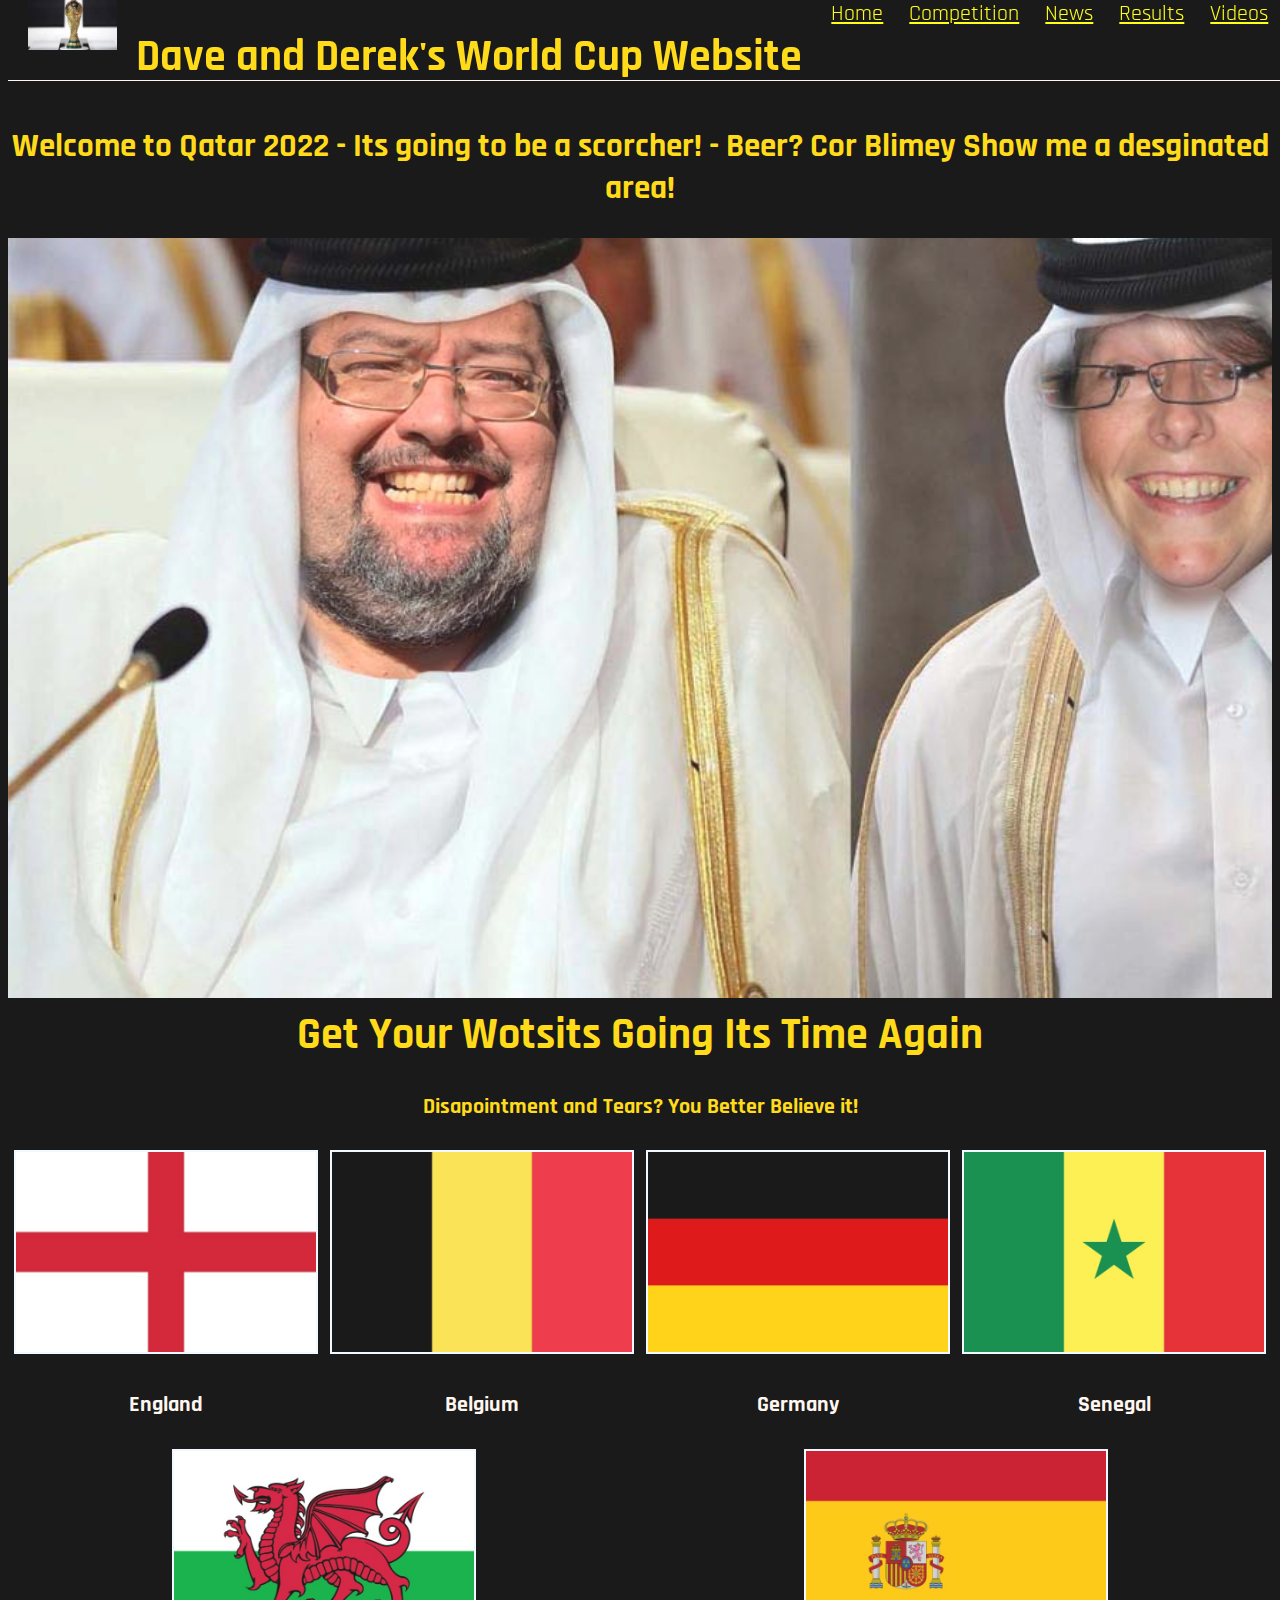
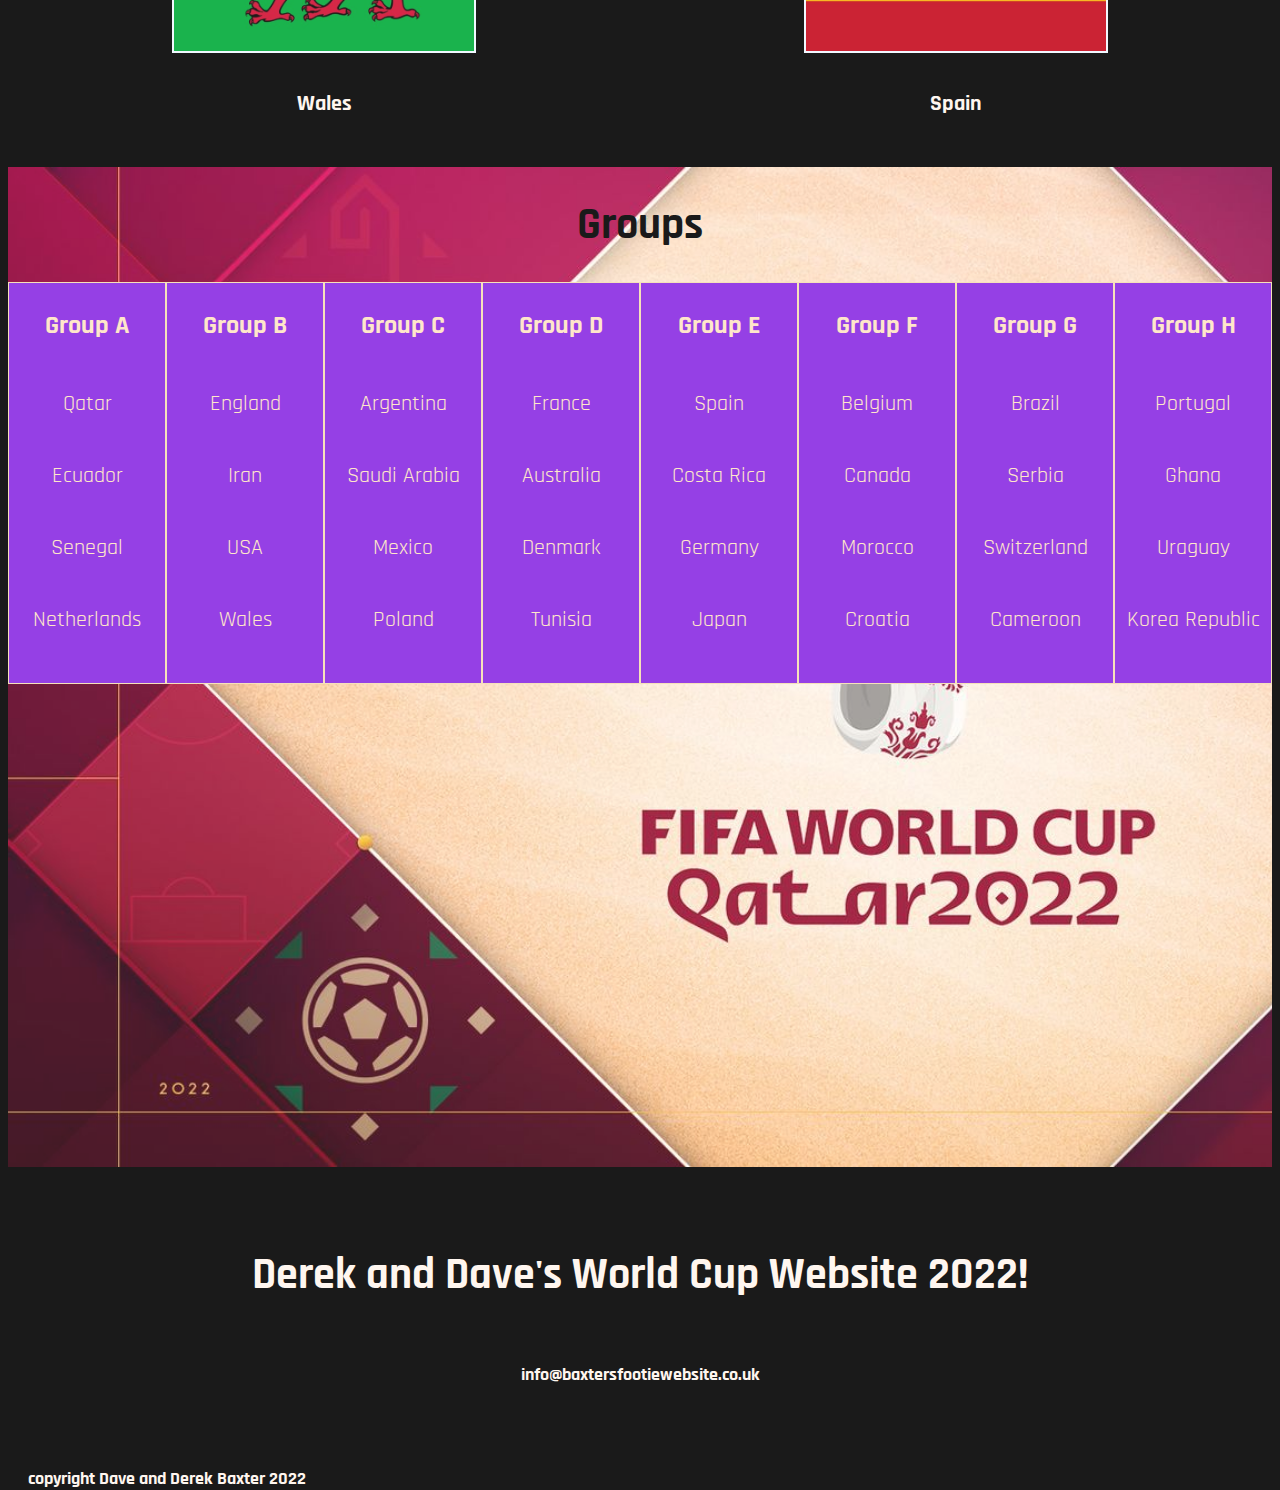
<file: index.html>
<!DOCTYPE html>

<html>

<head>
    <title>
        Derek and Dave's Werld Cup Website 2022
    </title>
    <link rel="stylesheet" type="text/css" href="./resources/css/style.css" />
    <link rel="preconnect" href="https://fonts.googleapis.com">
    <link rel="preconnect" href="https://fonts.gstatic.com" crossorigin>
    <link href="https://fonts.googleapis.com/css2?family=Rajdhani:wght@400;700&display=swap" rel="stylesheet">
    <style>
        @import url('https://fonts.googleapis.com/css2?family=Rajdhani:wght@400;700&display=swap');
    </style>
    <script type="text/javascript">
        var __dcid = __dcid || [];
        __dcid.push({
            "cid": "DigiCertClickID_9kcxFhEW",
            "tag": "9kcxFhEW"
        });
        (function() {
            var cid = document.createElement("script");
            cid.async = true;
            cid.src = "//seal.digicert.com/seals/cascade/seal.min.js";
            var s = document.getElementsByTagName("script");
            var ls = s[(s.length - 1)];
            ls.parentNode.insertBefore(cid, ls.nextSibling);
        }());
    </script>

</head>

<body>
    <div id="DigiCertClickID_9kcxFhEW"></div>
    <header class="flex-container">
        <div id="logo">
            <img src="./resources/Pics/world-cup.jpg" alt="log" class="logo">
        </div>
        <div>
            <h1>Dave and Derek's World Cup Website</h1>
        </div>
        <div id="top-menu">
            <nav>
                <a class="link">Home</a>
                <a class="link" href="./competition.html">Competition</a>
                <a class="link" href="./news.html">News</a>
                <a class="link" href="./results.html">Results</a>
                <a class="link" href="./videos.html">Videos</a>
            </nav>
        </div>
    </header>
    <main class="flex-container">

        <div id="center-text">
            <h2>Welcome to Qatar 2022 - Its going to be a scorcher! - Beer? Cor Blimey Show me a desginated area!</h2>
        </div>

    </main>
    <div id="mid-section">
        <h1>Get Your Wotsits Going Its Time Again</h1>
        <h4>Disapointment and Tears? You Better Believe it!</h4>
    </div>
    <div id="gallery" class="flex-container">
        <div class="gallery-image"><img src="./resources/Pics/flags/England.jpg">
            <h4>England</h4>
        </div>
        <div class="gallery-image"><img src="./resources/Pics/flags/Belgium.jpg">
            <h4>Belgium</h4>
        </div>
        <div class="gallery-image"><img src="./resources/Pics/flags/Germany.jpg">
            <h4>Germany</h4>
        </div>
        <div class="gallery-image"><img src="./resources/Pics/flags/Senegal.jpg">
            <h4>Senegal</h4>
        </div>
        <div class="gallery-image"><img src="./resources/Pics/flags/Wales.jpg">
            <h4>Wales</h4>
        </div>
        <div class="gallery-image"><img src="./resources/Pics/flags/Spain.jpg">
            <h4>Spain</h4>
        </div>
    </div>
    <div id="lower-section" class="flex-container">
        <div>
            <h1>Groups</h1>
        </div>
        <div id="addresses" class="flex-container">
            <div id="box1" class="address-box">
                <h3>Group A</h3>
                <p>Qatar</p>
                <p>Ecuador</p>
                <p>Senegal</p>
                <p>Netherlands</p>
            </div>
            <div id="box2" class="address-box">
                <h3>Group B</h3>
                <p>England</p>
                <p>Iran</p>
                <p>USA</p>
                <p>Wales</p>
            </div>
            <div id="box3" class="address-box">
                <h3>Group C</h3>
                <p>Argentina</p>
                <p>Saudi Arabia</p>
                <p>Mexico</p>
                <p>Poland</p>
            </div>
            <div id="box4" class="address-box">
                <h3>Group D</h3>
                <p>France</p>
                <p>Australia</p>
                <p>Denmark</p>
                <p>Tunisia</p>
            </div>
            <div id="box5" class="address-box">
                <h3>Group E</h3>
                <p>Spain</p>
                <p>Costa Rica</p>
                <p>Germany</p>
                <p>Japan</p>
            </div>
            <div id="box6" class="address-box">
                <h3>Group F</h3>
                <p>Belgium</p>
                <p>Canada</p>
                <p>Morocco</p>
                <p>Croatia</p>
            </div>
            <div id="box7" class="address-box">
                <h3>Group G</h3>
                <p>Brazil</p>
                <p>Serbia</p>
                <p>Switzerland</p>
                <p>Cameroon</p>
            </div>
            <div id="box8" class="address-box">
                <h3>Group H</h3>
                <p>Portugal</p>
                <p>Ghana</p>
                <p>Uraguay</p>
                <p>Korea Republic</p>
            </div>
        </div>
    </div>
    <div id="bottom-section" class="flex-container">
        <h1>Derek and Dave's World Cup Website 2022!</h1>
        <h5>info@baxtersfootiewebsite.co.uk</h5>

    </div>
    <footer>
        <h5>copyright Dave and Derek Baxter 2022</h5>
    </footer>
</body>

</html>
</file>
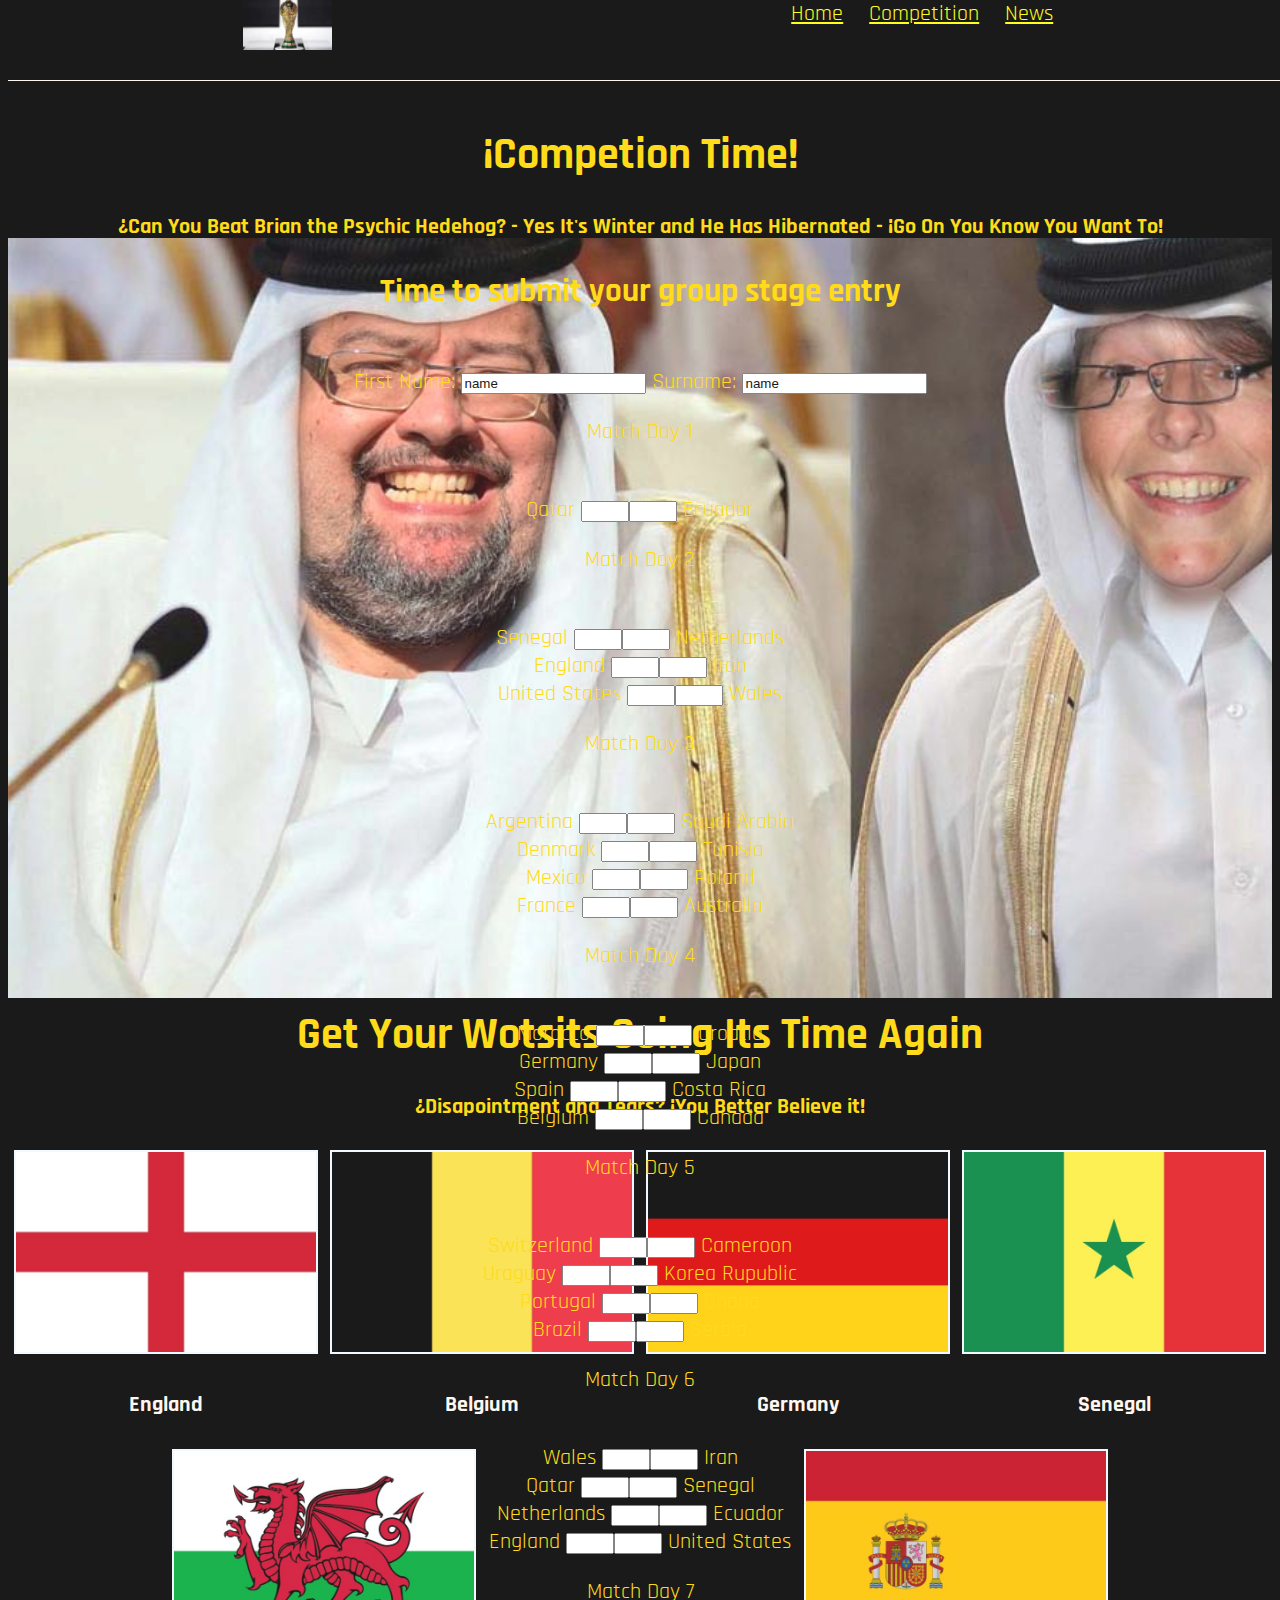
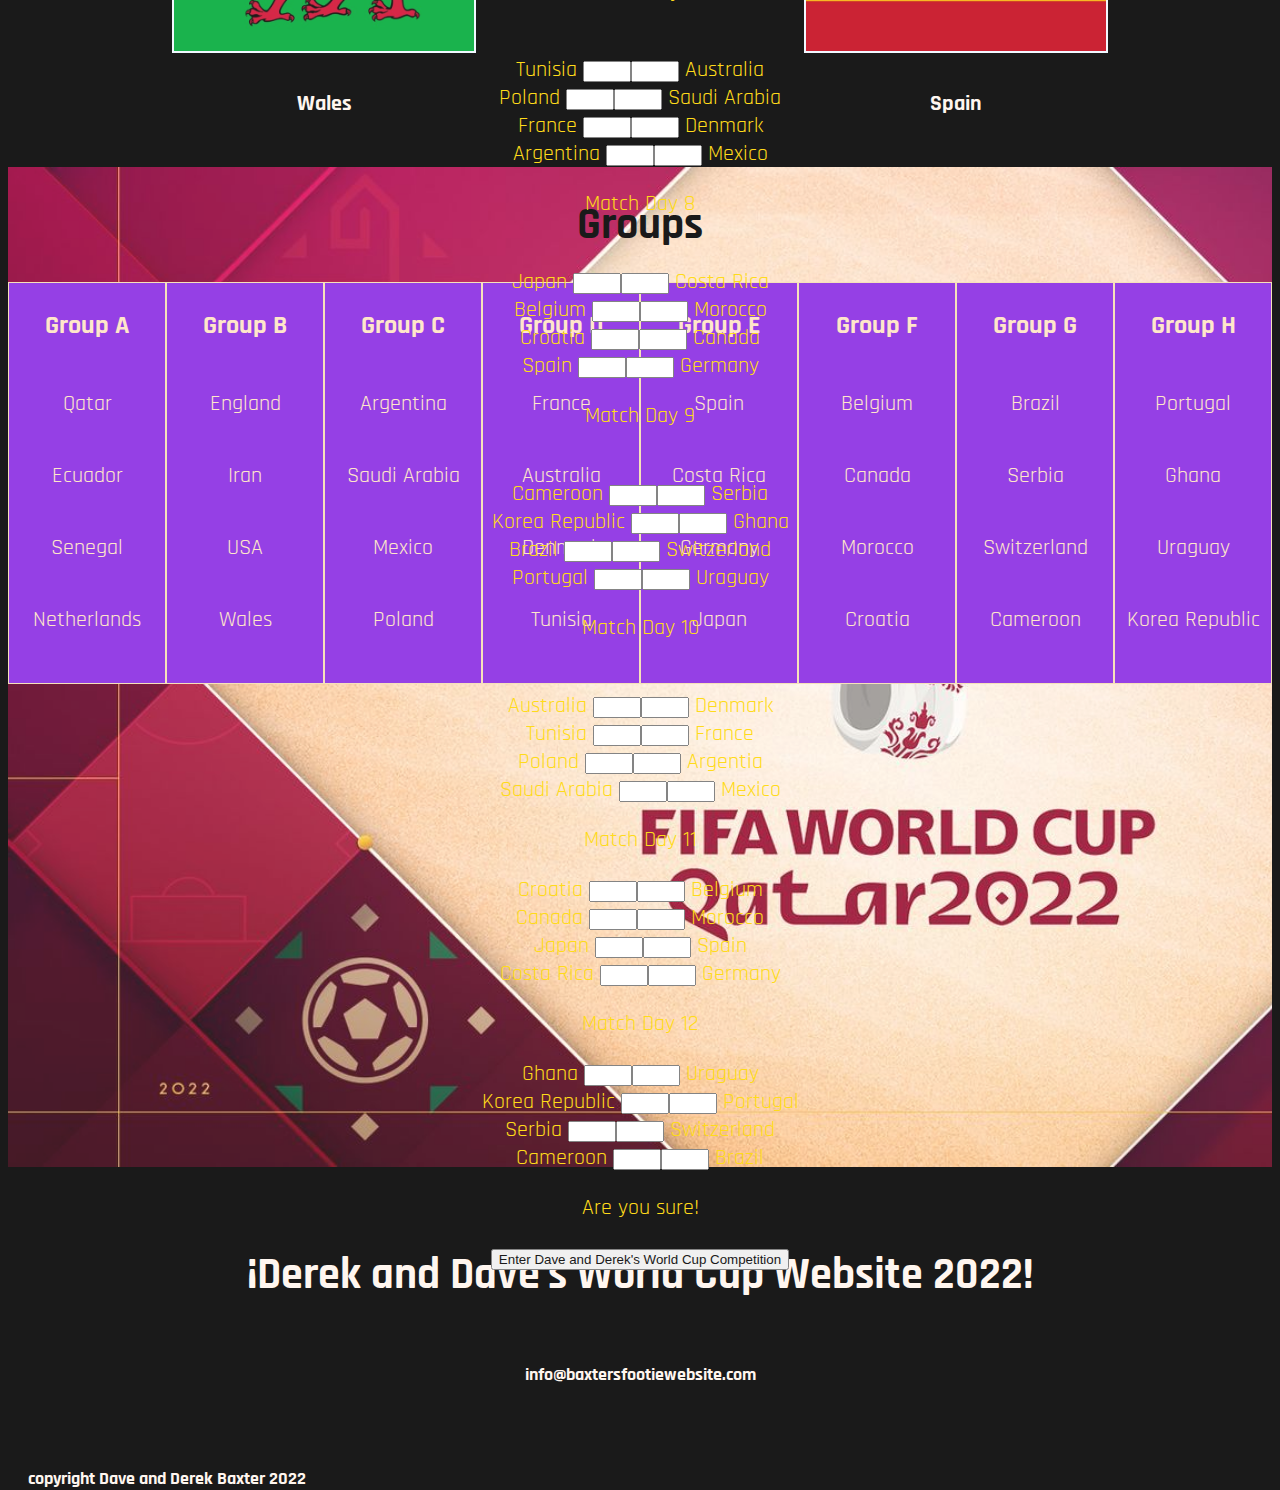
<file: competition-php.html>
<!DOCTYPE html>

<html>

<head>
    <title>
        Derek and Dave's Werld Cup Website 2022
    </title>
    <link rel="stylesheet" type="text/css" href="./resources/css/style.css" />
    <link rel="preconnect" href="https://fonts.googleapis.com">
    <link rel="preconnect" href="https://fonts.gstatic.com" crossorigin>
    <link href="https://fonts.googleapis.com/css2?family=Rajdhani:wght@400;700&display=swap" rel="stylesheet">
    <style>
        @import url('https://fonts.googleapis.com/css2?family=Rajdhani:wght@400;700&display=swap');
    </style>

</head>

<body>
    <header class="flex-container">
        <div id="logo">
            <img src="./resources/Pics/world-cup.jpg" alt="log" class="logo">
        </div>
        <div id="top-menu">
            <nav>
                <a class="link" href="./index.html">Home</a>
                <a class="link">Competition</a>
                <a class="link">News</a>
            </nav>
        </div>
    </header>
    <main class="flex-container">

        <div id="center-text">
            <h1>¡Competion Time!</h1>
            <h4>¿Can You Beat Brian the Psychic Hedehog? - Yes It's Winter and He Has Hibernated - ¡Go On You Know You Want To!</h4>
            <div id="form1" >
                <h2>Time to submit your group stage entry</h2><br>

                <form action="./php/form1-process.php" method="post">
                    <label>First Name: </label><input type="text" id="fname" name="fname" value="name"><label> Surname: </label><input type="text" id="sname" name="sname" value="name">
                    <p>Match Day 1</p><br>
                    <label for="d1g1-1">Qatar </label><input type="number" id="d1g1-1" name="d1g1-1" size="2"><input type="number" id="d1g1-2" name="d1g1-2" size="2"><label for="d1g1-2"> Ecuador</label><br>
                    <p>Match Day 2</p><br>
                    <label>Senegal </label><input type="number" id="d2g1-1" name="d2g1-1" size="2"><input type="number" id="d2g1-2" name="d2g1-2" size="2"><label> Netherlands</label><br>
                    <label>England </label><input type="number" id="d2g2-1" name="d2g2-1" size="2"><input type="number" id="d2g2-2" name="d2g2-2" size="2"><label> Iran</label><br>
                    <label>United States </label><input type="number" id="d2g3-1" name="d2g3-1" size="2"><input type="number" id="d2g3-2" name="d2g3-2" size="2"><label> Wales</label><br>
                    <p>Match Day 3 </p><br>
                    <label>Argentina </label><input type="number" id="d3g1-1" name="d3g1-1" size="2"><input type="number" id="d3g1-2" name="d3g1-2" size="2"><label> Saudi Arabia</label><br>
                    <label>Denmark </label><input type="number" id="d3g2-1" name="d3g2-1" size="2"><input type="number" id="d3g2-2" name="d3g2-2" size="2"><label> Tunisia</label><br>
                    <label>Mexico </label><input type="number" id="d3g3-1" name="d3g3-1" size="2"><input type="number" id="d3g3-2" name="d3g3-2" size="2"><label> Poland</label><br>
                    <label>France </label><input type="number" id="d3g4-1" name="d3g4-1" size="2"><input type="number" id="d3g4-2" name="d3g4-2" size="2"><label> Australia</label><br>
                    <p>Match Day 4</p><br>
                    <label>Morocco </label><input type="number" id="d4g1-1" name="d4g1-1" size="2"><input type="number" id="d4g1-2" name="d4g1-2" size="2"><label> Croatia</label><br>
                    <label>Germany </label><input type="number" id="d4g2-1" name="d4g2-1" size="2"><input type="number" id="d4g2-2" name="d4g2-2" size="2"><label> Japan</label><br>
                    <label>Spain </label><input type="number" id="d4g3-1" name="d4g3-1" size="2"><input type="number" id="d4g3-2" name="d4g3-2" size="2"><label> Costa Rica</label><br>
                    <label>Belgium </label><input type="number" id="d4g4-1" name="d4g4-1" size="2"><input type="number" id="d4g4-2" name="d4g4-2" size="2"><label> Canada</label><br>
                    <p>Match Day 5</p><br>
                    <label>Switzerland </label><input type="number" id="d5g1-1" name="d5g1-1" size="2"><input type="number" id="d5g1-2" name="d5g1-2" size="2"><label> Cameroon</label><br>
                    <label>Uraguay </label><input type="number" id="d5g2-1" name="d5g2-1" size="2"><input type="number" id="d5g2-2" name="d5g2-2" size="2"><label> Korea Rupublic</label><br>
                    <label>Portugal </label><input type="number" id="d5g3-1" name="d5g3-1" size="2"><input type="number" id="d5g3-2" name="d5g3-2" size="2"><label> Ghana</label><br>
                    <label>Brazil </label><input type="number" id="d5g4-1" name="d5g4-1" size="2"><input type="number" id="d5g4-2" name="d5g4-2" size="2"><label> Serbia</label><br>
                    <p>Match Day 6</p><br>
                    <label>Wales </label><input type="number" id="d6g1-1" name="d6g1-1" size="2"><input type="number" id="d6g1-2" name="d6g1-2" size="2"><label> Iran</label><br>
                    <label>Qatar </label><input type="number" id="d6g2-1" name="d6g2-1" size="2"><input type="number" id="d6g2-2" name="d6g2-2" size="2"><label> Senegal</label><br>
                    <label>Netherlands </label><input type="number" id="d6g3-1" name="d6g3-1" size="2"><input type="number" id="d6g3-2" name="d6g3-2" size="2"><label> Ecuador</label><br>
                    <label>England </label><input type="number" id="d6g4-1" name="d6g4-1" size="2"><input type="number" id="d6g4-2" name="d6g4-2" size="2"><label> United States</label><br>
                    <p>Match Day 7</p><br>
                    <label>Tunisia </label><input type="number" id="d7g1-1" name="d7g1-1" size="2"><input type="number" id="d7g1-2" name="d7g1-2" size="2"><label> Australia</label><br>
                    <label>Poland </label><input type="number" id="d7g2-1" name="d7g2-1" size="2"><input type="number" id="d7g2-2" name="d7g2-2" size="2"><label> Saudi Arabia</label><br>
                    <label>France </label><input type="number" id="d7g3-1" name="d7g3-1" size="2"><input type="number" id="d7g3-2" name="d7g3-2" size="2"><label> Denmark</label><br>
                    <label>Argentina </label><input type="number" id="d7g4-1" name="d7g4-1" size="2"><input type="number" id="d7g4-2" name="d7g4-2" size="2"><label> Mexico</label><br>
                    <p>Match Day 8</p><br>
                    <label>Japan </label><input type="number" id="d8g1-1" name="d8g1-1" size="2"><input type="number" id="d8g1-2" name="d8g1-2" size="2"><label> Costa Rica</label><br>
                    <label>Belgium </label><input type="number" id="d8g2-1" name="d8g2-1" size="2"><input type="number" id="d8g2-2" name="d8g2-2" size="2"><label> Morocco</label><br>
                    <label>Croatia </label><input type="number" id="d8g3-1" name="d8g3-1" size="2"><input type="number" id="d8g3-2" name="d8g3-2" size="2"><label> Canada</label><br>
                    <label>Spain </label><input type="number" id="d8g4-1" name="d8g4-1" size="2"><input type="number" id="d8g4-2" name="d8g4-2" size="2"><label> Germany</label><br>
                    <p>Match Day 9</p><br>
                    <label>Cameroon </label><input type="number" id="d9g1-1" name="d9g1-1" size="2"><input type="number" id="d9g1-2" name="d9g1-2" size="2"><label> Serbia</label><br>
                    <label>Korea Republic </label><input type="number" id="d9g3-1" name="d9g2-1" size="2"><input type="number" id="d9g2-2" name="d9g2-2" size="2"><label> Ghana</label><br>
                    <label>Brazil </label><input type="number" id="d9g3-1" name="d9g3-1" size="2"><input type="number" id="d9g3-2" name="d9g3-2" size="2"><label> Switzerland</label><br>
                    <label>Portugal </label><input type="number" id="d9g4-1" name="d9g4-1" size="2"><input type="number" id="d9g4-2" name="d9g4-2" size="2"><label> Uraguay</label><br>
                    <p>Match Day 10</p><br>
                    <label>Australia </label><input type="number" id="d10g1-1" name="d10g1-1" size="2"><input type="number" id="d10g1-2" name="d10g1-2" size="2"><label> Denmark</label><br>
                    <label>Tunisia </label><input type="number" id="d10g2-1" name="d10g2-1" size="2"><input type="number" id="d10g2-2" name="d10g2-2" size="2"><label> France</label><br>
                    <label>Poland </label><input type="number" id="d10g3-1" name="d10g3-1" size="2"><input type="number" id="d10g3-2" name="d10g3-2" size="2"><label> Argentia</label><br>
                    <label>Saudi Arabia </label><input type="number" id="d10g4-1" name="d10g4-1" size="2"><input type="number" id="d10g4-2" name="d10g4-2" size="2"><label> Mexico</label><br>
                    <p>Match Day 11</p>
                    <label>Croatia </label><input type="number" id="d11g1-1" name="d11g1-1" size="2"><input type="number" id="d11g1-2" name="d11g1-2" size="2"><label> Belgium</label><br>
                    <label>Canada </label><input type="number" id="d11g2-1" name="d11g2-1" size="2"><input type="number" id="d11g2-2" name="d11g2-2" size="2"><label> Morocco</label><br>
                    <label>Japan </label><input type="number" id="d11g3-1" name="d11g3-1" size="2"><input type="number" id="d11g3-2" name="d11g3-2" size="2"><label> Spain</label><br>
                    <label>Costa Rica </label><input type="number" id="d11g4-1" name="d11g4-1" size="2"><input type="number" id="d11g4-2" name="d11g4-2" size="2"><label> Germany</label><br>
                    <p>Match Day 12</p>
                    <label>Ghana </label><input type="number" id="d12g1-1" name="d12g1-1" size="2"><input type="number" id="d12g1-2" name="d12g1-2" size="2"><label> Uraguay</label><br>
                    <label>Korea Republic </label><input type="number" id="d12g2-1" name="d12g2-1" size="2"><input type="number" id="d12g2-2" name="d12g2-2" size="2"><label> Portugal</label><br>
                    <label>Serbia </label><input type="number" id="d12g3-1" name="d12g3-1" size="2"><input type="number" id="d12g3-2" name="d12g3-2" size="2"><label> Switzerland</label><br>
                    <label>Cameroon </label><input type="number" id="d12g4-1" name="d12g4-1" size="2"><input type="number" id="d12g4-2" name="d12g4-2" size="2"><label> Brazil</label><br>
                    <p>Are you sure!</p>
                    <input type="submit" value="Enter Dave and Derek's World Cup Competition">
                </form>

            </div>
        </div>

    </main>
    <div id="mid-section">
        <h1>Get Your Wotsits Going Its Time Again</h1>
        <h4>¿Disapointment and Tears? ¡You Better Believe it!</h4>
    </div>
    <div id="gallery" class="flex-container">
        <div class="gallery-image"><img src="./resources/Pics/flags/England.jpg">
            <h4>England</h4>
        </div>
        <div class="gallery-image"><img src="./resources/Pics/flags/Belgium.jpg">
            <h4>Belgium</h4>
        </div>
        <div class="gallery-image"><img src="./resources/Pics/flags/Germany.jpg">
            <h4>Germany</h4>
        </div>
        <div class="gallery-image"><img src="./resources/Pics/flags/Senegal.jpg">
            <h4>Senegal</h4>
        </div>
        <div class="gallery-image"><img src="./resources/Pics/flags/Wales.jpg">
            <h4>Wales</h4>
        </div>
        <div class="gallery-image"><img src="./resources/Pics/flags/Spain.jpg">
            <h4>Spain</h4>
        </div>
    </div>
    <div id="lower-section" class="flex-container">
        <div>
            <h1>Groups</h1>
        </div>
        <div id="addresses" class="flex-container">
            <div id="box1" class="address-box">
                <h3>Group A</h3>
                <p>Qatar</p>
                <p>Ecuador</p>
                <p>Senegal</p>
                <p>Netherlands</p>
            </div>
            <div id="box2" class="address-box">
                <h3>Group B</h3>
                <p>England</p>
                <p>Iran</p>
                <p>USA</p>
                <p>Wales</p>
            </div>
            <div id="box3" class="address-box">
                <h3>Group C</h3>
                <p>Argentina</p>
                <p>Saudi Arabia</p>
                <p>Mexico</p>
                <p>Poland</p>
            </div>
            <div id="box4" class="address-box">
                <h3>Group D</h3>
                <p>France</p>
                <p>Australia</p>
                <p>Denmark</p>
                <p>Tunisia</p>
            </div>
            <div id="box5" class="address-box">
                <h3>Group E</h3>
                <p>Spain</p>
                <p>Costa Rica</p>
                <p>Germany</p>
                <p>Japan</p>
            </div>
            <div id="box6" class="address-box">
                <h3>Group F</h3>
                <p>Belgium</p>
                <p>Canada</p>
                <p>Morocco</p>
                <p>Croatia</p>
            </div>
            <div id="box7" class="address-box">
                <h3>Group G</h3>
                <p>Brazil</p>
                <p>Serbia</p>
                <p>Switzerland</p>
                <p>Cameroon</p>
            </div>
            <div id="box8" class="address-box">
                <h3>Group H</h3>
                <p>Portugal</p>
                <p>Ghana</p>
                <p>Uraguay</p>
                <p>Korea Republic</p>
            </div>
        </div>
    </div>
    <div id="bottom-section" class="flex-container">
        <h1>¡Derek and Dave's World Cup Website 2022!</h1>
        <h5>info@baxtersfootiewebsite.com</h5>

    </div>
    <footer>
        <h5>copyright Dave and Derek Baxter 2022</h5>
    </footer>
</body>

</html>
</file>
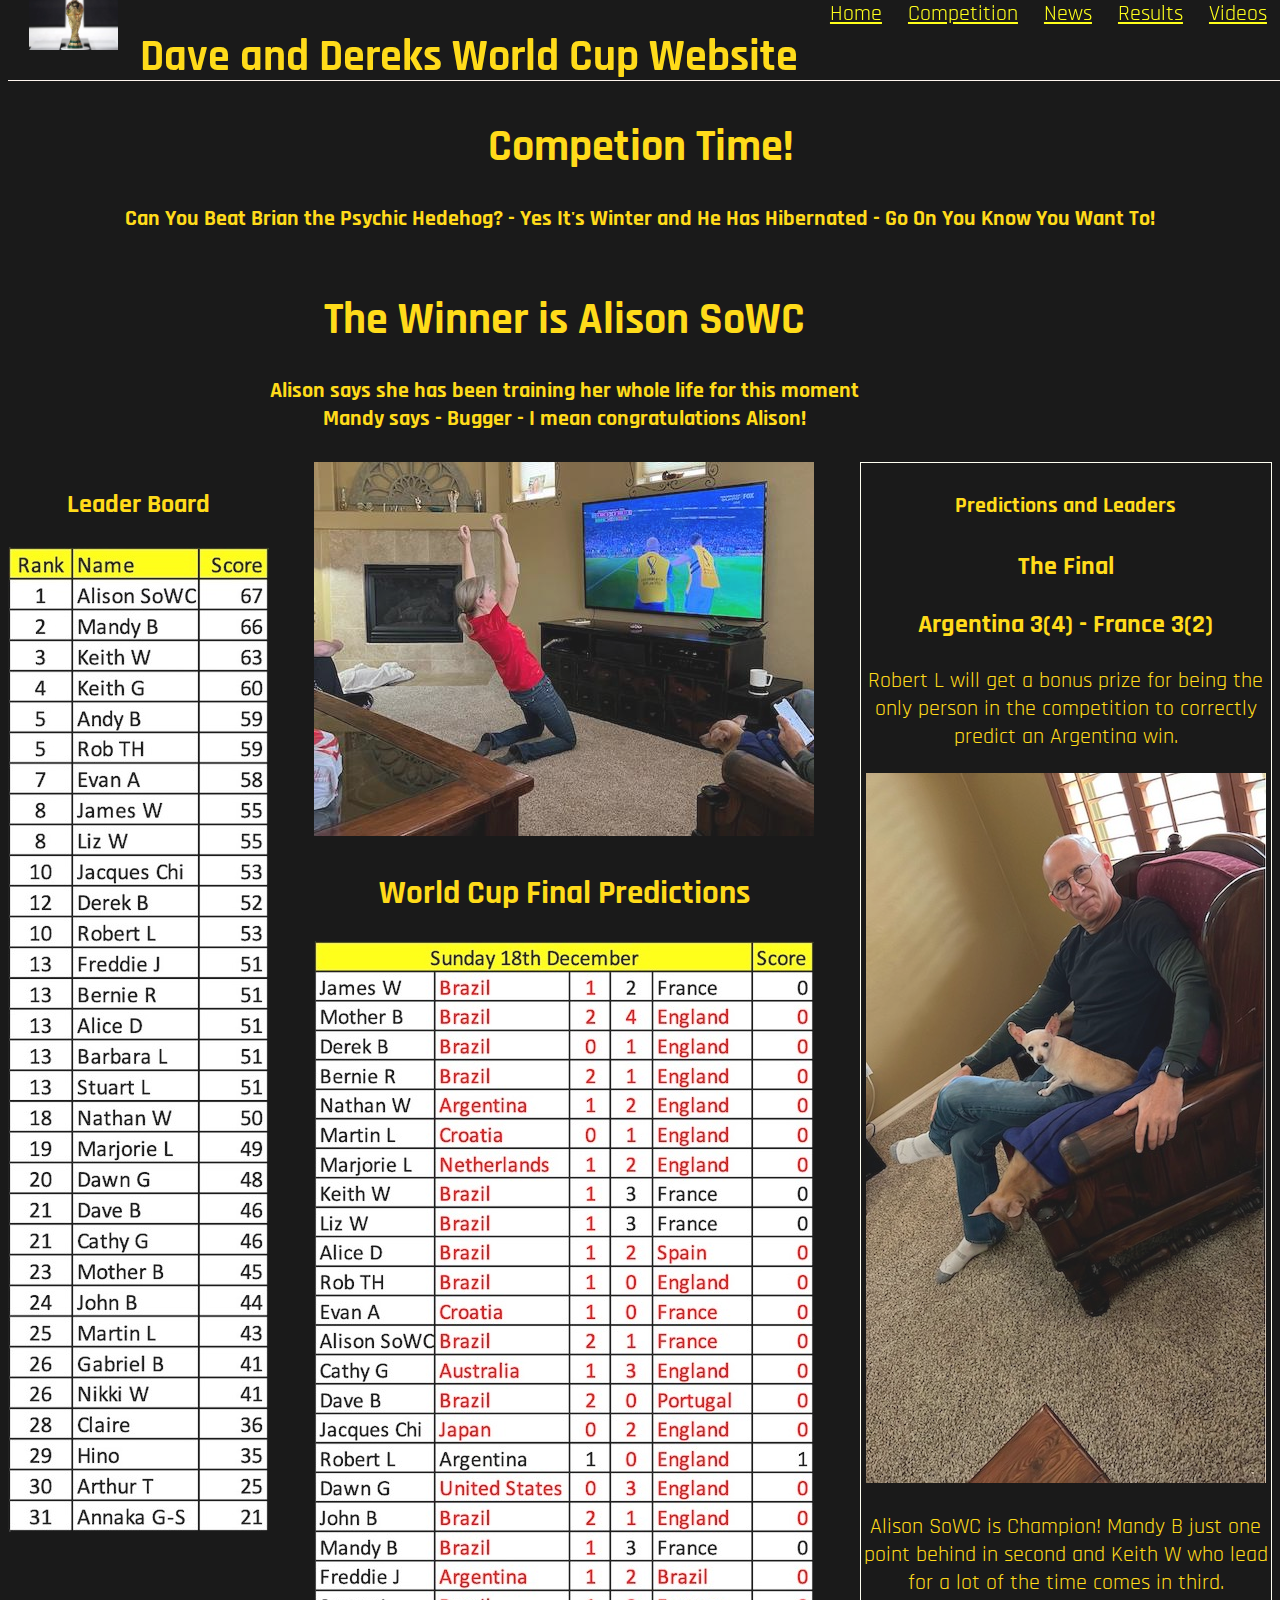
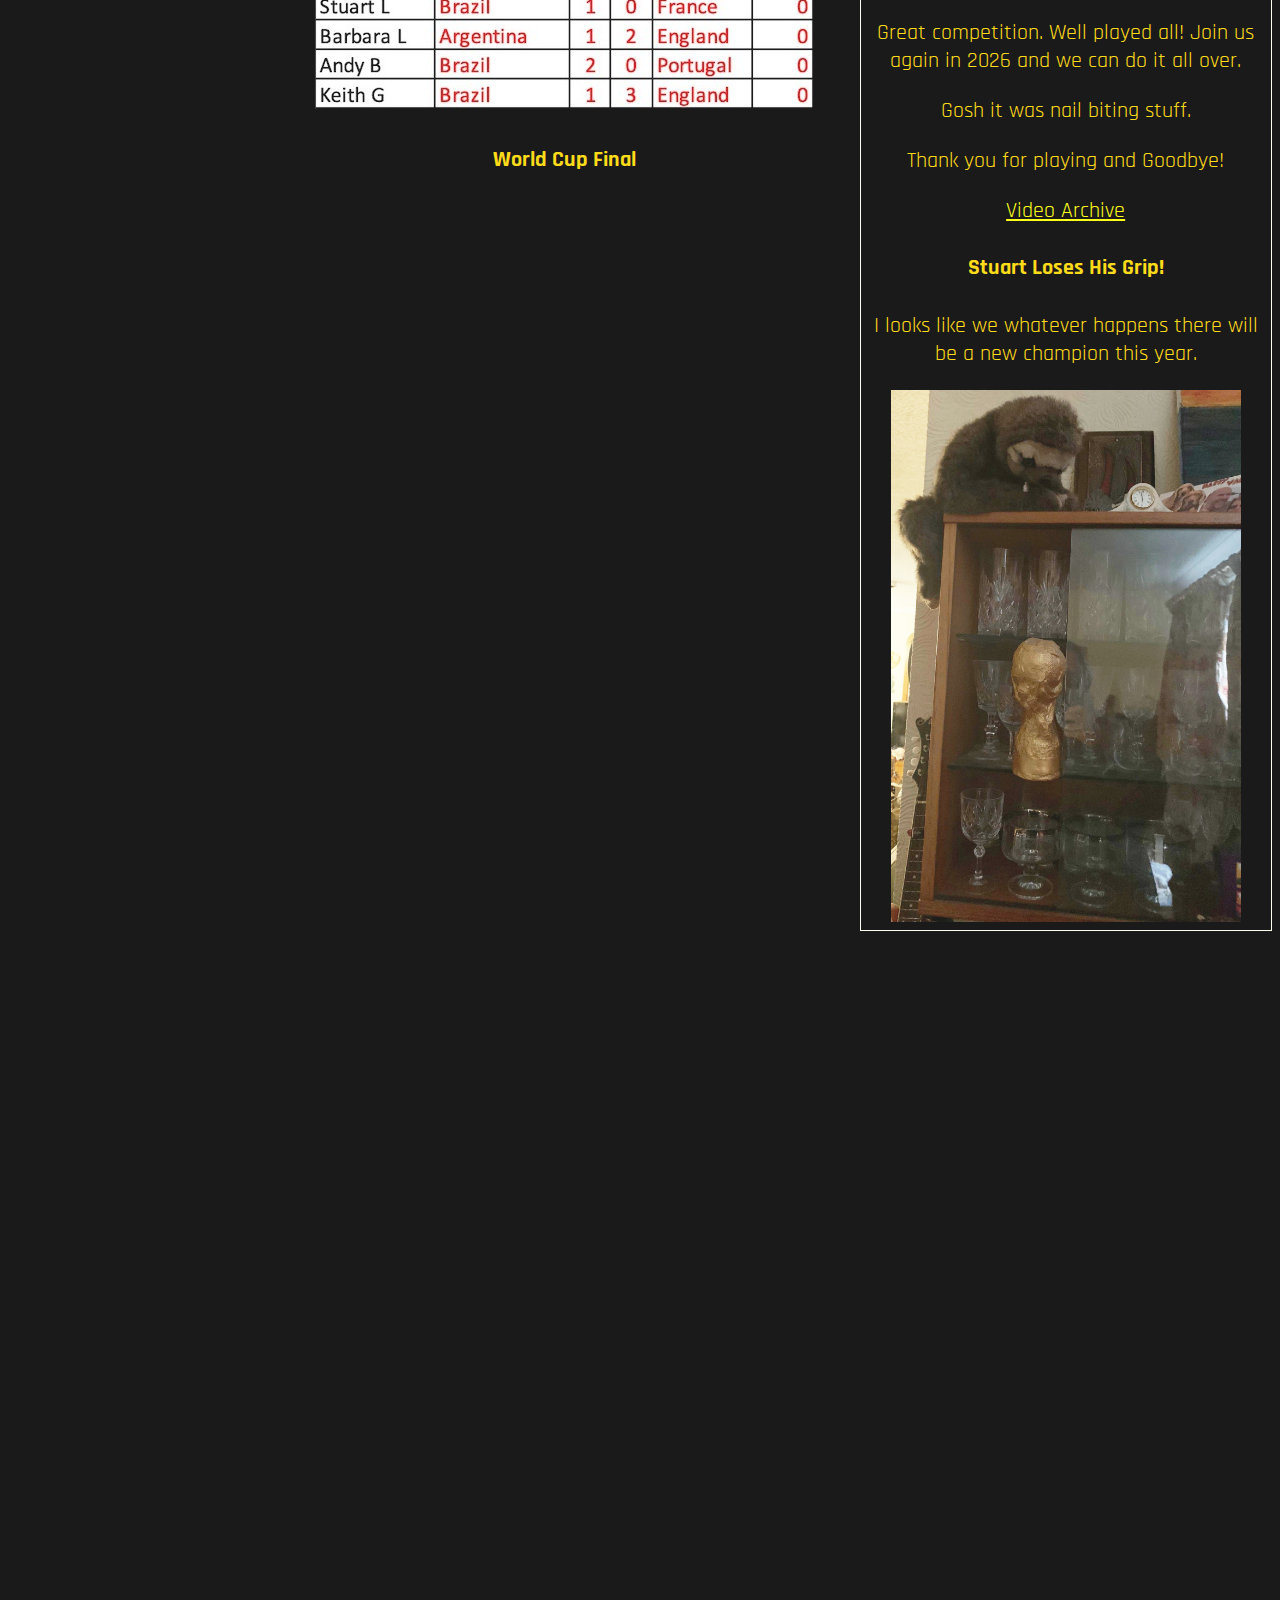
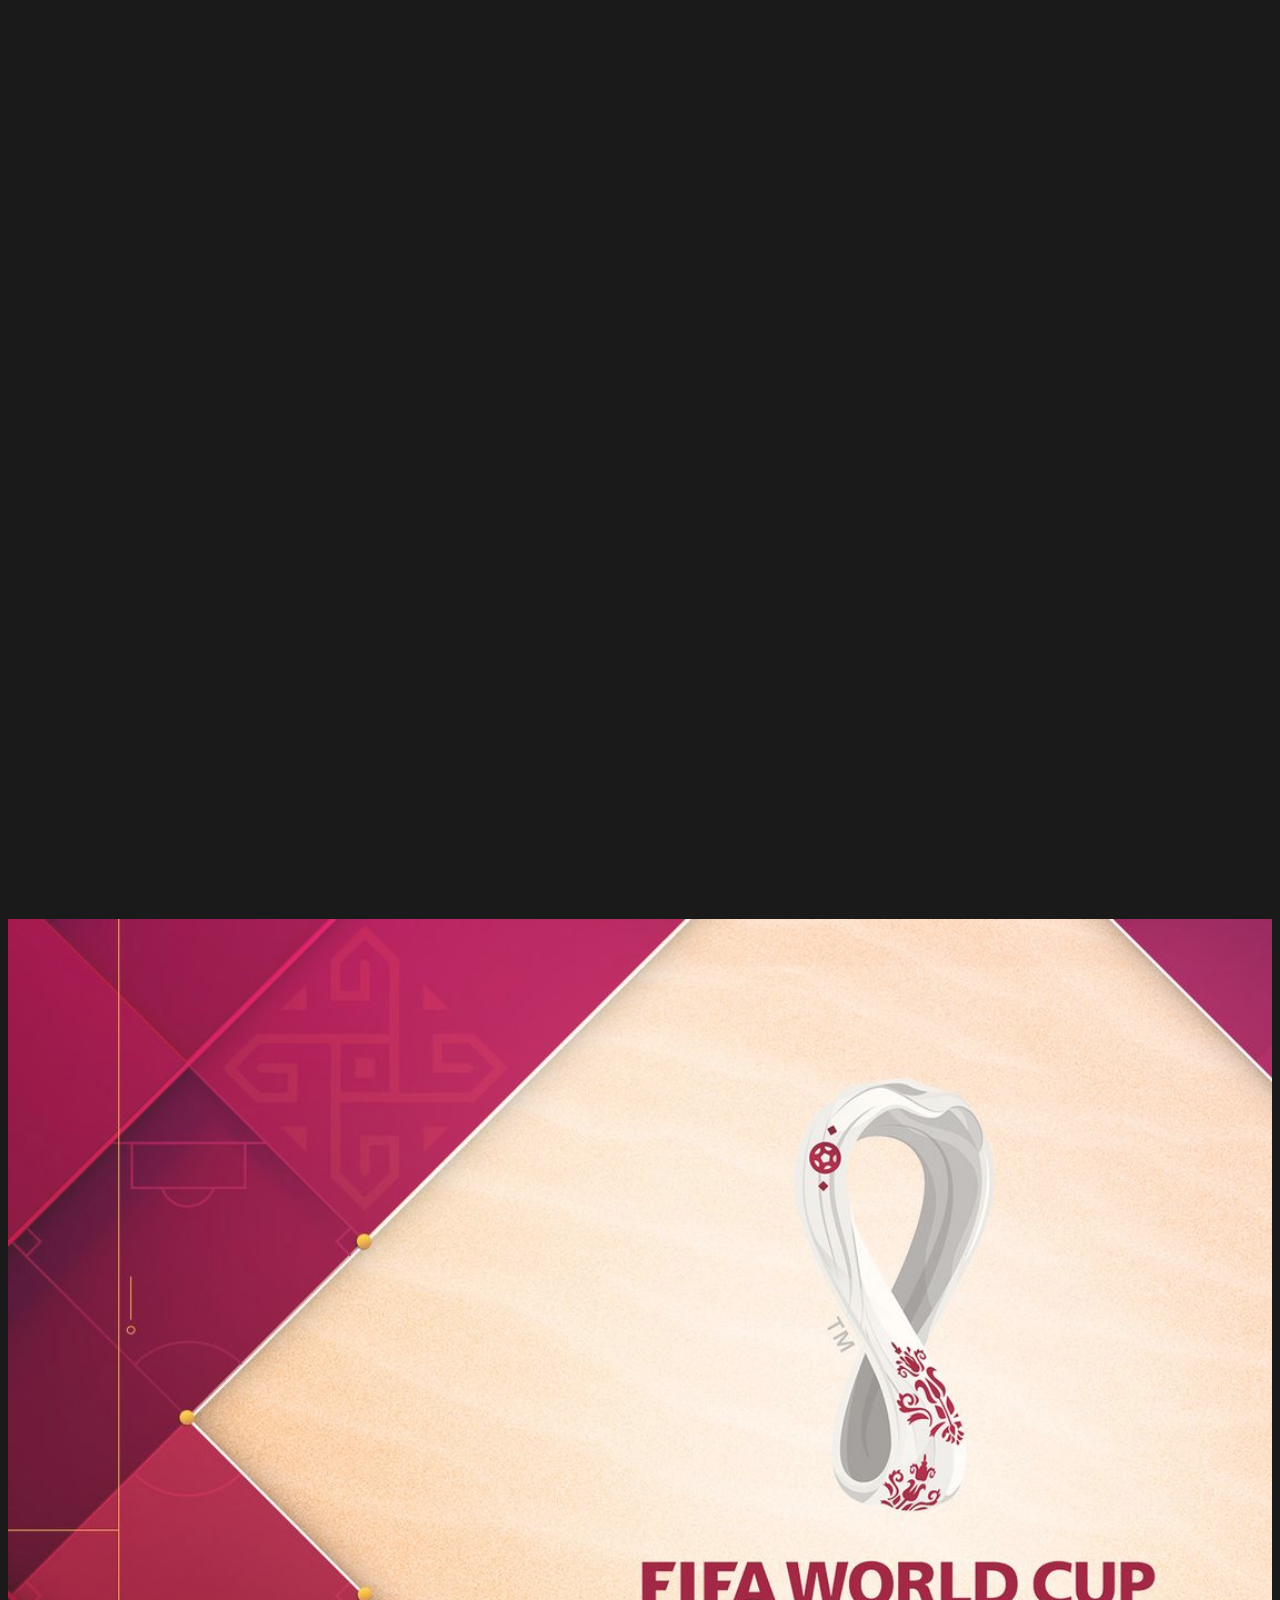
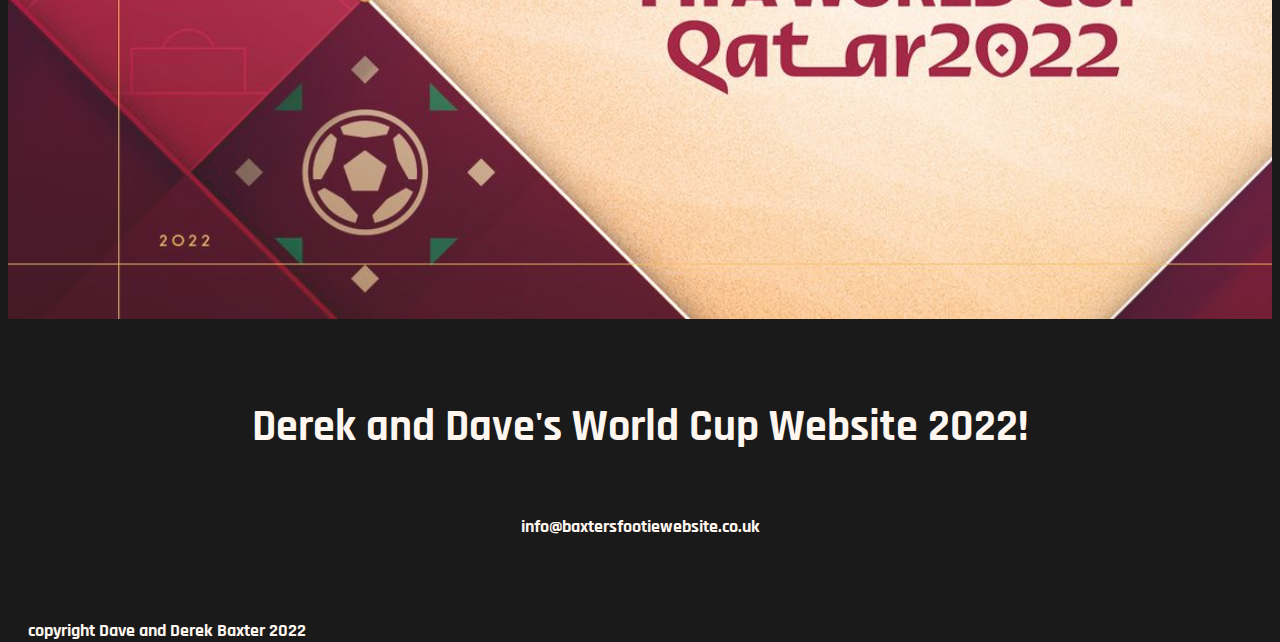
<file: competition.html>
<!DOCTYPE html>

<html>

<head>
    <title>
        Derek and Dave's Werld Cup Website 2022
    </title>
    <link rel="stylesheet" type="text/css" href="./resources/css/comp.css" />
    <link rel="preconnect" href="https://fonts.googleapis.com">
    <link rel="preconnect" href="https://fonts.gstatic.com" crossorigin>
    <link href="https://fonts.googleapis.com/css2?family=Rajdhani:wght@400;700&display=swap" rel="stylesheet">
    <style>
        @import url('https://fonts.googleapis.com/css2?family=Rajdhani:wght@400;700&display=swap');
    </style>

</head>

<body>
    <header class="flex-container">
        <div id="logo">
            <img src="./resources/Pics/world-cup.jpg" alt="log" class="logo">
        </div>
        <div>
            <h1>Dave and Dereks World Cup Website</h1>
        </div>
        <div id="top-menu">
            <nav>
                <a class="link" href="./index.html">Home</a>
                <a class="link">Competition</a>
                <a class="link" href="./news.html">News</a>
                <a class="link" href="./results.html">Results</a>
                <a class="link" href="./videos.html">Videos</a>
            </nav>
        </div>
    </header>
    <main>

        <div id="center-text">
            <h1>Competion Time!</h1>
            <h4>Can You Beat Brian the Psychic Hedehog? - Yes It's Winter and He Has Hibernated - Go On You Know You Want To!</h4>
            <div class="flex-container">
                <div id="ranking">
                    <h3>Leader Board</h3>
                    <img src="./resources/Pics/Comp/rankings.jpg">
                </div>
                <div id="form1">
                    <h1>The Winner is Alison SoWC</h1>
                    <h4>Alison says she has been training her whole life for this moment<br> Mandy says - Bugger - I mean congratulations Alison!</h4>
                    <img src="./resources/Pics/Comp/Winner.jpg">

                    <h2>World Cup Final Predictions</h2>
                    <img src="./resources/Pics/Comp/predictions.jpg">
                    <h4>World Cup Final</h4>
                </div>
                <div id="rules" class="rules-box">

                    <h4>Predictions and Leaders</h4>
                    <h3>The Final </h3>

                    <h3>Argentina 3(4) - France 3(2)</h3>
                    <p>Robert L will get a bonus prize for being the only person in the competition to correctly predict an Argentina win.</p>
                    <img src="./resources/Pics/Comp/RobL.jpg">

                    <p>Alison SoWC is Champion! Mandy B just one point behind in second and Keith W who lead for a lot of the time comes in third.</p>
                    <p>Great competition. Well played all! Join us again in 2026 and we can do it all over.</p>

                    <p>Gosh it was nail biting stuff.</p>
                    <p>Thank you for playing and Goodbye!</p>


                    <a href="./videos.html">Video Archive</a>

                    <p></p>
                    <h4>Stuart Loses His Grip!</h4>
                    <p>I looks like we whatever happens there will be a new champion this year.</p>
                    <img id="cup" src="./resources/Pics/Stuart3.jpg" width="350">
                </div>
            </div>




        </div>
        </div>

    </main>


    <div id="lower-section" class="flex-container">

    </div>
    <div id="bottom-section" class="flex-container">
        <h1>Derek and Dave's World Cup Website 2022!</h1>
        <h5>info@baxtersfootiewebsite.co.uk</h5>

    </div>
    <footer>
        <h5>copyright Dave and Derek Baxter 2022</h5>
    </footer>
</body>

</html>
</file>
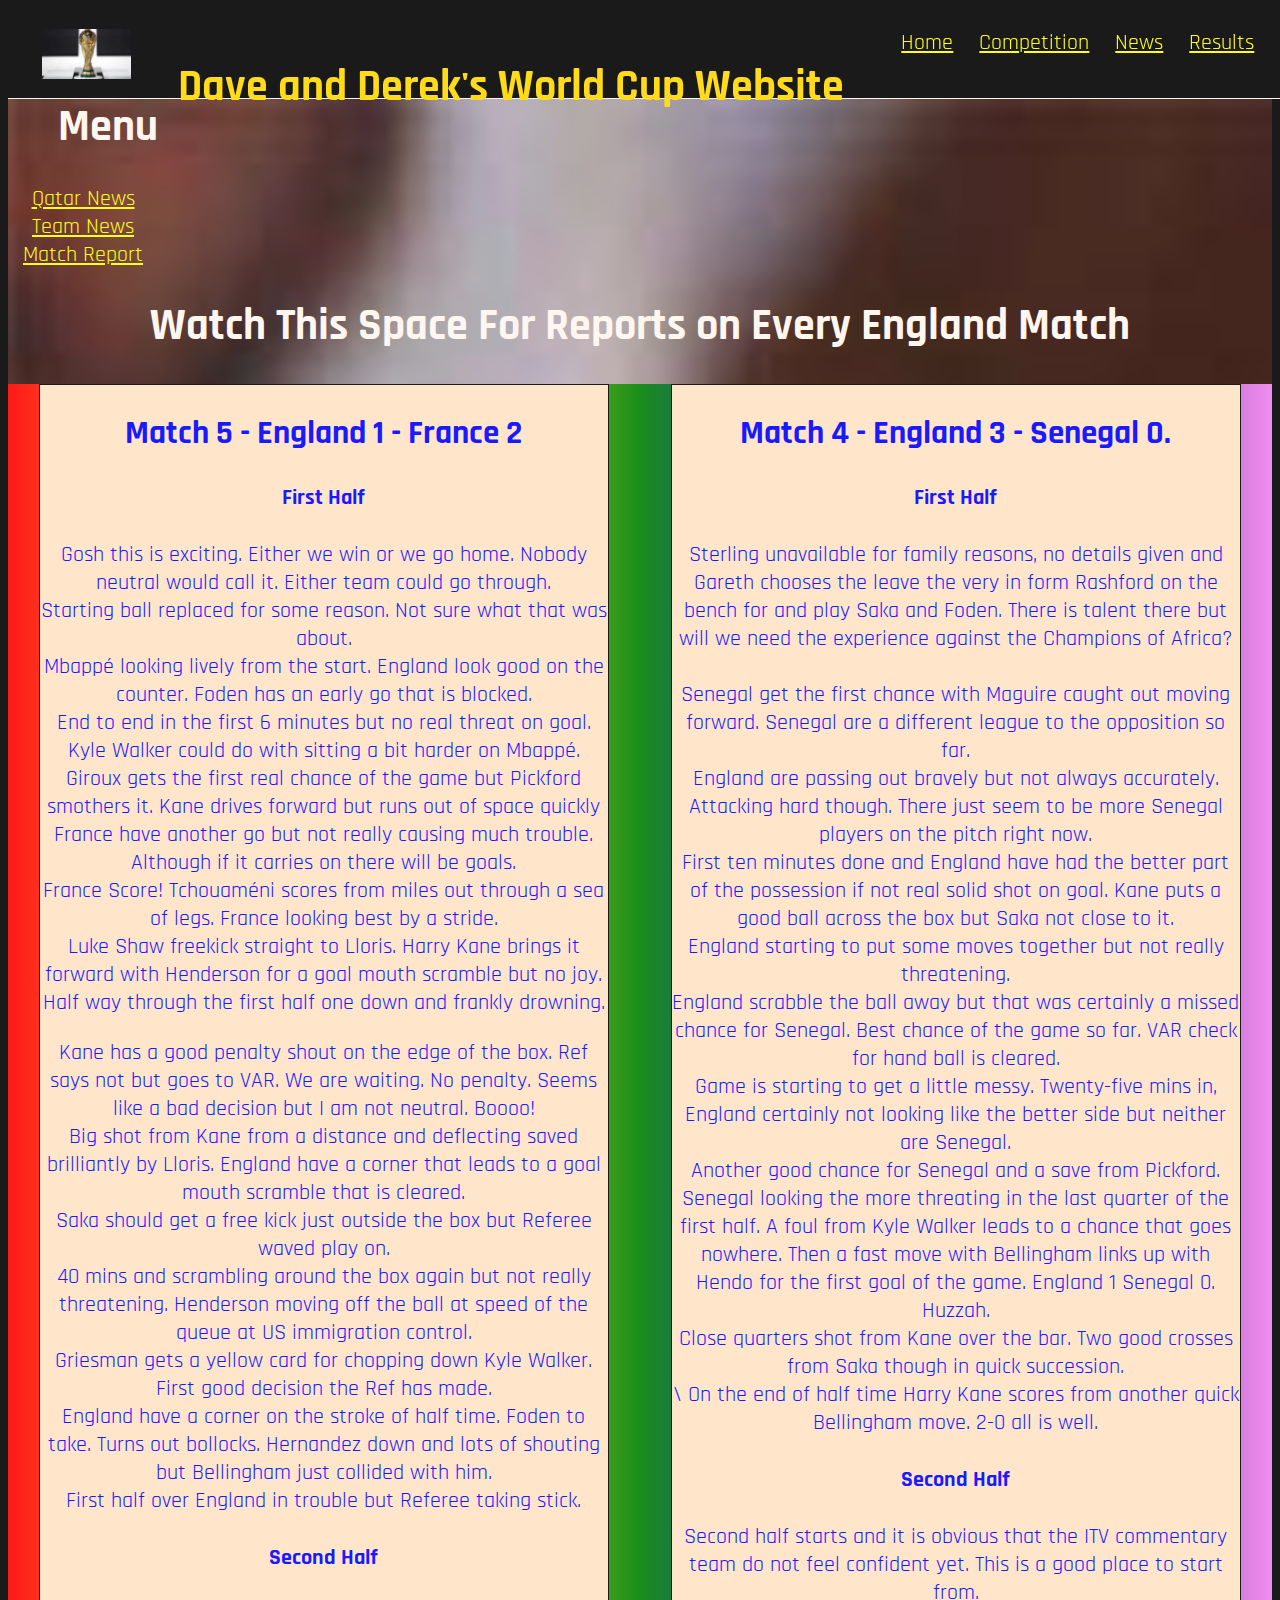
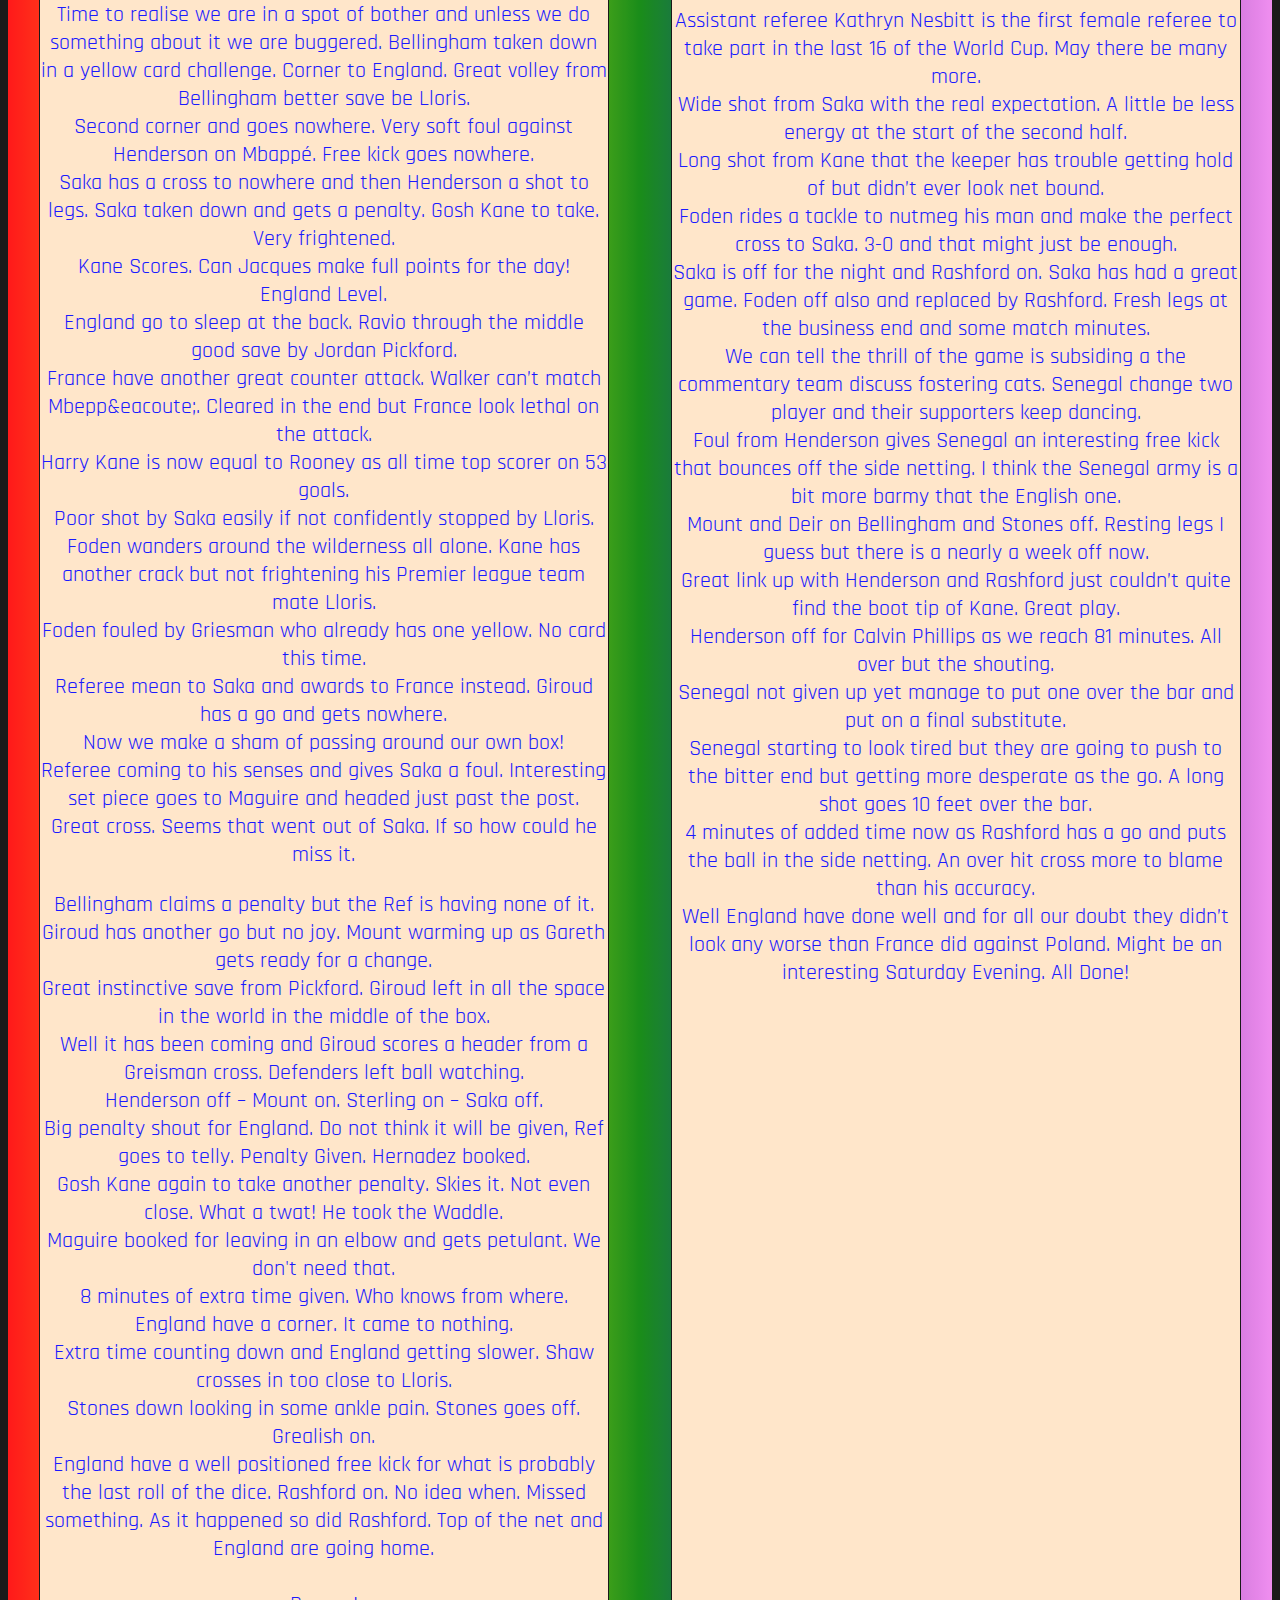
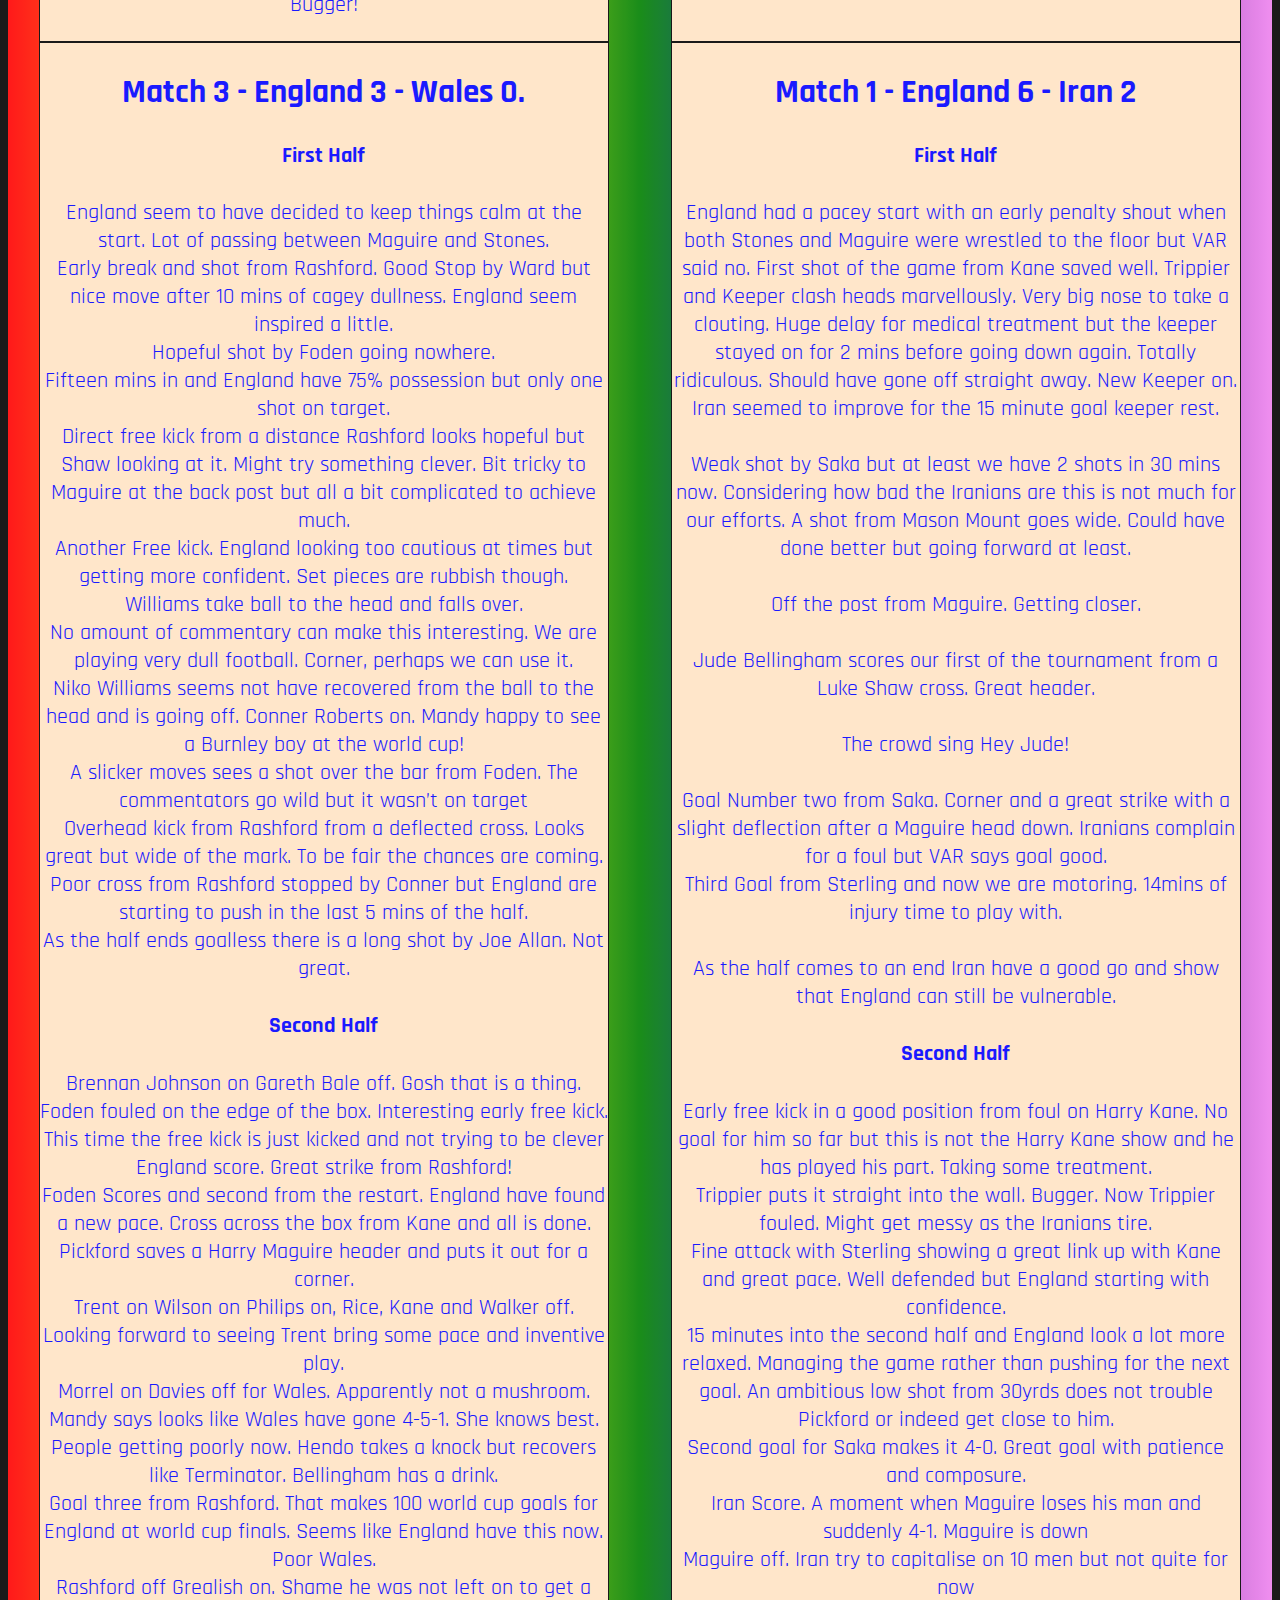
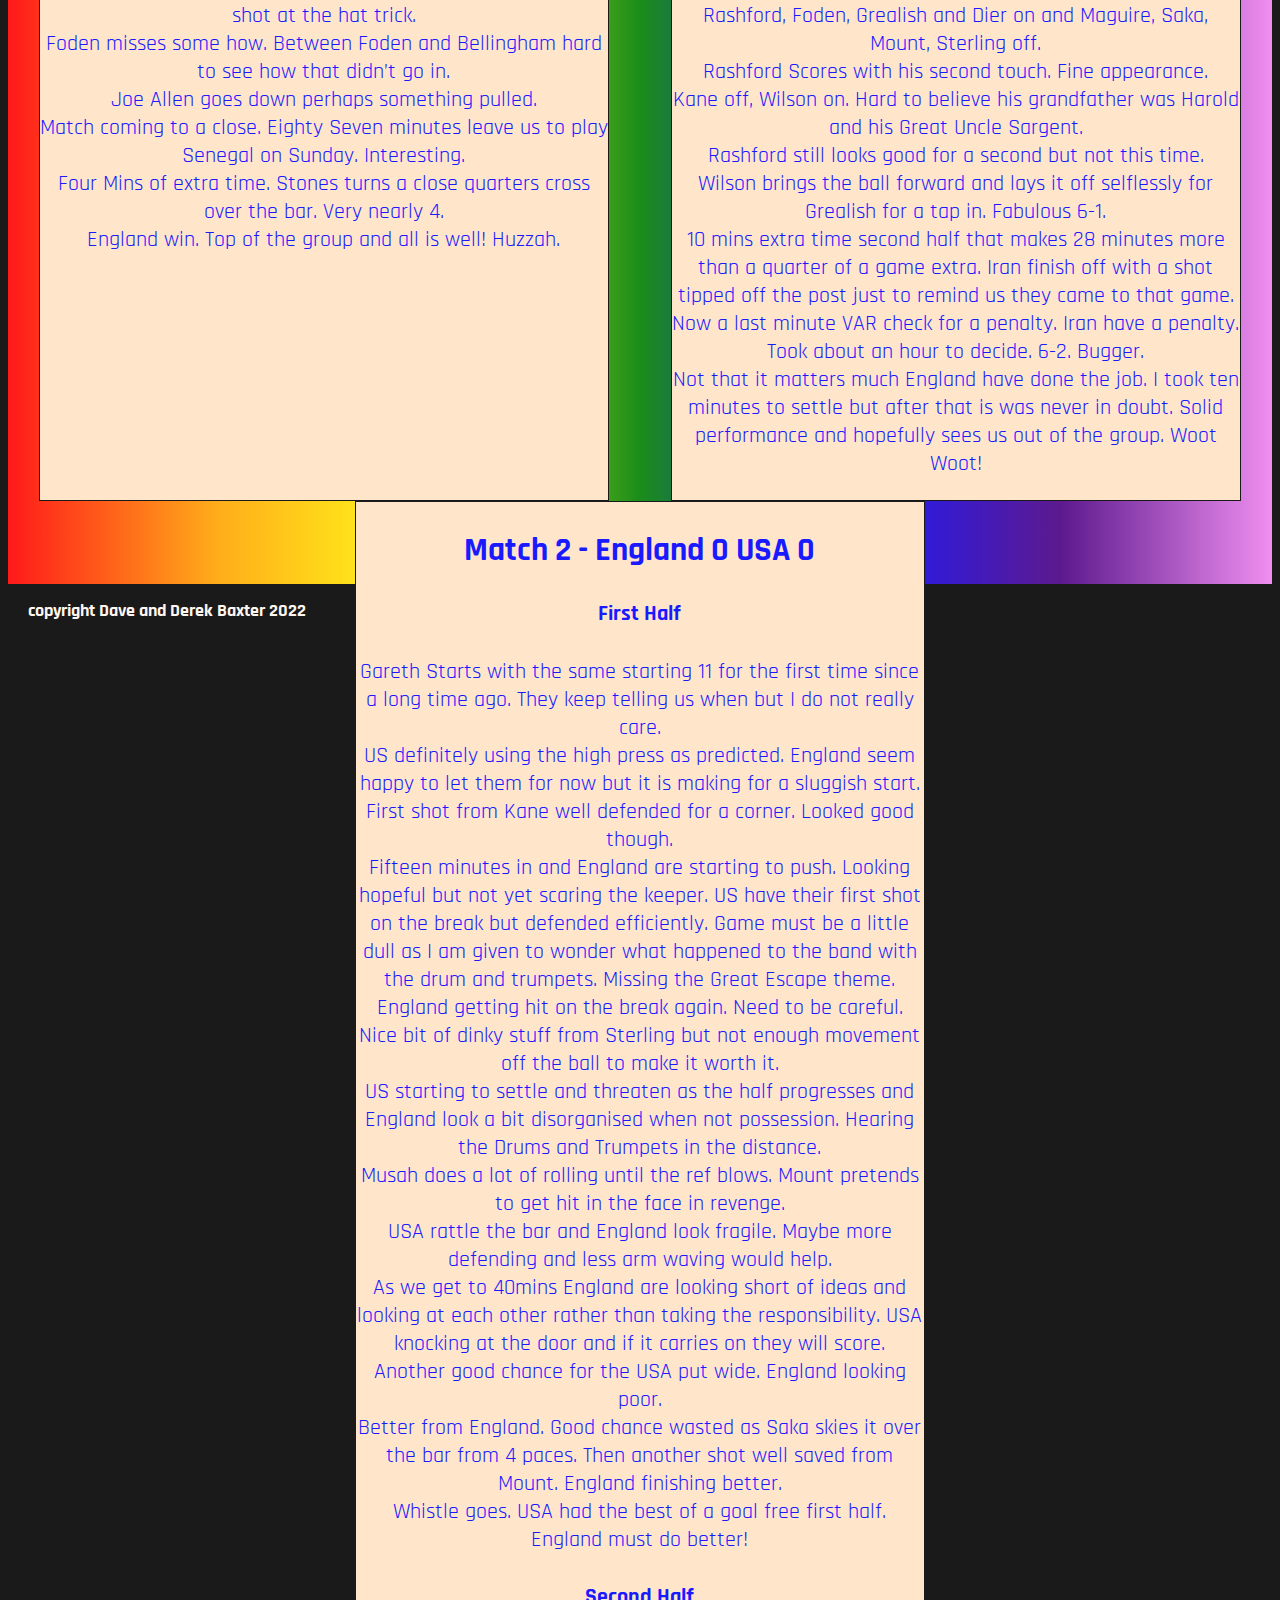
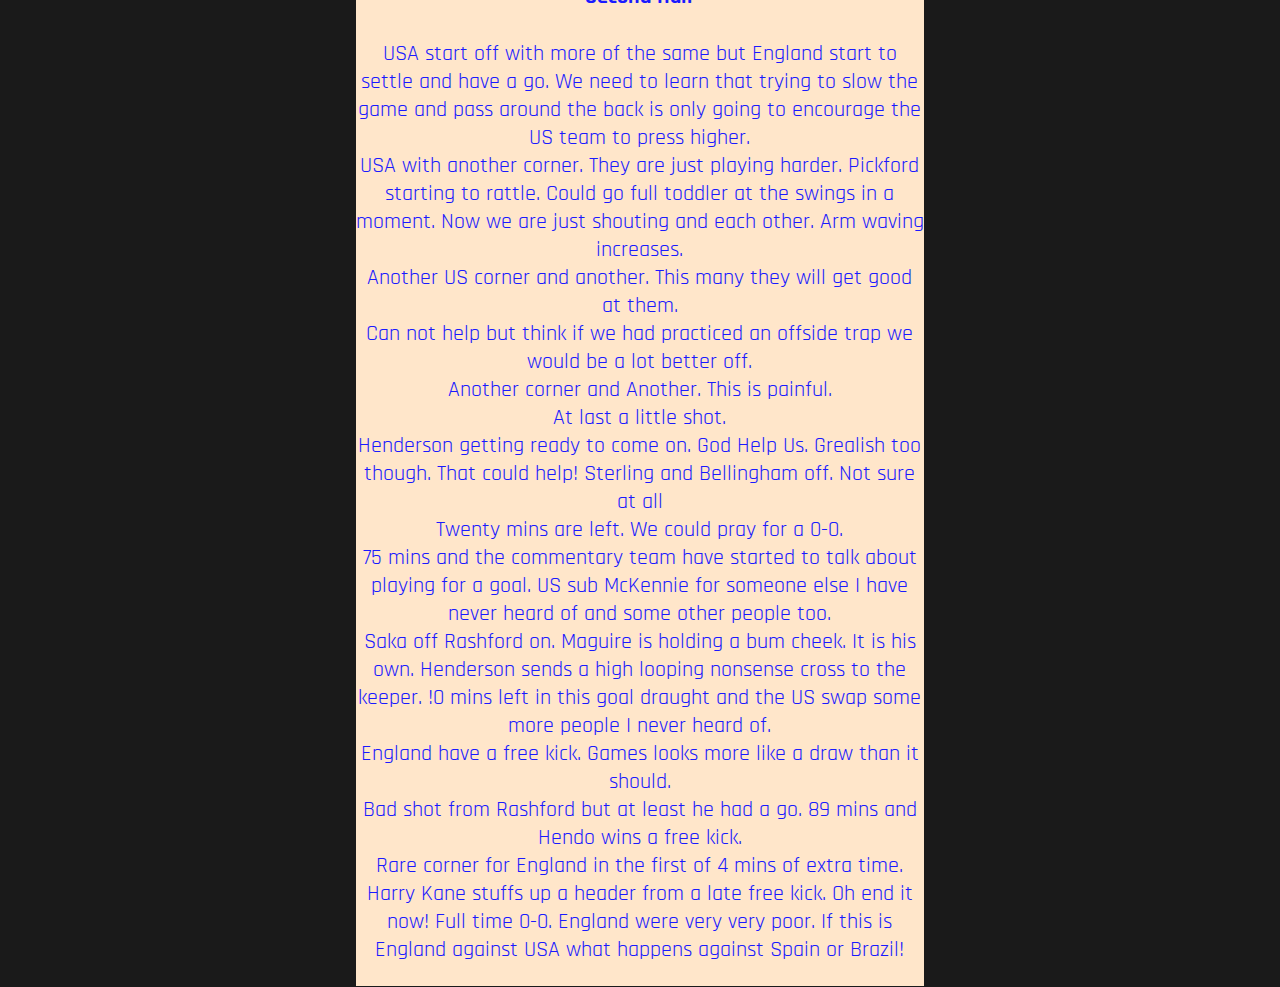
<file: match.html>
<!DOCTYPE html>

<html>

<head>
    <title>
        Derek and Dave's Werld Cup Website 2022
    </title>
    <link rel="stylesheet" type="text/css" href="./resources/css/news.css" />
    <link rel="preconnect" href="https://fonts.googleapis.com">
    <link rel="preconnect" href="https://fonts.gstatic.com" crossorigin>
    <link href="https://fonts.googleapis.com/css2?family=Rajdhani:wght@400;700&display=swap" rel="stylesheet">
    <style>
        @import url('https://fonts.googleapis.com/css2?family=Rajdhani:wght@400;700&display=swap');
    </style>

</head>

<body>
    <header class="flex-container">
        <div id="logo">
            <img src="./resources/Pics/world-cup.jpg" alt="log" class="logo">
        </div>
        <div>
            <h1>Dave and Derek's World Cup Website</h1>
        </div>
        <div id="top-menu">
            <nav>
                <a class="link" href="./index.html">Home</a>
                <a class="link" href="./competition.html">Competition</a>
                <a class="link" href="./news.html">News</a>
                <a class="link" href="./results.html">Results</a>
            </nav>
        </div>
    </header>
    <main>
        <ul id="newsmenu">
            <li>
                <h1>Menu</h1>
            </li>
            <li><a href="./news2.html">Qatar News</a></li>
            <li><a href="./squad.html">Team News</a></li>
            <li><a href="./match.html"> Match Report</a></li>
        </ul>
        <h1>Watch This Space For Reports on Every England Match</h1>
        <div id="center-text">
            <div id="match" class="flex-container">
                <div id="match_5" class="match-box">
                    <h2>Match 5 - England 1 - France 2</h2>
                    <h4>First Half</h4>
                    <p>Gosh this is exciting. Either we win or we go home. Nobody neutral would call it. Either team could go through.<br> Starting ball replaced for some reason. Not sure what that was about.<br> Mbapp&eacute; looking lively from the start.
                        England look good on the counter. Foden has an early go that is blocked.<br> End to end in the first 6 minutes but no real threat on goal. Kyle Walker could do with sitting a bit harder on Mbapp&eacute;.<br> Giroux gets the first
                        real chance of the game but Pickford smothers it. Kane drives forward but runs out of space quickly<br> France have another go but not really causing much trouble. Although if it carries on there will be goals.<br> France Score!
                        Tchouam&eacute;ni scores from miles out through a sea of legs. France looking best by a stride.<br> Luke Shaw freekick straight to Lloris. Harry Kane brings it forward with Henderson for a goal mouth scramble but no joy. Half way
                        through the first half one down and frankly drowning.
                    </p>
                    <p>Kane has a good penalty shout on the edge of the box. Ref says not but goes to VAR. We are waiting. No penalty. Seems like a bad decision but I am not neutral. Boooo!<br> Big shot from Kane from a distance and deflecting saved brilliantly
                        by Lloris. England have a corner that leads to a goal mouth scramble that is cleared.<br> Saka should get a free kick just outside the box but Referee waved play on.<br> 40 mins and scrambling around the box again but not really
                        threatening. Henderson moving off the ball at speed of the queue at US immigration control.<br> Griesman gets a yellow card for chopping down Kyle Walker. First good decision the Ref has made.<br> England have a corner on the stroke
                        of half time. Foden to take. Turns out bollocks. Hernandez down and lots of shouting but Bellingham just collided with him. <br> First half over England in trouble but Referee taking stick.
                    </p>
                    <h4>Second Half</h4>
                    <p>Time to realise we are in a spot of bother and unless we do something about it we are buggered. Bellingham taken down in a yellow card challenge. Corner to England. Great volley from Bellingham better save be Lloris.<br> Second corner
                        and goes nowhere. Very soft foul against Henderson on Mbapp&eacute;. Free kick goes nowhere.<br> Saka has a cross to nowhere and then Henderson a shot to legs. Saka taken down and gets a penalty. Gosh Kane to take. Very frightened.<br>                        Kane Scores. Can Jacques make full points for the day! England Level.<br> England go to sleep at the back. Ravio through the middle good save by Jordan Pickford.<br> France have another great counter attack. Walker can’t match
                        Mbepp&eacoute;. Cleared in the end but France look lethal on the attack.<br> Harry Kane is now equal to Rooney as all time top scorer on 53 goals.<br> Poor shot by Saka easily if not confidently stopped by Lloris.<br> Foden wanders
                        around the wilderness all alone. Kane has another crack but not frightening his Premier league team mate Lloris.<br> Foden fouled by Griesman who already has one yellow. No card this time.<br> Referee mean to Saka and awards to
                        France instead. Giroud has a go and gets nowhere.<br> Now we make a sham of passing around our own box!<br> Referee coming to his senses and gives Saka a foul. Interesting set piece goes to Maguire and headed just past the post.<br>                        Great cross. Seems that went out of Saka. If so how could he miss it.<br>
                    </p>
                    <p>Bellingham claims a penalty but the Ref is having none of it.<br> Giroud has another go but no joy. Mount warming up as Gareth gets ready for a change.<br> Great instinctive save from Pickford. Giroud left in all the space in the world
                        in the middle of the box.<br> Well it has been coming and Giroud scores a header from a Greisman cross. Defenders left ball watching.<br> Henderson off – Mount on. Sterling on – Saka off.<br> Big penalty shout for England. Do not
                        think it will be given, Ref goes to telly. Penalty Given. Hernadez booked.<br> Gosh Kane again to take another penalty. Skies it. Not even close. What a twat! He took the Waddle.<br> Maguire booked for leaving in an elbow and gets
                        petulant. We don&apos;t need that.<br> 8 minutes of extra time given. Who knows from where.<br> England have a corner. It came to nothing.<br> Extra time counting down and England getting slower. Shaw crosses in too close to Lloris.<br>                        Stones down looking in some ankle pain. Stones goes off. Grealish on.<br> England have a well positioned free kick for what is probably the last roll of the dice. Rashford on. No idea when. Missed something. As it happened so did
                        Rashford. Top of the net and England are going home.<br><br> Bugger!
                    </p>
                </div>
                <div id="match_4" class="match-box">
                    <h2>Match 4 - England 3 - Senegal 0.</h2>
                    <h4>First Half</h4>
                    <p>Sterling unavailable for family reasons, no details given and Gareth chooses the leave the very in form Rashford on the bench for and play Saka and Foden. There is talent there but will we need the experience against the Champions
                        of Africa?<br><br> Senegal get the first chance with Maguire caught out moving forward. Senegal are a different league to the opposition so far.<br> England are passing out bravely but not always accurately. Attacking hard though.
                        There just seem to be more Senegal players on the pitch right now. <br> First ten minutes done and England have had the better part of the possession if not real solid shot on goal. Kane puts a good ball across the box but Saka
                        not close to it.<br> England starting to put some moves together but not really threatening.<br> England scrabble the ball away but that was certainly a missed chance for Senegal. Best chance of the game so far. VAR check for hand
                        ball is cleared.<br> Game is starting to get a little messy. Twenty-five mins in, England certainly not looking like the better side but neither are Senegal.<br> Another good chance for Senegal and a save from Pickford. Senegal
                        looking the more threating in the last quarter of the first half. A foul from Kyle Walker leads to a chance that goes nowhere. Then a fast move with Bellingham links up with Hendo for the first goal of the game. England 1 Senegal
                        0. Huzzah.<br> Close quarters shot from Kane over the bar. Two good crosses from Saka though in quick succession.<br>\ On the end of half time Harry Kane scores from another quick Bellingham move. 2-0 all is well.
                    </p>
                    <h4>Second Half</h4>
                    <p>Second half starts and it is obvious that the ITV commentary team do not feel confident yet. This is a good place to start from.<br> Assistant referee Kathryn Nesbitt is the first female referee to take part in the last 16 of the World
                        Cup. May there be many more.<br> Wide shot from Saka with the real expectation. A little be less energy at the start of the second half.<br> Long shot from Kane that the keeper has trouble getting hold of but didn’t ever look net
                        bound.
                        <br> Foden rides a tackle to nutmeg his man and make the perfect cross to Saka. 3-0 and that might just be enough.<br> Saka is off for the night and Rashford on. Saka has had a great game. Foden off also and replaced by Rashford.
                        Fresh legs at the business end and some match minutes.<br> We can tell the thrill of the game is subsiding a the commentary team discuss fostering cats. Senegal change two player and their supporters keep dancing.<br> Foul from
                        Henderson gives Senegal an interesting free kick that bounces off the side netting. I think the Senegal army is a bit more barmy that the English one.<br> Mount and Deir on Bellingham and Stones off. Resting legs I guess but there
                        is a nearly a week off now.<br> Great link up with Henderson and Rashford just couldn’t quite find the boot tip of Kane. Great play.<br> Henderson off for Calvin Phillips as we reach 81 minutes. All over but the shouting.<br> Senegal
                        not given up yet manage to put one over the bar and put on a final substitute.<br> Senegal starting to look tired but they are going to push to the bitter end but getting more desperate as the go. A long shot goes 10 feet over
                        the bar.<br> 4 minutes of added time now as Rashford has a go and puts the ball in the side netting. An over hit cross more to blame than his accuracy.<br> Well England have done well and for all our doubt they didn’t look any
                        worse than France did against Poland. Might be an interesting Saturday Evening. All Done!
                    </p>
                </div>
                <div id="match_3" class="match-box">
                    <h2>Match 3 - England 3 - Wales 0.</h2>
                    <h4>First Half</h4>
                    <p>England seem to have decided to keep things calm at the start. Lot of passing between Maguire and Stones.<br> Early break and shot from Rashford. Good Stop by Ward but nice move after 10 mins of cagey dullness. England seem inspired
                        a little.<br> Hopeful shot by Foden going nowhere.<br> Fifteen mins in and England have 75% possession but only one shot on target.<br> Direct free kick from a distance Rashford looks hopeful but Shaw looking at it. Might try something
                        clever. Bit tricky to Maguire at the back post but all a bit complicated to achieve much.<br> Another Free kick. England looking too cautious at times but getting more confident. Set pieces are rubbish though. Williams take ball
                        to the head and falls over.<br> No amount of commentary can make this interesting. We are playing very dull football. Corner, perhaps we can use it.<br> Niko Williams seems not have recovered from the ball to the head and is going
                        off. Conner Roberts on. Mandy happy to see a Burnley boy at the world cup!<br> A slicker moves sees a shot over the bar from Foden. The commentators go wild but it wasn’t on target<br> Overhead kick from Rashford from a deflected
                        cross. Looks great but wide of the mark. To be fair the chances are coming.<br> Poor cross from Rashford stopped by Conner but England are starting to push in the last 5 mins of the half.<br> As the half ends goalless there is
                        a long shot by Joe Allan. Not great.
                    </p>
                    <h4>Second Half</h4>
                    <p>Brennan Johnson on Gareth Bale off. Gosh that is a thing.<br> Foden fouled on the edge of the box. Interesting early free kick. This time the free kick is just kicked and not trying to be clever England score. Great strike from Rashford!<br>                        Foden Scores and second from the restart. England have found a new pace. Cross across the box from Kane and all is done.<br> Pickford saves a Harry Maguire header and puts it out for a corner.<br> Trent on Wilson on Philips on,
                        Rice, Kane and Walker off. Looking forward to seeing Trent bring some pace and inventive play.<br> Morrel on Davies off for Wales. Apparently not a mushroom. Mandy says looks like Wales have gone 4-5-1. She knows best.<br> People
                        getting poorly now. Hendo takes a knock but recovers like Terminator. Bellingham has a drink.<br> Goal three from Rashford. That makes 100 world cup goals for England at world cup finals. Seems like England have this now. Poor
                        Wales.
                        <br> Rashford off Grealish on. Shame he was not left on to get a shot at the hat trick.<br> Foden misses some how. Between Foden and Bellingham hard to see how that didn’t go in.<br> Joe Allen goes down perhaps something pulled.
                        <br> Match coming to a close. Eighty Seven minutes leave us to play Senegal on Sunday. Interesting.<br> Four Mins of extra time. Stones turns a close quarters cross over the bar. Very nearly 4.<br> England win. Top of the group
                        and all is well! Huzzah.
                    </p>
                </div>
                <div id="match_one" class="match-box">
                    <h2>Match 1 - England 6 - Iran 2</h2>
                    <h4>First Half</h4>
                    <p>England had a pacey start with an early penalty shout when both Stones and Maguire were wrestled to the floor but VAR said no. First shot of the game from Kane saved well. Trippier and Keeper clash heads marvellously. Very big nose
                        to take a clouting. Huge delay for medical treatment but the keeper stayed on for 2 mins before going down again. Totally ridiculous. Should have gone off straight away. New Keeper on. Iran seemed to improve for the 15 minute goal
                        keeper rest.<br><br> Weak shot by Saka but at least we have 2 shots in 30 mins now. Considering how bad the Iranians are this is not much for our efforts. A shot from Mason Mount goes wide. Could have done better but going forward
                        at least.<br><br> Off the post from Maguire. Getting closer.<br><br> Jude Bellingham scores our first of the tournament from a Luke Shaw cross. Great header.<br><br> The crowd sing Hey Jude!<br><br> Goal Number two from Saka. Corner
                        and a great strike with a slight deflection after a Maguire head down. Iranians complain for a foul but VAR says goal good.<br> Third Goal from Sterling and now we are motoring. 14mins of injury time to play with.<br><br> As the
                        half comes to an end Iran have a good go and show that England can still be vulnerable.

                    </p>
                    <h4>Second Half</h4>
                    <p>Early free kick in a good position from foul on Harry Kane. No goal for him so far but this is not the Harry Kane show and he has played his part. Taking some treatment.<br> Trippier puts it straight into the wall. Bugger. Now Trippier
                        fouled. Might get messy as the Iranians tire.<br> Fine attack with Sterling showing a great link up with Kane and great pace. Well defended but England starting with confidence.<br> 15 minutes into the second half and England look
                        a lot more relaxed. Managing the game rather than pushing for the next goal. An ambitious low shot from 30yrds does not trouble Pickford or indeed get close to him. <br> Second goal for Saka makes it 4-0. Great goal with patience
                        and composure.<br> Iran Score. A moment when Maguire loses his man and suddenly 4-1. Maguire is down<br> Maguire off. Iran try to capitalise on 10 men but not quite for now<br> Rashford, Foden, Grealish and Dier on and Maguire,
                        Saka, Mount, Sterling off.<br> Rashford Scores with his second touch. Fine appearance.<br> Kane off, Wilson on. Hard to believe his grandfather was Harold and his Great Uncle Sargent.<br> Rashford still looks good for a second
                        but not this time.<br> Wilson brings the ball forward and lays it off selflessly for Grealish for a tap in. Fabulous 6-1.<br> 10 mins extra time second half that makes 28 minutes more than a quarter of a game extra. Iran finish
                        off with a shot tipped off the post just to remind us they came to that game. Now a last minute VAR check for a penalty. Iran have a penalty. Took about an hour to decide. 6-2. Bugger.<br> Not that it matters much England have
                        done the job. I took ten minutes to settle but after that is was never in doubt. Solid performance and hopefully sees us out of the group. Woot Woot!
                    </p>
                </div>
                <div id="match_two" class="match-box">
                    <h2>Match 2 - England 0 USA 0</h2>
                    <h4>First Half</h4>
                    <p>Gareth Starts with the same starting 11 for the first time since a long time ago. They keep telling us when but I do not really care.<br> US definitely using the high press as predicted. England seem happy to let them for now but it
                        is making for a sluggish start.<br> First shot from Kane well defended for a corner. Looked good though.<br> Fifteen minutes in and England are starting to push. Looking hopeful but not yet scaring the keeper. US have their first
                        shot on the break but defended efficiently. Game must be a little dull as I am given to wonder what happened to the band with the drum and trumpets. Missing the Great Escape theme.<br> England getting hit on the break again. Need
                        to be careful. Nice bit of dinky stuff from Sterling but not enough movement off the ball to make it worth it.<br> US starting to settle and threaten as the half progresses and England look a bit disorganised when not possession.
                        Hearing the Drums and Trumpets in the distance.<br> Musah does a lot of rolling until the ref blows. Mount pretends to get hit in the face in revenge.<br> USA rattle the bar and England look fragile. Maybe more defending and less
                        arm waving would help.<br> As we get to 40mins England are looking short of ideas and looking at each other rather than taking the responsibility. USA knocking at the door and if it carries on they will score.<br> Another good
                        chance for the USA put wide. England looking poor.<br> Better from England. Good chance wasted as Saka skies it over the bar from 4 paces. Then another shot well saved from Mount. England finishing better.<br> Whistle goes. USA
                        had the best of a goal free first half. England must do better!
                    </p>
                    <h4>Second Half</h4>
                    <p>USA start off with more of the same but England start to settle and have a go. We need to learn that trying to slow the game and pass around the back is only going to encourage the US team to press higher.<br> USA with another corner.
                        They are just playing harder. Pickford starting to rattle. Could go full toddler at the swings in a moment. Now we are just shouting and each other. Arm waving increases.<br> Another US corner and another. This many they will get
                        good at them.<br> Can not help but think if we had practiced an offside trap we would be a lot better off.<br> Another corner and Another. This is painful.<br> At last a little shot.<br> Henderson getting ready to come on. God
                        Help Us. Grealish too though. That could help! Sterling and Bellingham off. Not sure at all<br> Twenty mins are left. We could pray for a 0-0.<br> 75 mins and the commentary team have started to talk about playing for a goal. US
                        sub McKennie for someone else I have never heard of and some other people too.<br> Saka off Rashford on. Maguire is holding a bum cheek. It is his own. Henderson sends a high looping nonsense cross to the keeper. !0 mins left in
                        this goal draught and the US swap some more people I never heard of.<br> England have a free kick. Games looks more like a draw than it should.<br> Bad shot from Rashford but at least he had a go. 89 mins and Hendo wins a free
                        kick.
                        <br> Rare corner for England in the first of 4 mins of extra time.<br> Harry Kane stuffs up a header from a late free kick. Oh end it now! Full time 0-0. England were very very poor. If this is England against USA what happens
                        against Spain or Brazil!
                    </p>
                </div>
            </div>
        </div>

    </main>





    <div id="bottom-section" class="flex-container">
        <h1>Derek and Dave's World Cup Website 2022!</h1>
        <h5>info@baxtersfootiewebsite.co.uk</h5>

    </div>
    <footer>
        <h5>copyright Dave and Derek Baxter 2022</h5>
    </footer>
</body>

</html>
</file>
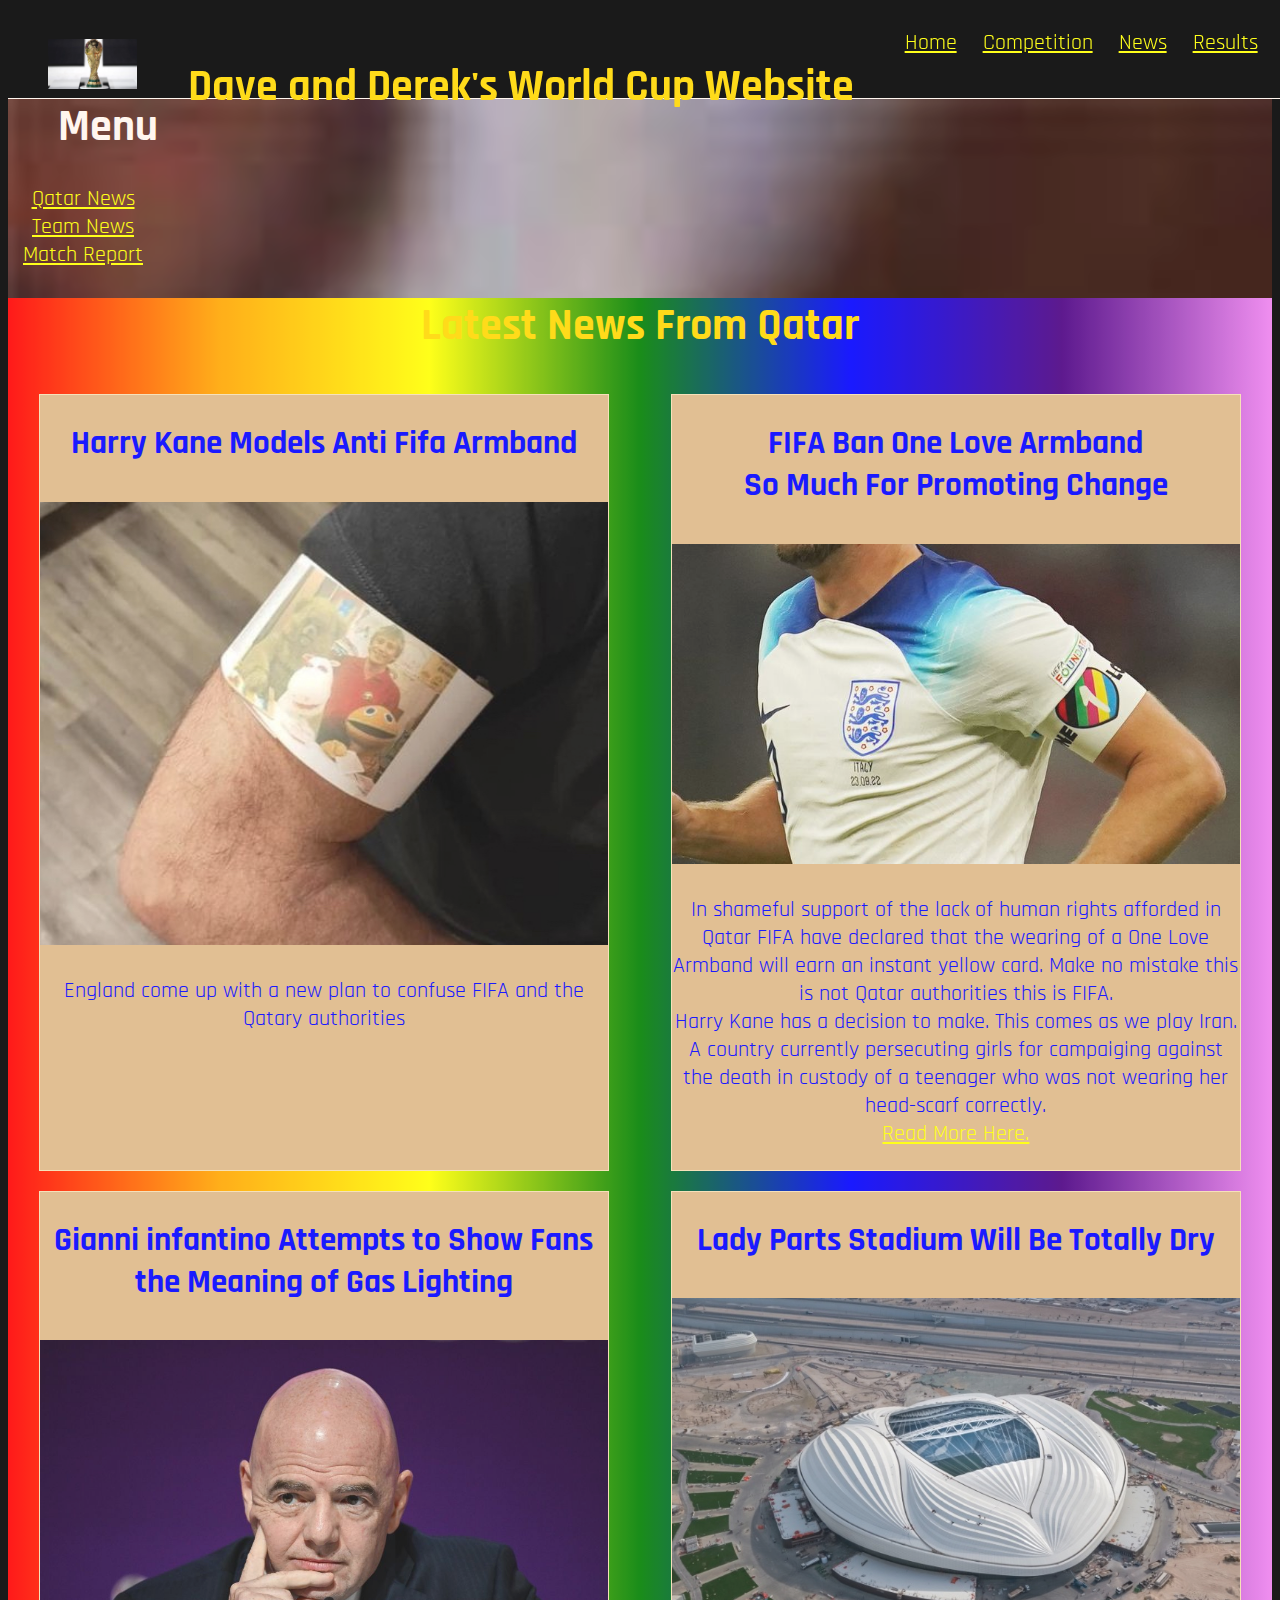
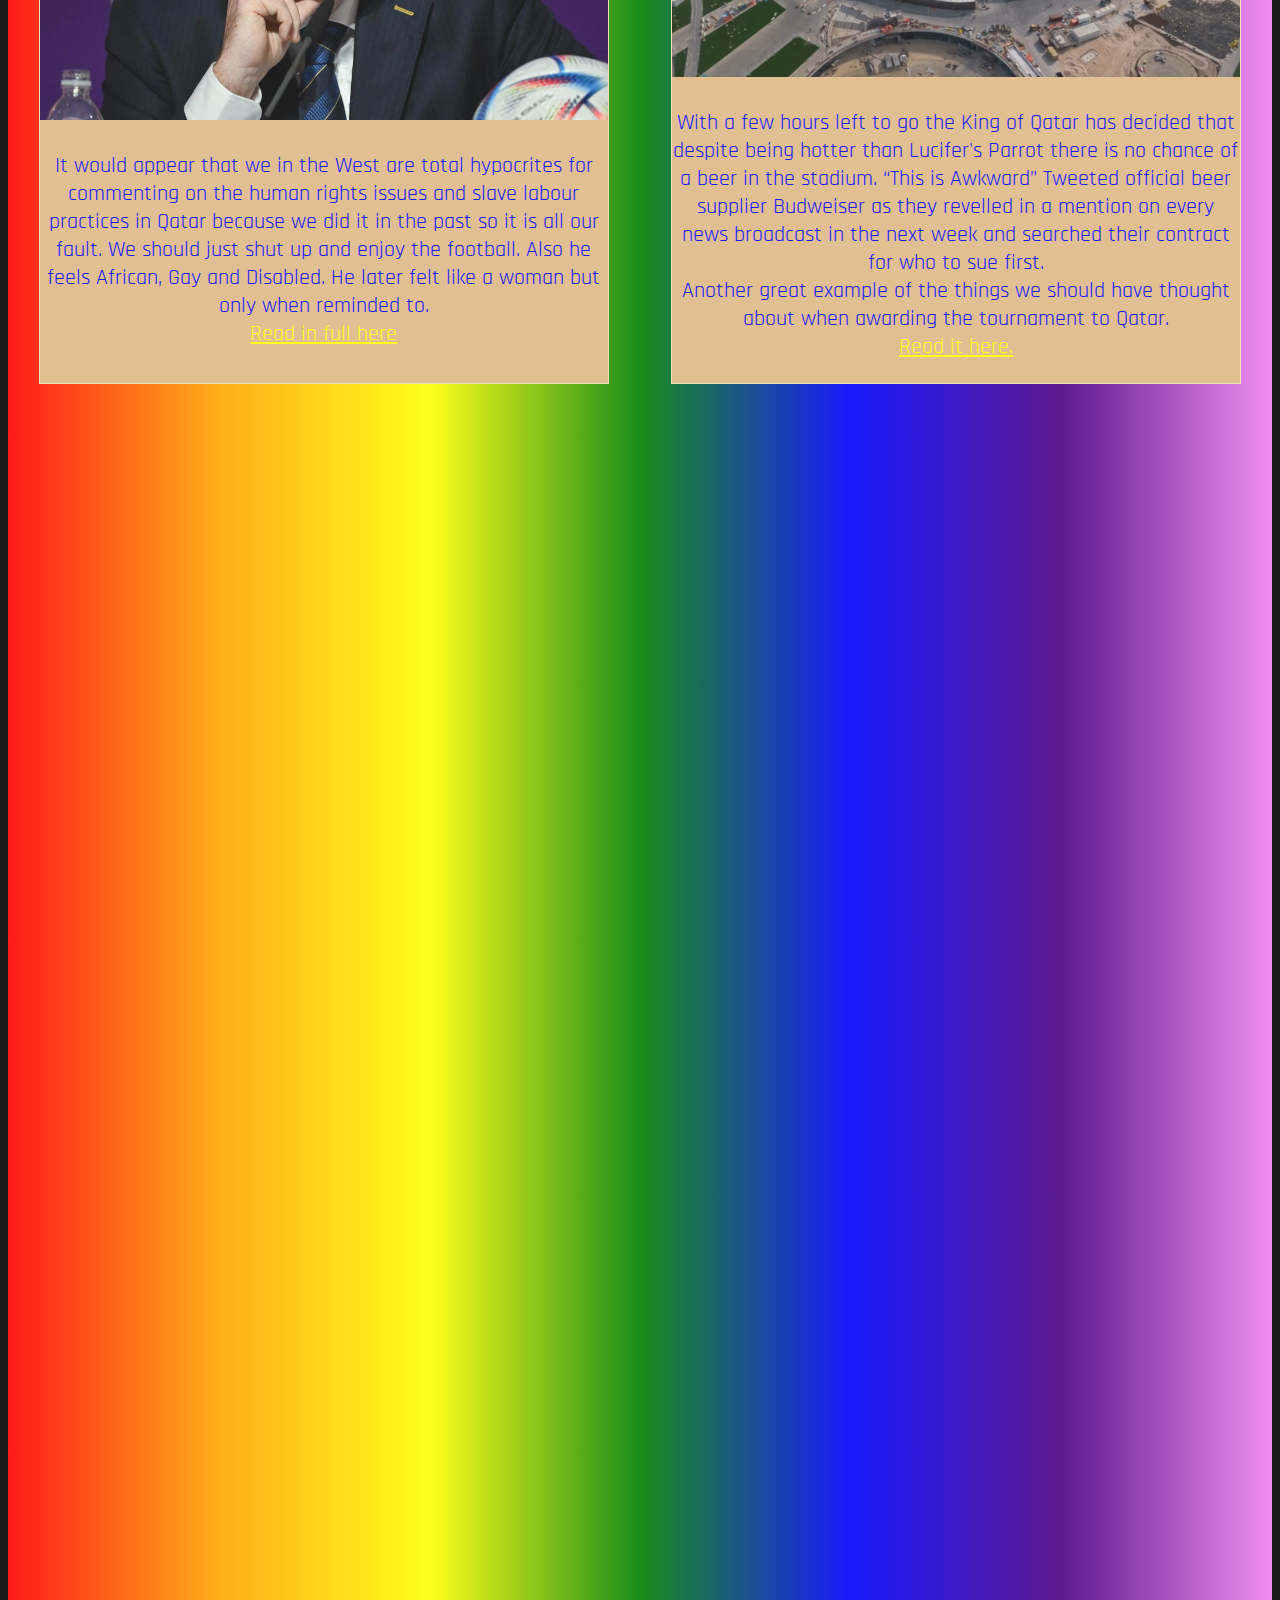
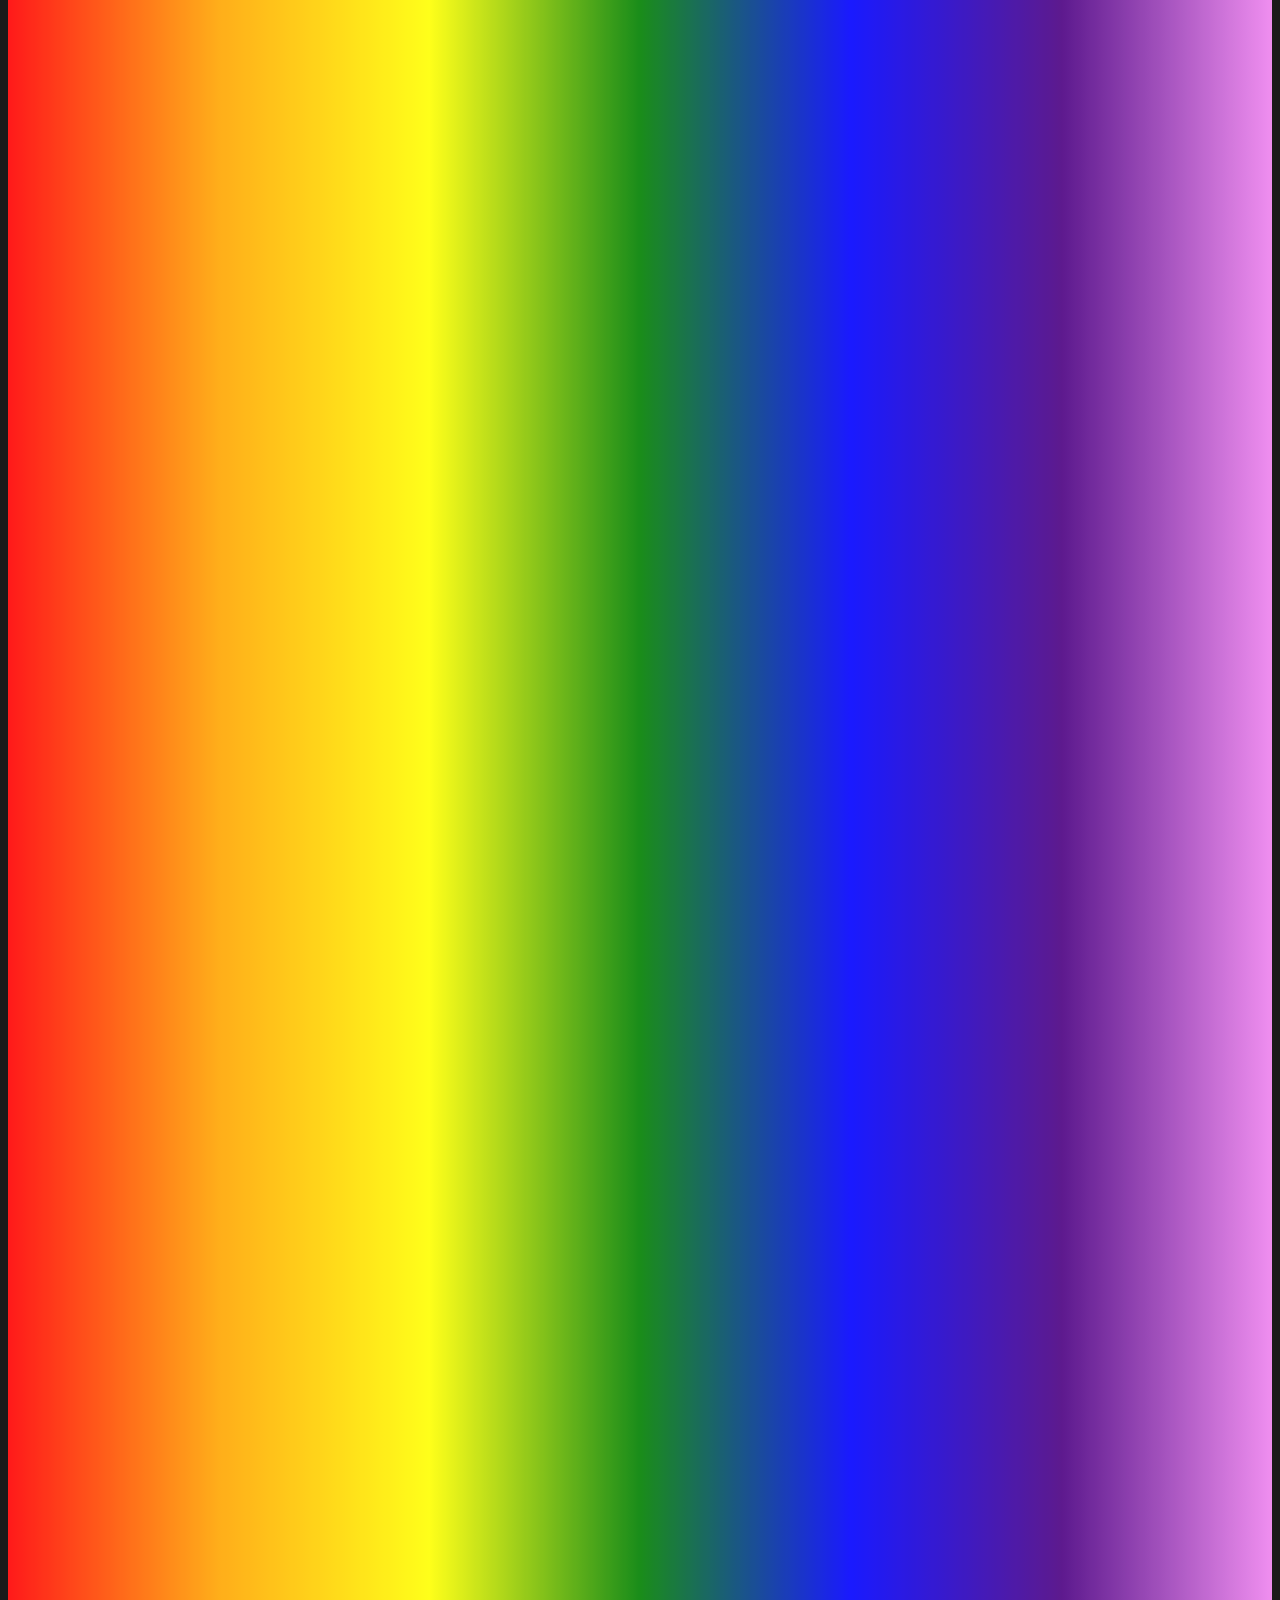
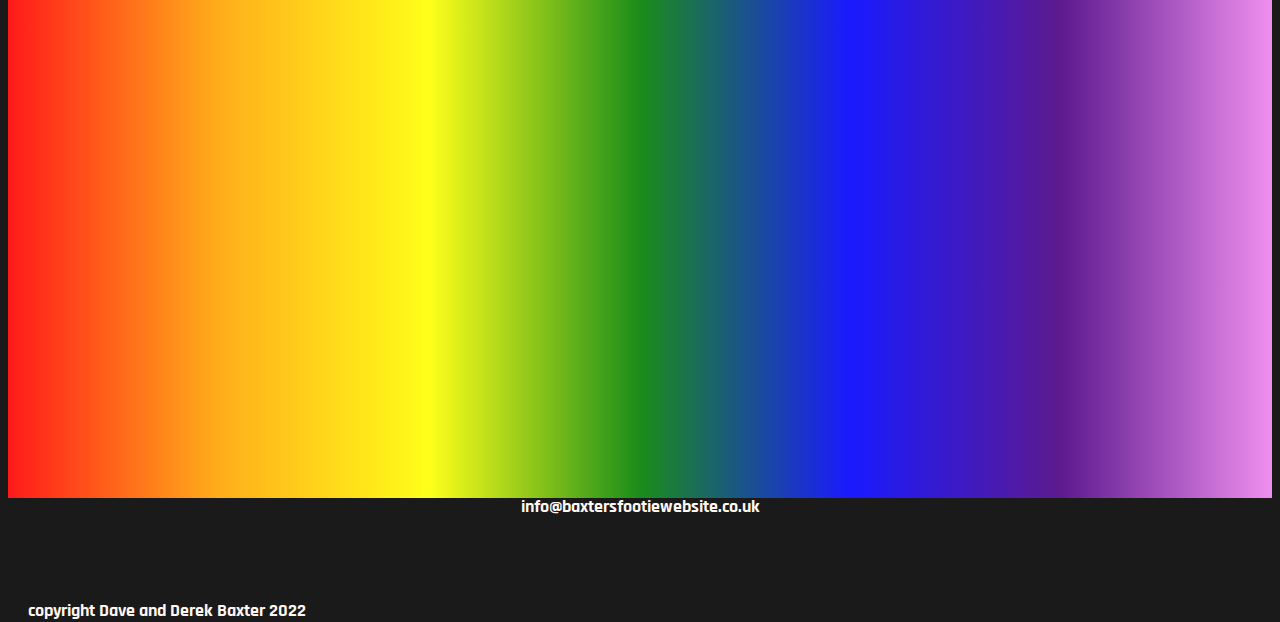
<file: news.html>
<!DOCTYPE html>

<html>

<head>
    <title>
        Derek and Dave's Werld Cup Website 2022
    </title>
    <link rel="stylesheet" type="text/css" href="./resources/css/news2.css" />
    <link rel="preconnect" href="https://fonts.googleapis.com">
    <link rel="preconnect" href="https://fonts.gstatic.com" crossorigin>
    <link href="https://fonts.googleapis.com/css2?family=Rajdhani:wght@400;700&display=swap" rel="stylesheet">
    <style>
        @import url('https://fonts.googleapis.com/css2?family=Rajdhani:wght@400;700&display=swap');
    </style>

</head>

<body>
    <header class="flex-container">
        <div id="logo">
            <img src="./resources/Pics/world-cup.jpg" alt="log" class="logo">
        </div>
        <div>
            <h1>Dave and Derek's World Cup Website</h1>
        </div>
        <div id="top-menu">
            <nav>
                <a class="link" href="./index.html">Home</a>
                <a class="link" href="./competition.html">Competition</a>
                <a class="link" href="./news.html">News</a>
                <a class="link" href="./results.html">Results</a>
            </nav>
        </div>
    </header>
    <main>
        <ul id="newsmenu">
            <li><h1>Menu</h1></li>
            <li><a href="./news2.html">Qatar News</a></li>
            <li><a href="./squad.html">Team News</a></li>
            <li><a href="./match.html"> Match Report</a></li>
        </ul>

        <div id="center-text">
            <div class="title"><h1>Latest News From Qatar</h1></div>
            <div id="news" class="flex-container">
                <div id="rainbow" class="news-box">
                    <h2>Harry Kane Models Anti Fifa Armband</h2>
                    <img id="armband" src="./resources/Pics/news/armband.jpg">
                    <p>England come up with a new plan to confuse FIFA and the Qatary authorities</p>
                </div>
                <div id="one_love" class="news-box">
                    <h2>FIFA Ban One Love Armband<br>So Much For Promoting Change</h2>
                    <img id="one_love" src="./resources/Pics/news/one-love-armband_5970984.jpg">
                    <p>In shameful support of the lack of human rights afforded in Qatar FIFA have declared that the wearing of a One Love Armband
                        will earn an instant yellow card.  Make no mistake this is not Qatar authorities this is FIFA. <br>
                        Harry Kane has a decision to make.  This comes as we play Iran.  A country currently persecuting girls for campaiging against 
                        the death in custody of a teenager who was not wearing her head-scarf correctly.<br> 
                        <a href="https://www.theguardian.com/football/2022/nov/20/england-harry-kane-may-abandon-onelove-armband-booking-fear-world-cup-qatar-take-knee">
                            Read More Here.
                        </a>
                    </p>
                </div>
                <div id="infantino" class="news-box">
                    <h2>Gianni infantino Attempts to Show Fans the Meaning of Gas Lighting</h2>
                    <img id="GI" src="./resources/Pics/news/Gianni Infantino.jpeg">
                    <p>It would appear that we in the West are total hypocrites for commenting on the human rights issues and slave labour practices in Qatar because we did it in the past so it is all our fault.  We should just shut up and enjoy the football.
                        Also he feels African, Gay and Disabled.  He later felt like a woman but only when reminded to.<br><a href="https://www.theguardian.com/football/2022/nov/19/fifa-gianni-infantino-world-cup-qatar">Read in full here</a>
                        </p>
                </div>
                <div id="drystadium" class="news-box">
                    <h2>Lady Parts Stadium Will Be Totally Dry</h2>
                    <img id="stadium" src="./resources/Pics/news/Vagina Stadium.jpeg">
                    <p>With a few hours left to go the King of Qatar has decided that despite being hotter than Lucifer&apos;s Parrot there is no chance of a beer in the stadium.  
                        &ldquo;This is Awkward&rdquo; Tweeted official beer supplier Budweiser as they revelled in a mention on every news broadcast in the next week and searched their contract for who to sue first.<br>
                        Another great example of the things we should have thought about when awarding the tournament to Qatar.<br>
                        <a href="https://www.theguardian.com/football/2022/nov/18/qatar-bans-beer-from-world-cup-stadiums-fifa-u-turn">Read it here.</a></p>
                </div>
            </div>
            
        </div>

    </main>





    <div id="bottom-section" class="flex-container">
        <h1>Derek and Dave's World Cup Website 2022!</h1>
        <h5>info@baxtersfootiewebsite.co.uk</h5>

    </div>
    <footer>
        <h5>copyright Dave and Derek Baxter 2022</h5>
    </footer>
</body>

</html>
</file>
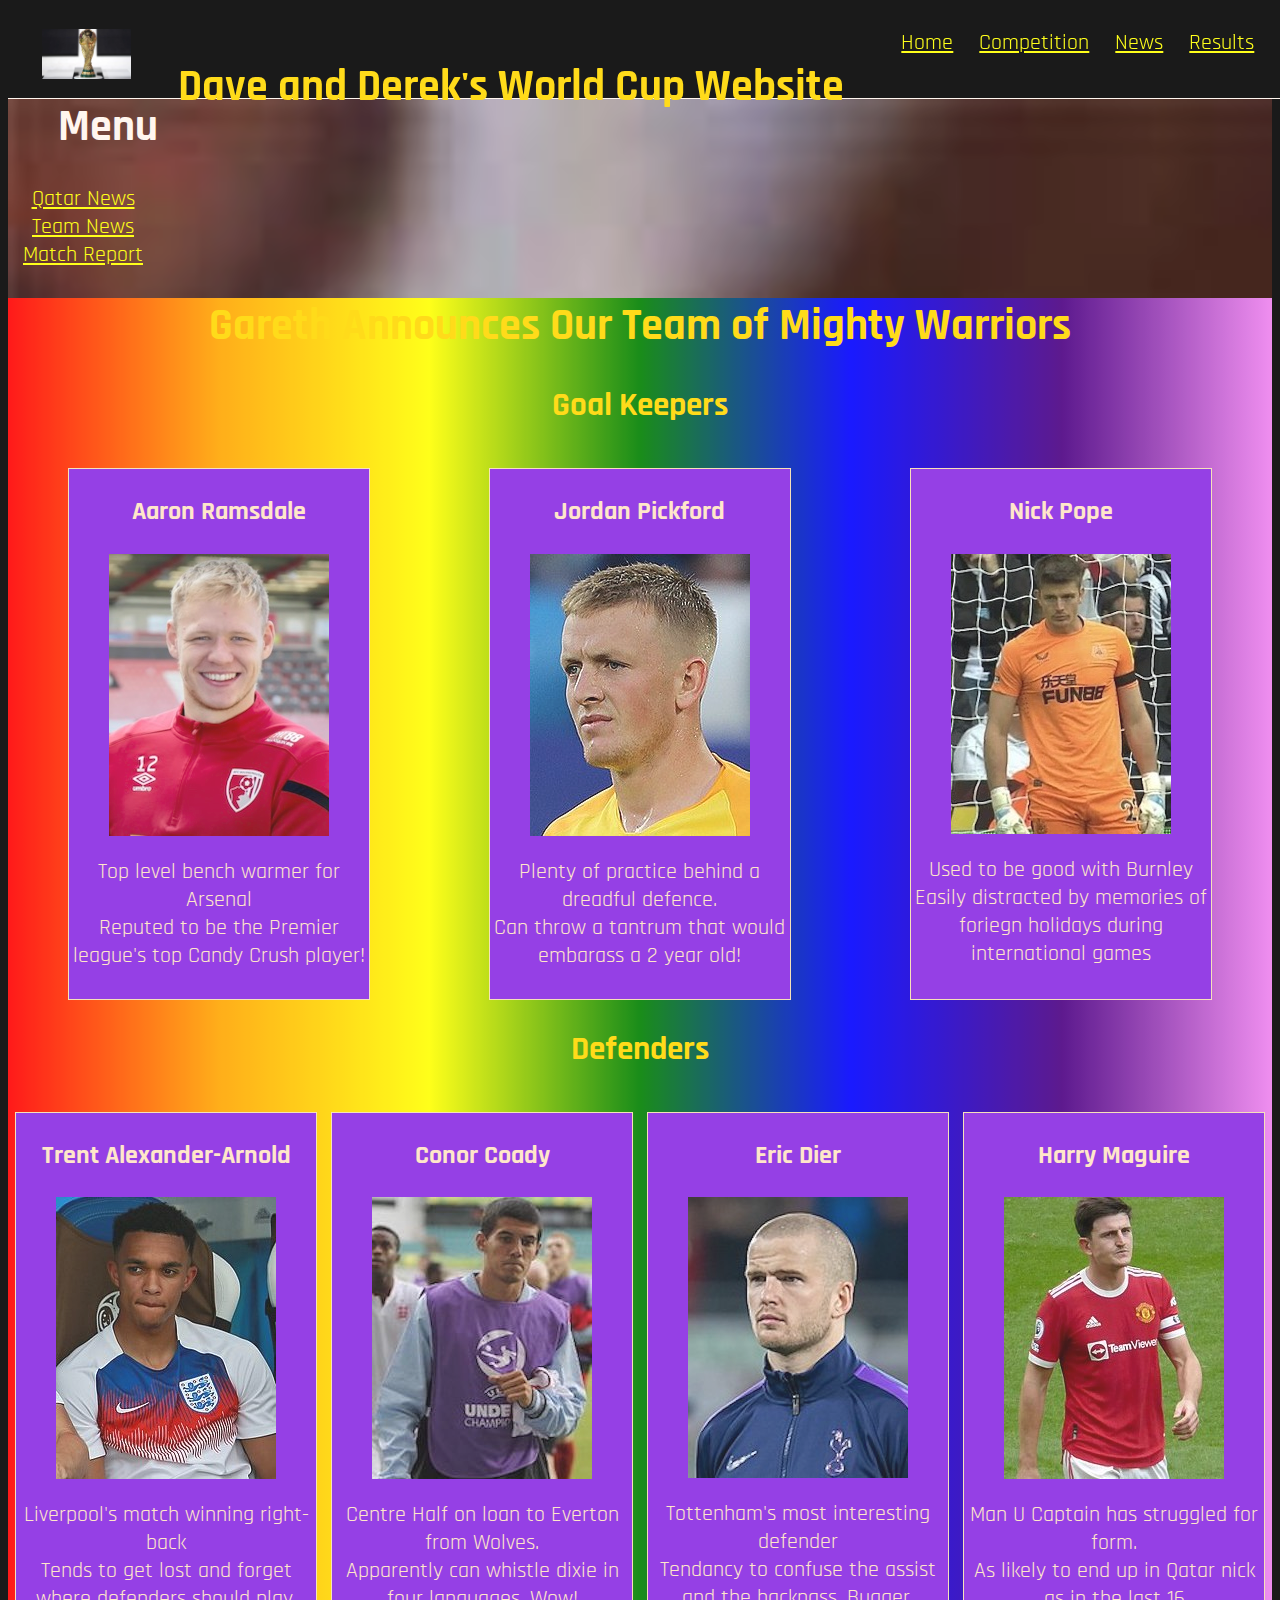
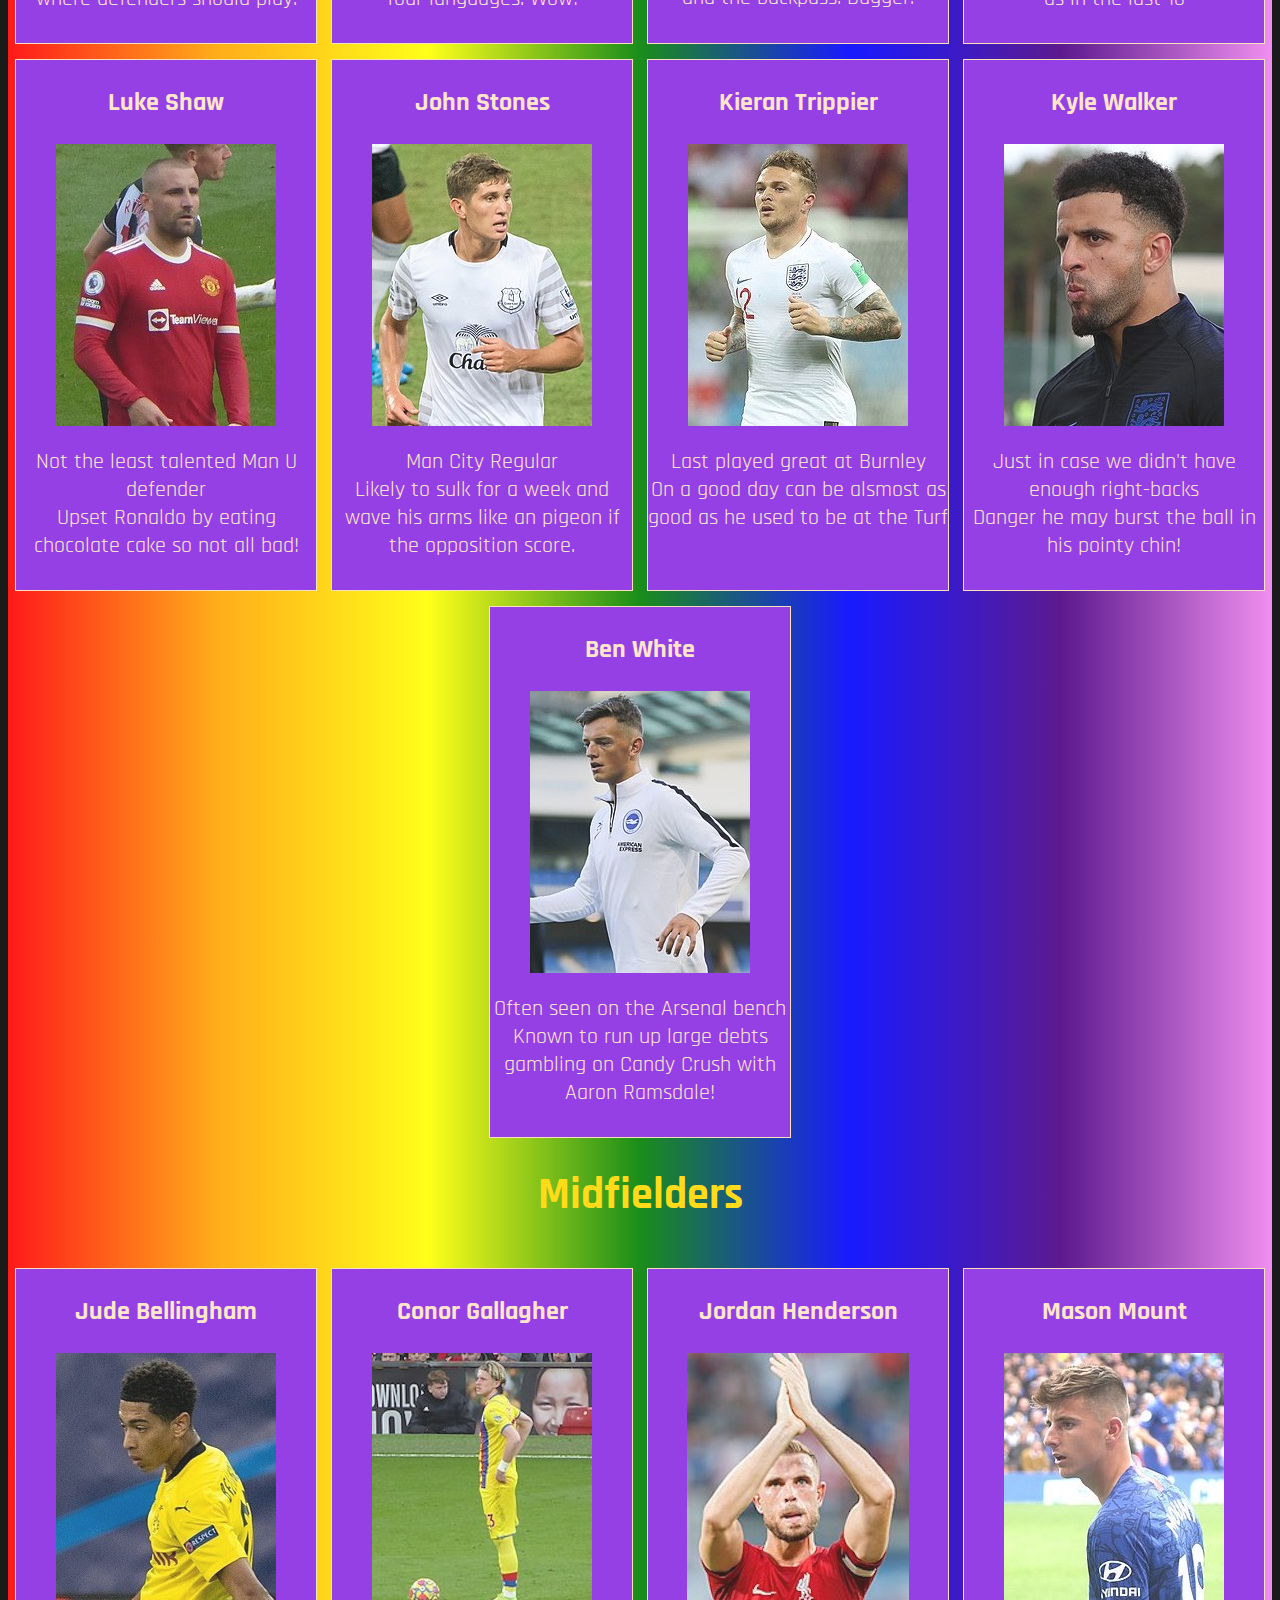
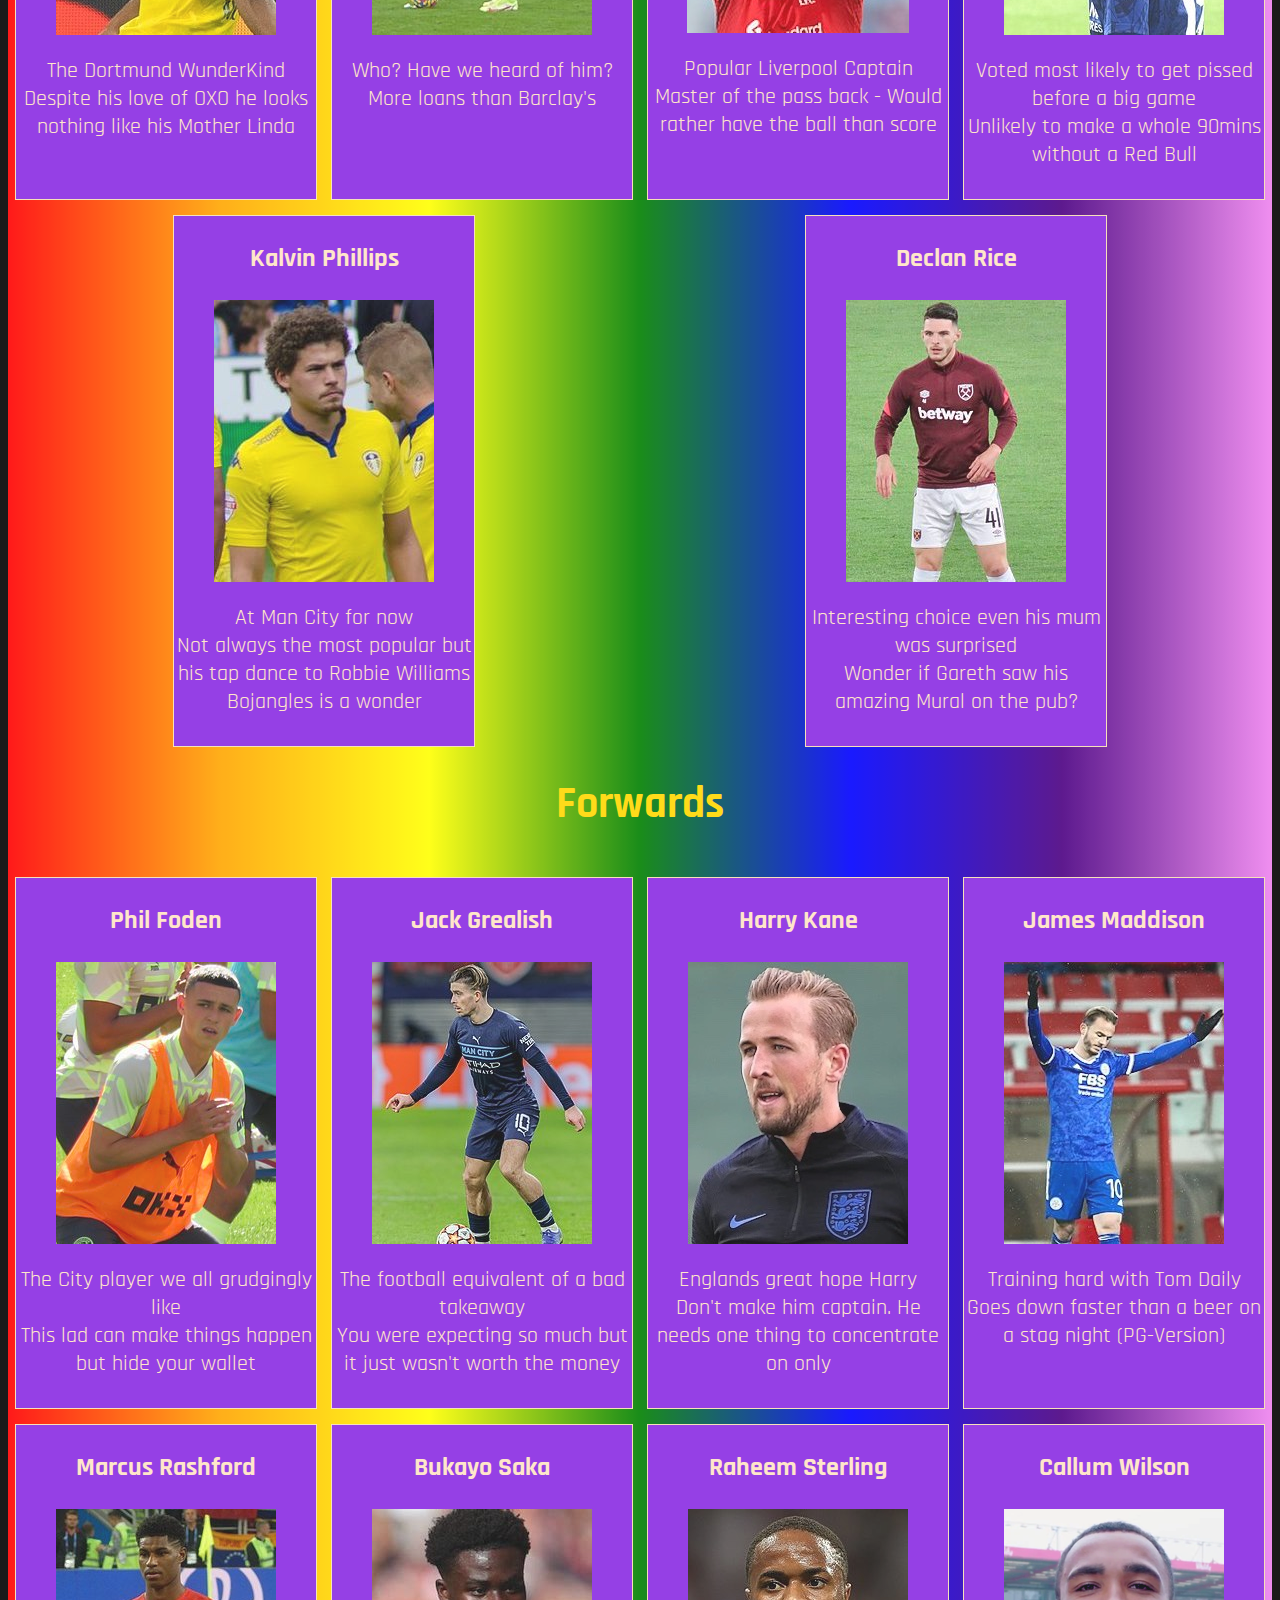
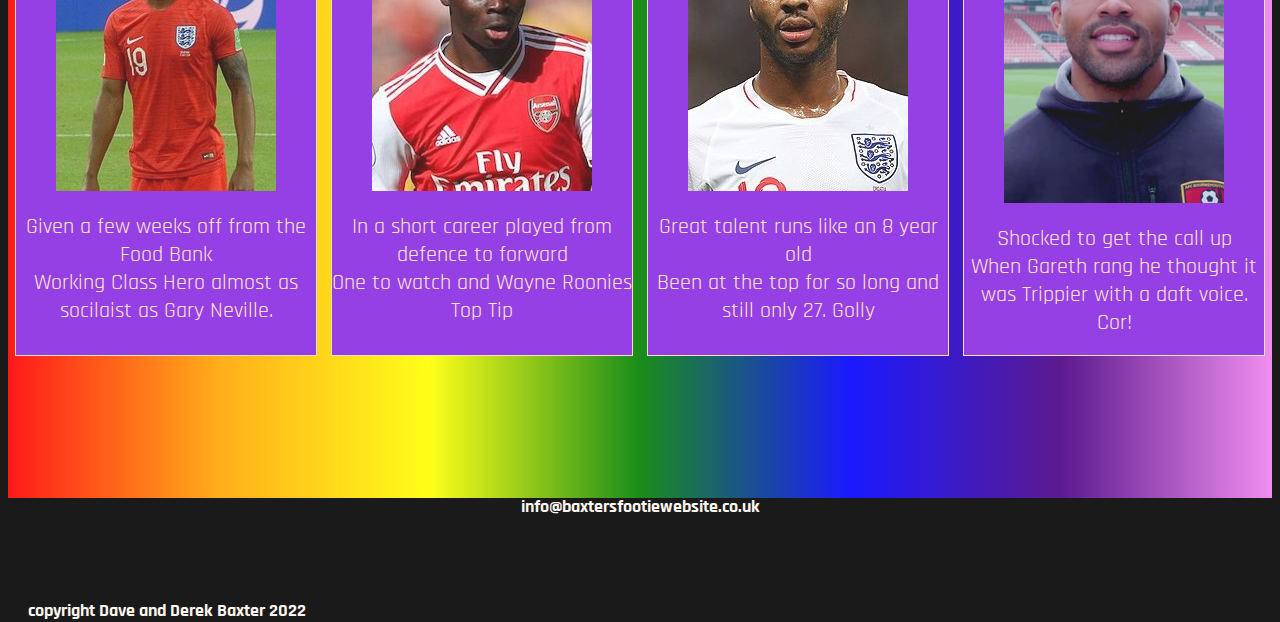
<file: newsold.html>
<!DOCTYPE html>

<html>

<head>
    <title>
        Derek and Dave's Werld Cup Website 2022
    </title>
    <link rel="stylesheet" type="text/css" href="./resources/css/news.css" />
    <link rel="preconnect" href="https://fonts.googleapis.com">
    <link rel="preconnect" href="https://fonts.gstatic.com" crossorigin>
    <link href="https://fonts.googleapis.com/css2?family=Rajdhani:wght@400;700&display=swap" rel="stylesheet">
    <style>
        @import url('https://fonts.googleapis.com/css2?family=Rajdhani:wght@400;700&display=swap');
    </style>

</head>

<body>
    <header class="flex-container">
        <div id="logo">
            <img src="./resources/Pics/world-cup.jpg" alt="log" class="logo">
        </div>
        <div><h1>Dave and Derek's World Cup Website</h1></div>
        <div id="top-menu">
            <nav>
                <a class="link" href="./index.html">Home</a>
                <a class="link" href="./competition.html">Competition</a>
                <a class="link" href="./news.html">News</a>
                <a class="link" href="./results.html">Results</a>
            </nav>
        </div>
    </header>
    <main>
        <ul id="newsmenu">
            <li><h1>Menu</h1></li>
            <li><a href="./news2.html">Qatar News</a></li>
            <li><a href="./squad.html">Team News</a></li>
            <li><a href="./match.html"> Match Report</a></li>
        </ul>

        <div id="center-text">
            <h1>Gareth Announces Our Team of Mighty Warriors</h1>
            <h2 class="team">Goal Keepers</h2>
            <div id="Goal Keepers" class="flex-container">
                <div id="box1" class="player-box">
                    <h3>Aaron Ramsdale</h3>
                    <img src="./resources/Pics/players/Aaron_Ramsdale.jpg">
                    <p>Top level bench warmer for Arsenal<br>Reputed to be the Premier league's top Candy Crush player!</p>
                </div>
                <div id="box2" class="player-box">
                    <h3>Jordan Pickford</h3>
                    <img src="./resources/Pics/players/jordon_pickford.jpg">
                    <p>Plenty of practice behind a dreadful defence.<br>Can throw a tantrum that would embarass a 2 year old!</p>
                </div>
                <div id="box3" class="player-box">
                    <h3>Nick Pope</h3>
                    <img src="./resources/Pics/players/Nick_Pope.jpg">
                    <p>Used to be good with Burnley<br>Easily distracted by memories of foriegn holidays during international games</p>
                </div>
            </div>
            <h2 class="team">Defenders</h2>
            <div id="defenders" class="flex-container">
                <div id="box4" class="player-box">
                    <h3>Trent Alexander-Arnold</h3>
                    <img src="./resources/Pics/players/Trent_Alexander-Arnold.jpg">
                    <p>Liverpool's match winning right-back<br>Tends to get lost and forget where defenders should play.</p>
                </div>
                <div id="box5" class="player-box">
                    <h3>Conor Coady</h3>
                    <img src="./resources/Pics/players/Conor_Coady.jpg">
                    <p>Centre Half on loan to Everton from Wolves.<br>Apparently can whistle dixie in four languages. Wow!</p>
                </div>
                <div id="box6" class="player-box">
                    <h3>Eric Dier</h3>
                    <img src="./resources/Pics/players/Eric_Dier.jpg">
                    <p>Tottenham's most interesting defender<br>Tendancy to confuse the assist and the backpass. Bugger.</p>
                </div>
                <div id="box7" class="player-box">
                    <h3>Harry Maguire</h3>
                    <img src="./resources/Pics/players/Harry_Maguire.jpg">
                    <p>Man U Captain has struggled for form.<br>As likely to end up in Qatar nick as in the last 16</p>
                </div>
                <div id="box8" class="player-box">
                    <h3>Luke Shaw</h3>
                    <img src="./resources/Pics/players/Luke_Shaw.jpg">
                    <p>Not the least talented Man U defender<br>Upset Ronaldo by eating chocolate cake so not all bad!</p>
                </div>
                <div id="box9" class="player-box">
                    <h3>John Stones</h3>
                    <img src="./resources/Pics/players/john_stones.jpg">
                    <p>Man City Regular<br>Likely to sulk for a week and wave his arms like an pigeon if the opposition score.</p>
                </div>
                <div id="box10" class="player-box">
                    <h3>Kieran Trippier</h3>
                    <img src="./resources/Pics/players/Kieran_Trippier_2018.jpg">
                    <p>Last played great at Burnley<br>On a good day can be alsmost as good as he used to be at the Turf</p>
                </div>
                <div id="box11" class="player-box">
                    <h3>Kyle Walker</h3>
                    <img src="./resources/Pics/players/kyle_walker.jpg">
                    <p>Just in case we didn't have enough right-backs<br>Danger he may burst the ball in his pointy chin!</p>
                </div>
                <div id="box12" class="player-box">
                    <h3>Ben White</h3>
                    <img src="./resources/Pics/players/Ben_White.jpg">
                    <p>Often seen on the Arsenal bench<br>Known to run up large debts gambling on Candy Crush with Aaron Ramsdale!</p>
                </div>
            </div>
            <h1>Midfielders</h1>
            <div id="midfielders" class="flex-container">
                <div id="box13" class="player-box">
                    <h3>Jude Bellingham</h3>
                    <img src="./resources/Pics/players/Jude_Bellingham.jpg">
                    <p>The Dortmund WunderKind<br>Despite his love of OXO he looks nothing like his Mother Linda</p>
                </div>
                <div id="box14" class="player-box">
                    <h3>Conor Gallagher</h3>
                    <img src="./resources/Pics/players/conor_gallagher.jpg">
                    <p>Who? Have we heard of him?<br>More loans than Barclay's</p>
                </div>
                <div id="box15" class="player-box">
                    <h3>Jordan Henderson</h3>
                    <img src="./resources/Pics/players/jordan_henderson.jpg">
                    <p>Popular Liverpool Captain<br>Master of the pass back - Would rather have the ball than score</p>
                </div>
                <div id="box16" class="player-box">
                    <h3>Mason Mount</h3>
                    <img src="./resources/Pics/players/mason_mount.jpg">
                    <p>Voted most likely to get pissed before a big game<br>Unlikely to make a whole 90mins without a Red Bull</p>
                </div>
                <div id="box17" class="player-box">
                    <h3>Kalvin Phillips</h3>
                    <img src="./resources/Pics/players/Kalvin_Phillips.jpg">
                    <p>At Man City for now<br>Not always the most popular but his tap dance to Robbie Williams Bojangles is a wonder</p>
                </div>
                <div id="box18" class="player-box">
                    <h3>Declan Rice</h3>
                    <img src="./resources/Pics/players/Declan_Rice.jpg">
                    <p>Interesting choice even his mum was surprised<br>Wonder if Gareth saw his amazing Mural on the pub?</p>
                </div>
            </div>
            <h1>Forwards</h1>
            <div id="forwards" class="flex-container">
                <div id="box19" class="player-box">
                    <h3>Phil Foden</h3>
                    <img src="./resources/Pics/players/Phil_Foden_2022.jpeg">
                    <p>The City player we all grudgingly like<br>This lad can make things happen but hide your wallet</p>
                </div>
                <div id="box20" class="player-box">
                    <h3>Jack Grealish</h3>
                    <img src="./resources/Pics/players/Jack_Grealish.jpg">
                    <p>The football equivalent of a bad takeaway<br>You were expecting so much but it just wasn't worth the money</p>
                </div>
                <div id="box21" class="player-box">
                    <h3>Harry Kane</h3>
                    <img src="./resources/Pics/players/Harry_Kane.jpg">
                    <p>Englands great hope Harry<br>Don't make him captain. He needs one thing to concentrate on only</p>
                </div>
                <div id="box22" class="player-box">
                    <h3>James Maddison</h3>
                    <img src="./resources/Pics/players/James_Maddison.jpg">
                    <p>Training hard with Tom Daily<br>Goes down faster than a beer on a stag night (PG-Version)</p>
                </div>
                <div id="box23" class="player-box">
                    <h3>Marcus Rashford</h3>
                    <img src="./resources/Pics/players/Marcus_Rashford.jpg">
                    <p>Given a few weeks off from the Food Bank<br>Working Class Hero almost as socilaist as Gary Neville.</p>
                </div>
                <div id="box24" class="player-box">
                    <h3>Bukayo Saka</h3>
                    <img src="./resources/Pics/players/bukayo_saka.jpg">
                    <p>In a short career played from defence to forward<br>One to watch and Wayne Roonies Top Tip</p>
                </div>
                <div id="box25" class="player-box">
                    <h3>Raheem Sterling</h3>
                    <img src="./resources/Pics/players/Raheem_Sterling.jpg">
                    <p>Great talent runs like an 8 year old<br>Been at the top for so long and still only 27. Golly</p>
                </div>
                <div id="box26" class="player-box">
                    <h3>Callum Wilson</h3>
                    <img src="./resources/Pics/players/Callum_Wilson.png">
                    <p>Shocked to get the call up<br>When Gareth rang he thought it was Trippier with a daft voice. Cor!</b>
                    </p>
                </div>
            </div>
        </div>

    </main>





    <div id="bottom-section" class="flex-container">
        <h1>Derek and Dave's World Cup Website 2022!</h1>
        <h5>info@baxtersfootiewebsite.co.uk</h5>

    </div>
    <footer>
        <h5>copyright Dave and Derek Baxter 2022</h5>
    </footer>
</body>

</html>
</file>
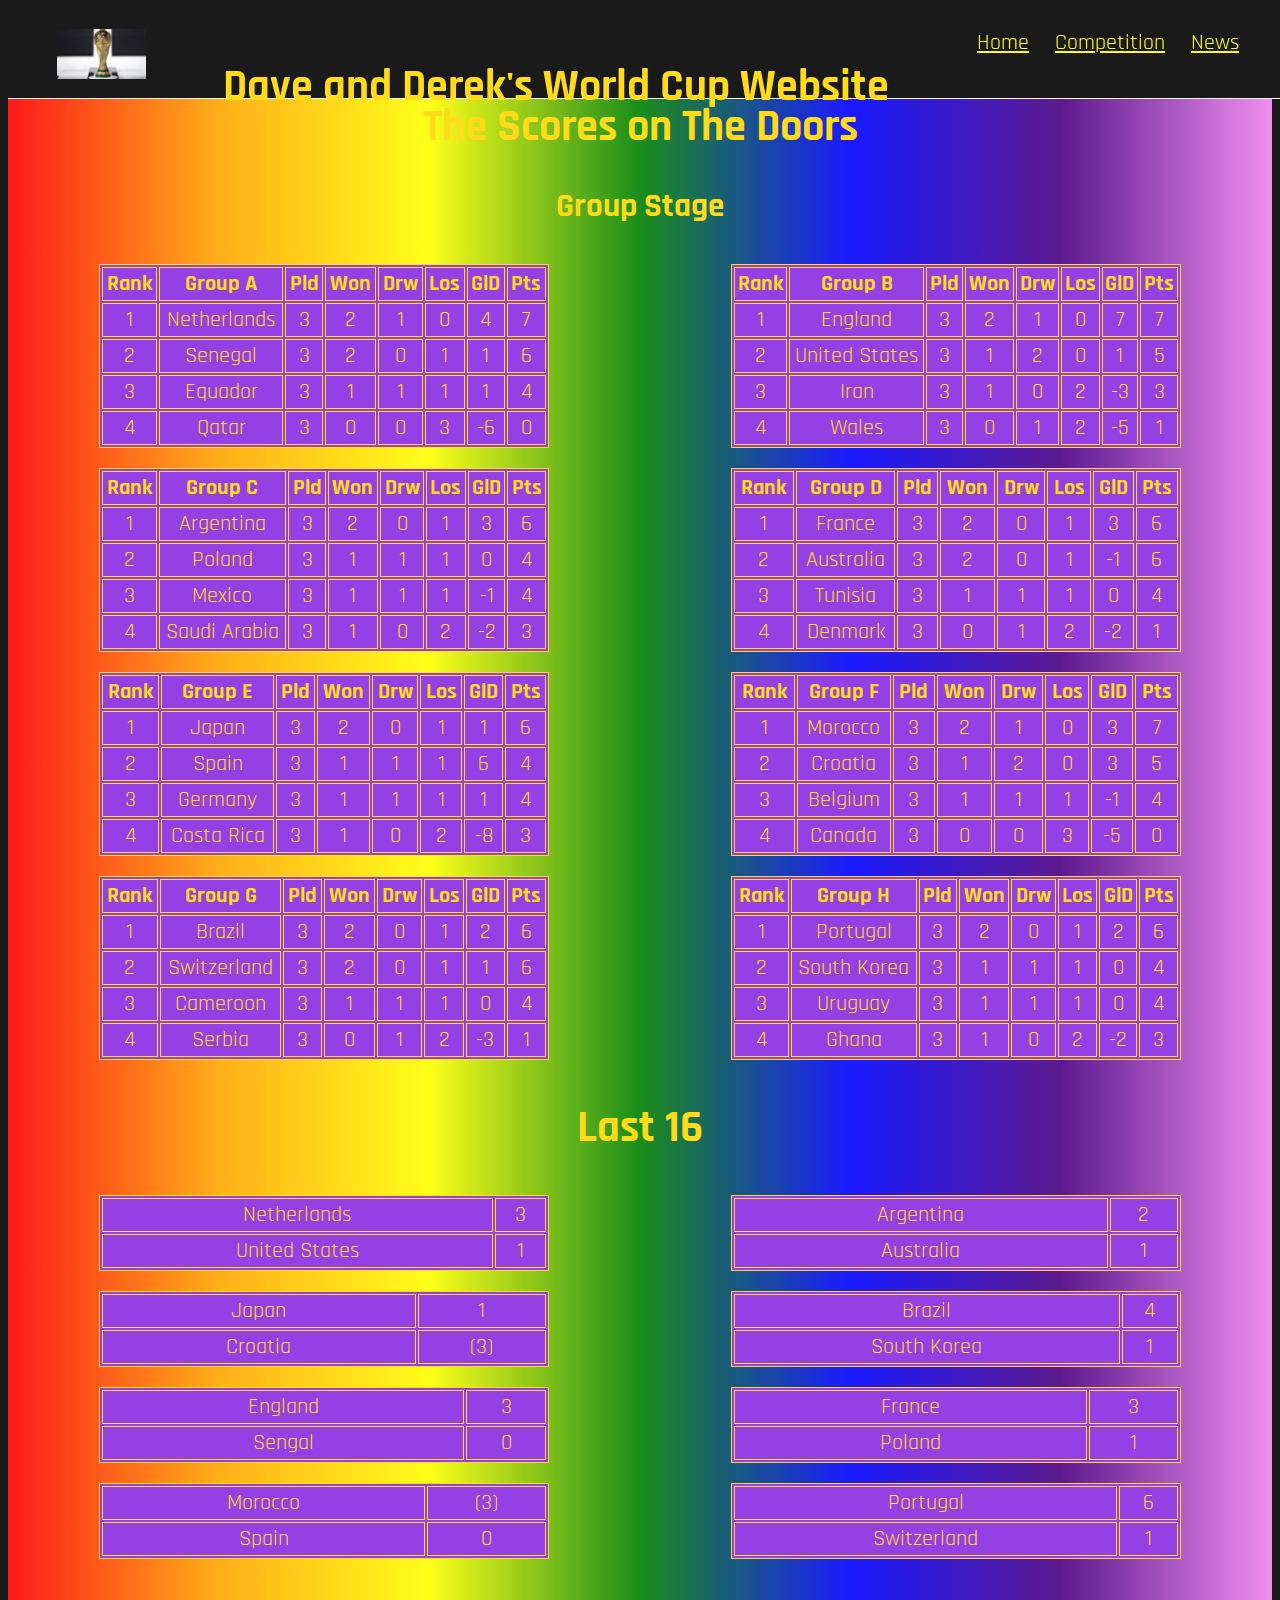
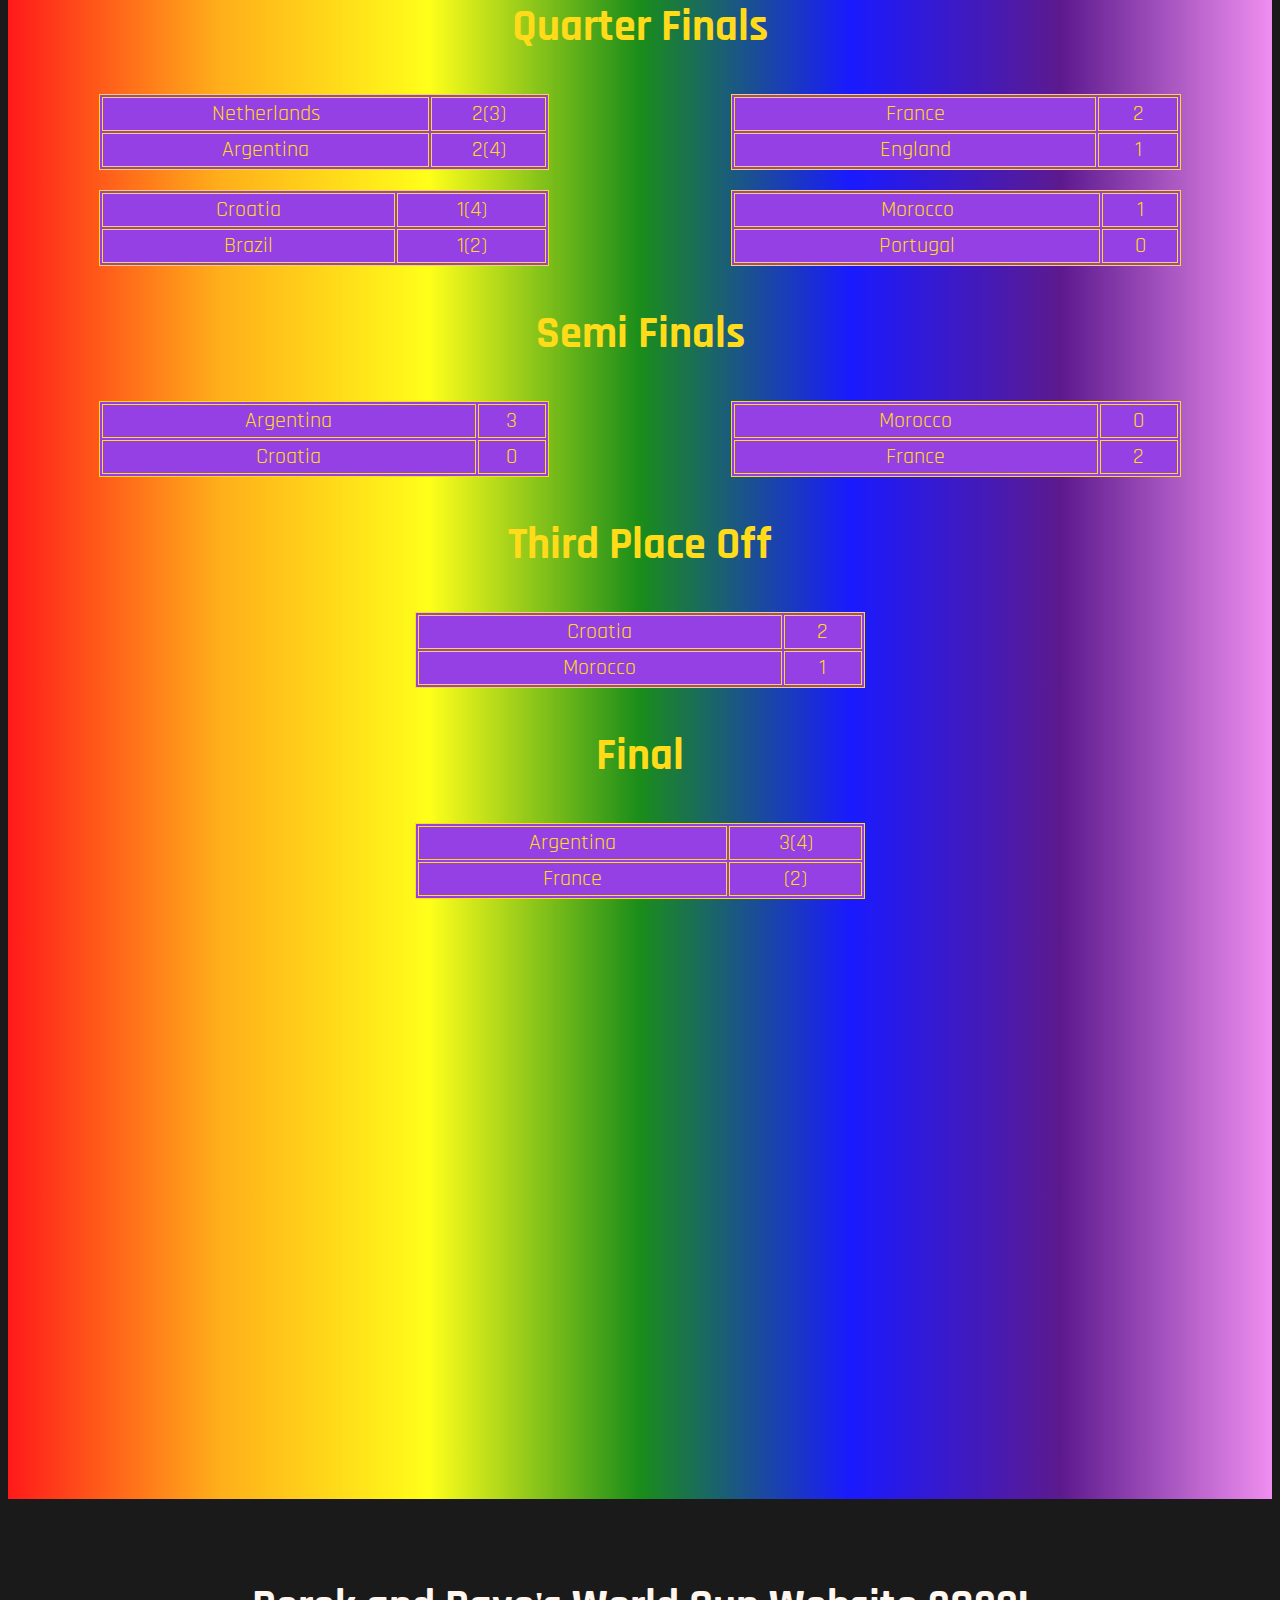
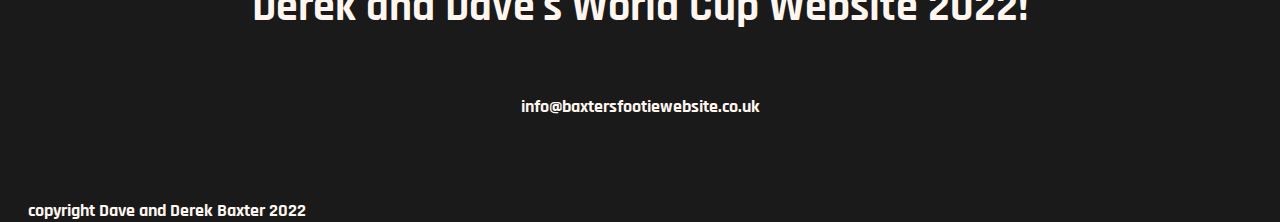
<file: results.html>
<!DOCTYPE html>

<html>

<head>
    <title>
        Derek and Dave's Werld Cup Website 2022
    </title>
    <link rel="stylesheet" type="text/css" href="./resources/css/results.css" />
    <link rel="preconnect" href="https://fonts.googleapis.com">
    <link rel="preconnect" href="https://fonts.gstatic.com" crossorigin>
    <link href="https://fonts.googleapis.com/css2?family=Rajdhani:wght@400;700&display=swap" rel="stylesheet">
    <style>
        @import url('https://fonts.googleapis.com/css2?family=Rajdhani:wght@400;700&display=swap');
    </style>

</head>

<body>
    <header class="flex-container">
        <div id="logo">
            <img src="./resources/Pics/world-cup.jpg" alt="log" class="logo">
        </div>
        <div>
            <h1>Dave and Derek's World Cup Website</h1>
        </div>
        <div id="top-menu">
            <nav>
                <a class="link" href="./index.html">Home</a>
                <a class="link" href="./competition.html">Competition</a>
                <a class="link" href="./news.html">News</a>
            </nav>
        </div>
    </header>
    <main>

        <div id="center-text">
            <h1>The Scores on The Doors</h1>
            <h2>Group Stage</h2>
            <div id="groups" class="flex-container">
                <table id="groupa" class="group">
                    <tr>
                        <th>Rank</th>
                        <th>Group A</th>
                        <th>Pld</th>
                        <th>Won</th>
                        <th>Drw</th>
                        <th>Los</th>
                        <th>GlD</th>
                        <th>Pts</th>
                    </tr>
                    <tr>
                        <td>1</td>
                        <td>Netherlands</td>
                        <td>3</td>
                        <td>2</td>
                        <td>1</td>
                        <td>0</td>
                        <td>4</td>
                        <td>7</td>
                    </tr>
                    <tr>
                        <td>2</td>
                        <td>Senegal</td>
                        <td>3</td>
                        <td>2</td>
                        <td>0</td>
                        <td>1</td>
                        <td>1</td>
                        <td>6</td>
                    </tr>
                    <tr>
                        <td>3</td>
                        <td>Equador</td>
                        <td>3</td>
                        <td>1</td>
                        <td>1</td>
                        <td>1</td>
                        <td>1</td>
                        <td>4</td>
                    </tr>
                    <tr>
                        <td>4</td>
                        <td>Qatar</td>
                        <td>3</td>
                        <td>0</td>
                        <td>0</td>
                        <td>3</td>
                        <td>-6</td>
                        <td>0</td>
                    </tr>
                </table>
                <table id="groupb" class="group">
                    <tr>
                        <th>Rank</th>
                        <th>Group B</th>
                        <th>Pld</th>
                        <th>Won</th>
                        <th>Drw</th>
                        <th>Los</th>
                        <th>GlD</th>
                        <th>Pts</th>
                    </tr>
                    <tr>
                        <td>1</td>
                        <td>England</td>
                        <td>3</td>
                        <td>2</td>
                        <td>1</td>
                        <td>0</td>
                        <td>7</td>
                        <td>7</td>
                    </tr>
                    <tr>
                        <td>2</td>
                        <td>United States</td>
                        <td>3</td>
                        <td>1</td>
                        <td>2</td>
                        <td>0</td>
                        <td>1</td>
                        <td>5</td>
                    </tr>
                    <tr>
                        <td>3</td>
                        <td>Iran</td>
                        <td>3</td>
                        <td>1</td>
                        <td>0</td>
                        <td>2</td>
                        <td>-3</td>
                        <td>3</td>
                    </tr>
                    <tr>
                        <td>4</td>
                        <td>Wales</td>
                        <td>3</td>
                        <td>0</td>
                        <td>1</td>
                        <td>2</td>
                        <td>-5</td>
                        <td>1</td>
                    </tr>
                </table>
                <table id="groupc" class="group">
                    <tr>
                        <th>Rank</th>
                        <th>Group C</th>
                        <th>Pld</th>
                        <th>Won</th>
                        <th>Drw</th>
                        <th>Los</th>
                        <th>GlD</th>
                        <th>Pts</th>
                    </tr>
                    <tr>
                        <td>1</td>
                        <td>Argentina</td>
                        <td>3</td>
                        <td>2</td>
                        <td>0</td>
                        <td>1</td>
                        <td>3</td>
                        <td>6</td>
                    </tr>
                    <tr>
                        <td>2</td>
                        <td>Poland</td>
                        <td>3</td>
                        <td>1</td>
                        <td>1</td>
                        <td>1</td>
                        <td>0</td>
                        <td>4</td>
                    </tr>
                    <tr>
                        <td>3</td>
                        <td>Mexico</td>
                        <td>3</td>
                        <td>1</td>
                        <td>1</td>
                        <td>1</td>
                        <td>-1</td>
                        <td>4</td>
                    </tr>
                    <tr>
                        <td>4</td>
                        <td>Saudi Arabia</td>
                        <td>3</td>
                        <td>1</td>
                        <td>0</td>
                        <td>2</td>
                        <td>-2</td>
                        <td>3</td>
                    </tr>
                </table>
                <table id="groupd" class="group">
                    <tr>
                        <th>Rank</th>
                        <th>Group D</th>
                        <th>Pld</th>
                        <th>Won</th>
                        <th>Drw</th>
                        <th>Los</th>
                        <th>GlD</th>
                        <th>Pts</th>
                    </tr>
                    <tr>
                        <td>1</td>
                        <td>France</td>
                        <td>3</td>
                        <td>2</td>
                        <td>0</td>
                        <td>1</td>
                        <td>3</td>
                        <td>6</td>
                    </tr>
                    <tr>
                        <td>2</td>
                        <td>Australia</td>
                        <td>3</td>
                        <td>2</td>
                        <td>0</td>
                        <td>1</td>
                        <td>-1</td>
                        <td>6</td>
                    </tr>
                    <tr>
                        <td>3</td>
                        <td>Tunisia</td>
                        <td>3</td>
                        <td>1</td>
                        <td>1</td>
                        <td>1</td>
                        <td>0</td>
                        <td>4</td>
                    </tr>
                    <tr>
                        <td>4</td>
                        <td>Denmark</td>
                        <td>3</td>
                        <td>0</td>
                        <td>1</td>
                        <td>2</td>
                        <td>-2</td>
                        <td>1</td>
                    </tr>
                </table>
                <table id="groupe" class="group">
                    <tr>
                        <th>Rank</th>
                        <th>Group E</th>
                        <th>Pld</th>
                        <th>Won</th>
                        <th>Drw</th>
                        <th>Los</th>
                        <th>GlD</th>
                        <th>Pts</th>
                    </tr>
                    <tr>
                        <td>1</td>
                        <td>Japan</td>
                        <td>3</td>
                        <td>2</td>
                        <td>0</td>
                        <td>1</td>
                        <td>1</td>
                        <td>6</td>
                    </tr>
                    <tr>
                        <td>2</td>
                        <td>Spain</td>
                        <td>3</td>
                        <td>1</td>
                        <td>1</td>
                        <td>1</td>
                        <td>6</td>
                        <td>4</td>
                    </tr>
                    <tr>
                        <td>3</td>
                        <td>Germany</td>
                        <td>3</td>
                        <td>1</td>
                        <td>1</td>
                        <td>1</td>
                        <td>1</td>
                        <td>4</td>
                    </tr>
                    <tr>
                        <td>4</td>
                        <td>Costa Rica</td>
                        <td>3</td>
                        <td>1</td>
                        <td>0</td>
                        <td>2</td>
                        <td>-8</td>
                        <td>3</td>
                    </tr>
                </table>
                <table id="groupf" class="group">
                    <tr>
                        <th>Rank</th>
                        <th>Group F</th>
                        <th>Pld</th>
                        <th>Won</th>
                        <th>Drw</th>
                        <th>Los</th>
                        <th>GlD</th>
                        <th>Pts</th>
                    </tr>
                    <tr>
                        <td>1</td>
                        <td>Morocco</td>
                        <td>3</td>
                        <td>2</td>
                        <td>1</td>
                        <td>0</td>
                        <td>3</td>
                        <td>7</td>
                    </tr>
                    <tr>
                        <td>2</td>
                        <td>Croatia</td>
                        <td>3</td>
                        <td>1</td>
                        <td>2</td>
                        <td>0</td>
                        <td>3</td>
                        <td>5</td>
                    </tr>
                    <tr>
                        <td>3</td>
                        <td>Belgium</td>
                        <td>3</td>
                        <td>1</td>
                        <td>1</td>
                        <td>1</td>
                        <td>-1</td>
                        <td>4</td>
                    </tr>
                    <tr>
                        <td>4</td>
                        <td>Canada</td>
                        <td>3</td>
                        <td>0</td>
                        <td>0</td>
                        <td>3</td>
                        <td>-5</td>
                        <td>0</td>
                    </tr>
                </table>
                <table id="groupg" class="group">
                    <tr>
                        <th>Rank</th>
                        <th>Group G</th>
                        <th>Pld</th>
                        <th>Won</th>
                        <th>Drw</th>
                        <th>Los</th>
                        <th>GlD</th>
                        <th>Pts</th>
                    </tr>
                    <tr>
                        <td>1</td>
                        <td>Brazil</td>
                        <td>3</td>
                        <td>2</td>
                        <td>0</td>
                        <td>1</td>
                        <td>2</td>
                        <td>6</td>
                    </tr>
                    <tr>
                        <td>2</td>
                        <td>Switzerland</td>
                        <td>3</td>
                        <td>2</td>
                        <td>0</td>
                        <td>1</td>
                        <td>1</td>
                        <td>6</td>
                    </tr>
                    <tr>
                        <td>3</td>
                        <td>Cameroon</td>
                        <td>3</td>
                        <td>1</td>
                        <td>1</td>
                        <td>1</td>
                        <td>0</td>
                        <td>4</td>
                    </tr>
                    <tr>
                        <td>4</td>
                        <td>Serbia</td>
                        <td>3</td>
                        <td>0</td>
                        <td>1</td>
                        <td>2</td>
                        <td>-3</td>
                        <td>1</td>
                    </tr>
                </table>
                <table id="grouph" class="group">
                    <tr>
                        <th>Rank</th>
                        <th>Group H</th>
                        <th>Pld</th>
                        <th>Won</th>
                        <th>Drw</th>
                        <th>Los</th>
                        <th>GlD</th>
                        <th>Pts</th>
                    </tr>
                    <tr>
                        <td>1</td>
                        <td>Portugal</td>
                        <td>3</td>
                        <td>2</td>
                        <td>0</td>
                        <td>1</td>
                        <td>2</td>
                        <td>6</td>
                    </tr>
                    <tr>
                        <td>2</td>
                        <td>South Korea</td>
                        <td>3</td>
                        <td>1</td>
                        <td>1</td>
                        <td>1</td>
                        <td>0</td>
                        <td>4</td>
                    </tr>
                    <tr>
                        <td>3</td>
                        <td>Uruguay</td>
                        <td>3</td>
                        <td>1</td>
                        <td>1</td>
                        <td>1</td>
                        <td>0</td>
                        <td>4</td>
                    </tr>
                    <tr>
                        <td>4</td>
                        <td>Ghana</td>
                        <td>3</td>
                        <td>1</td>
                        <td>0</td>
                        <td>2</td>
                        <td>-2</td>
                        <td>3</td>
                    </tr>
                </table>

            </div>
            <h1>Last 16</h1>
            <div id="last16" class="flex-container">
                <table class="group">
                    <tr>
                        <td>Netherlands</td>
                        <td>3</td>
                    </tr>
                    <tr>
                        <td>United States</td>
                        <td>1</td>
                    </tr>
                </table>
                <table class="group">
                    <tr>
                        <td>Argentina</td>
                        <td>2</td>
                    </tr>
                    <tr>
                        <td>Australia</td>
                        <td>1</td>
                    </tr>
                </table>
                <table class="group">
                    <tr>
                        <td>Japan</td>
                        <td>1</td>
                    </tr>
                    <tr>
                        <td>Croatia</td>
                        <td>(3)</td>
                    </tr>
                </table>
                <table class="group">
                    <tr>
                        <td>Brazil</td>
                        <td>4</td>
                    </tr>
                    <tr>
                        <td>South Korea</td>
                        <td>1</td>
                    </tr>
                </table>
                <table class="group">
                    <tr>
                        <td>England</td>
                        <td>3</td>
                    </tr>
                    <tr>
                        <td>Sengal</td>
                        <td>0</td>
                    </tr>
                </table>
                <table class="group">
                    <tr>
                        <td>France</td>
                        <td>3</td>
                    </tr>
                    <tr>
                        <td>Poland</td>
                        <td>1</td>
                    </tr>
                </table>
                <table class="group">
                    <tr>
                        <td>Morocco</td>
                        <td>(3)</td>
                    </tr>
                    <tr>
                        <td>Spain</td>
                        <td>0</td>
                    </tr>
                </table>
                <table class="group">
                    <tr>
                        <td>Portugal</td>
                        <td>6</td>
                    </tr>
                    <tr>
                        <td>Switzerland</td>
                        <td>1</td>
                    </tr>
                </table>
            </div>
            <h1>Quarter Finals</h1>
            <div id="quarterfinals" class="flex-container">
                <table class="group">
                    <tr>
                        <td>Netherlands</td>
                        <td>2(3)</td>
                    </tr>
                    <tr>
                        <td>Argentina</td>
                        <td>2(4)</td>
                    </tr>
                </table>
                <table class="group">
                    <tr>
                        <td>France</td>
                        <td>2</td>
                    </tr>
                    <tr>
                        <td>England</td>
                        <td>1</td>
                    </tr>
                </table>
                <table class="group">
                    <tr>
                        <td>Croatia</td>
                        <td>1(4)</td>
                    </tr>
                    <tr>
                        <td>Brazil</td>
                        <td>1(2)</td>
                    </tr>
                </table>
                <table class="group">
                    <tr>
                        <td>Morocco</td>
                        <td>1</td>
                    </tr>
                    <tr>
                        <td>Portugal</td>
                        <td>0</td>
                    </tr>
                </table>
            </div>
            <h1>Semi Finals</h1>
            <div id="semifinals" class="flex-container">
                <table class="group">
                    <tr>
                        <td>Argentina</td>
                        <td>3</td>
                    </tr>
                    <tr>
                        <td>Croatia</td>
                        <td>0</td>
                    </tr>
                </table>
                <table class="group">
                    <tr>
                        <td>Morocco</td>
                        <td>0</td>
                    </tr>
                    <tr>
                        <td>France</td>
                        <td>2</td>
                    </tr>
                </table>
            </div>
            <h1>Third Place Off</h1>
            <div id="playoff" class="flex-container">
                <table class="group">
                    <tr>
                        <td>Croatia</td>
                        <td>2</td>
                    </tr>
                    <tr>
                        <td>Morocco</td>
                        <td>1</td>
                    </tr>
                </table>
            </div>
            <h1>Final</h1>
            <div id="Final" class="flex-container">
                <table class="group">
                    <tr>
                        <td>Argentina</td>
                        <td>3(4)</td>
                    </tr>
                    <tr>
                        <td>France</td>
                        <td>(2)</td>
                    </tr>
                </table>
            </div>

        </div>

    </main>





    <div id="bottom-section" class="flex-container">
        <h1>Derek and Dave's World Cup Website 2022!</h1>
        <h5>info@baxtersfootiewebsite.co.uk</h5>

    </div>
    <footer>
        <h5>copyright Dave and Derek Baxter 2022</h5>
    </footer>
</body>

</html>
</file>
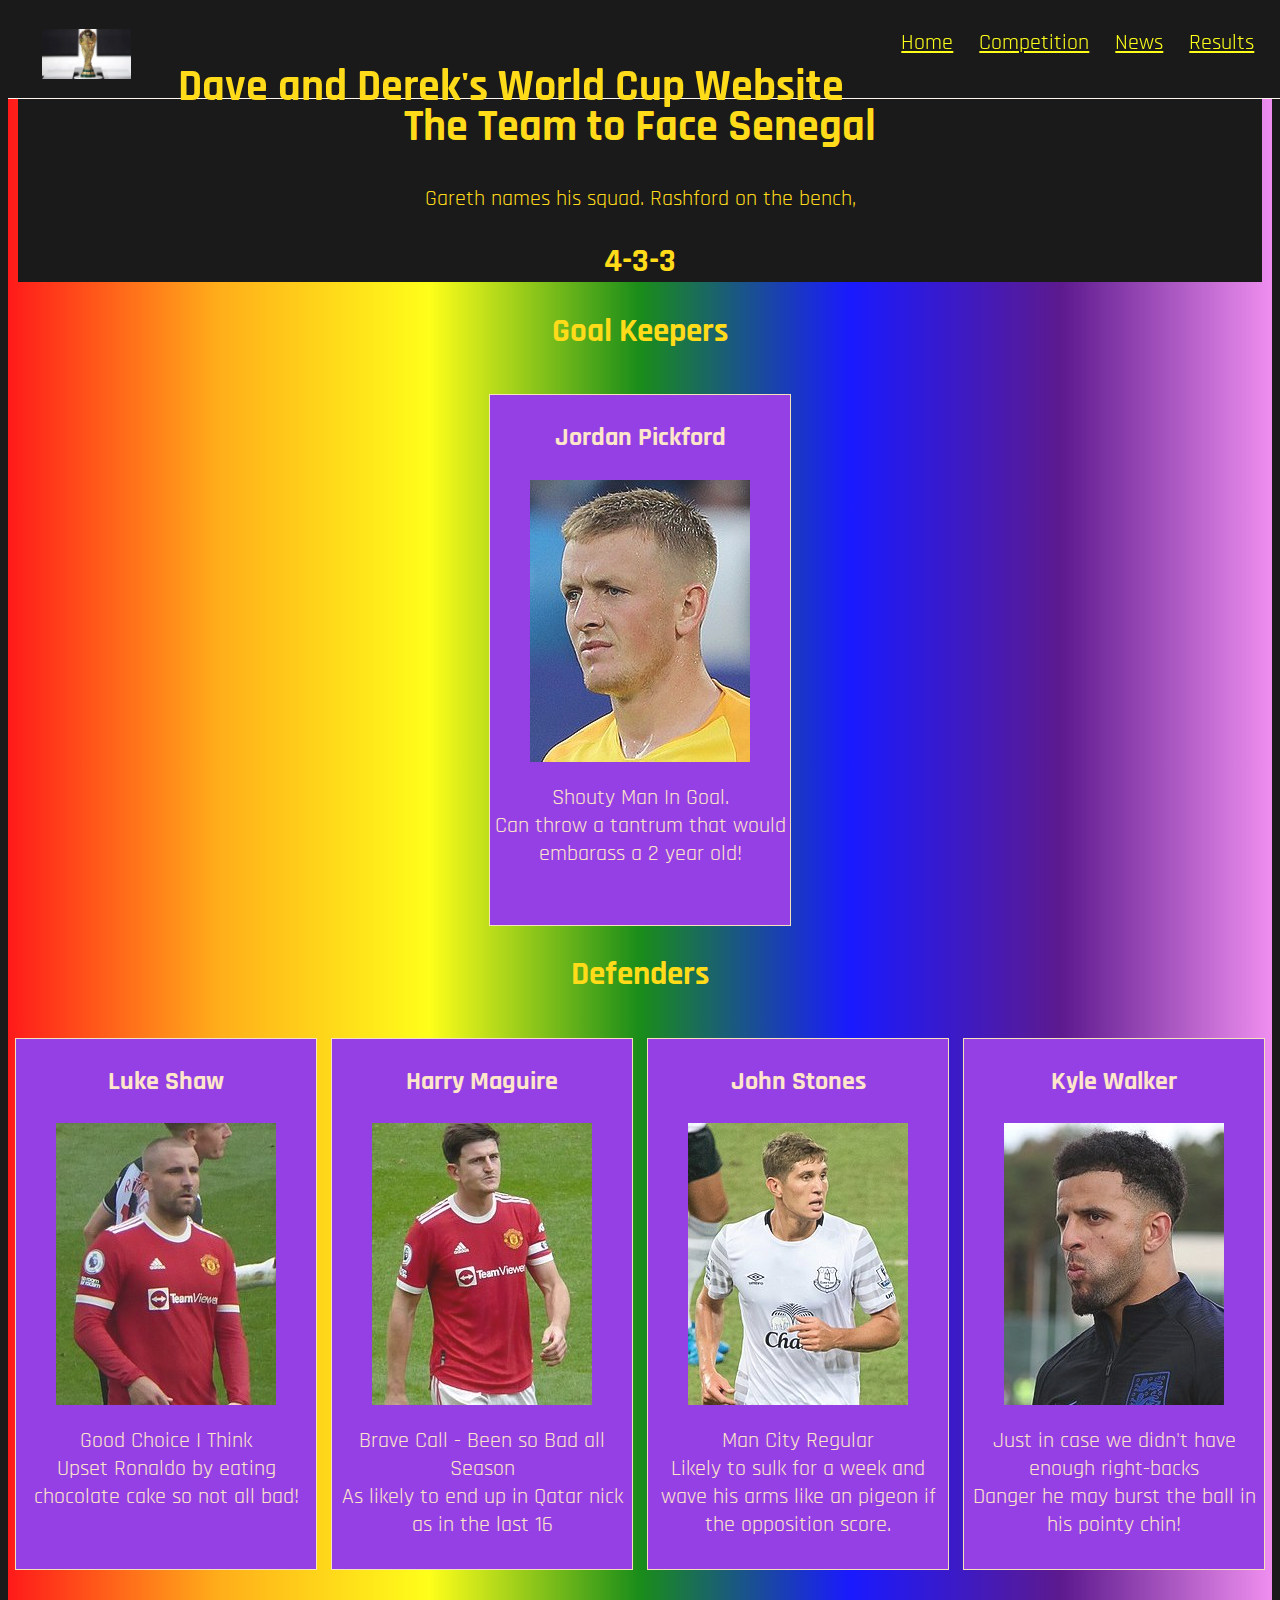
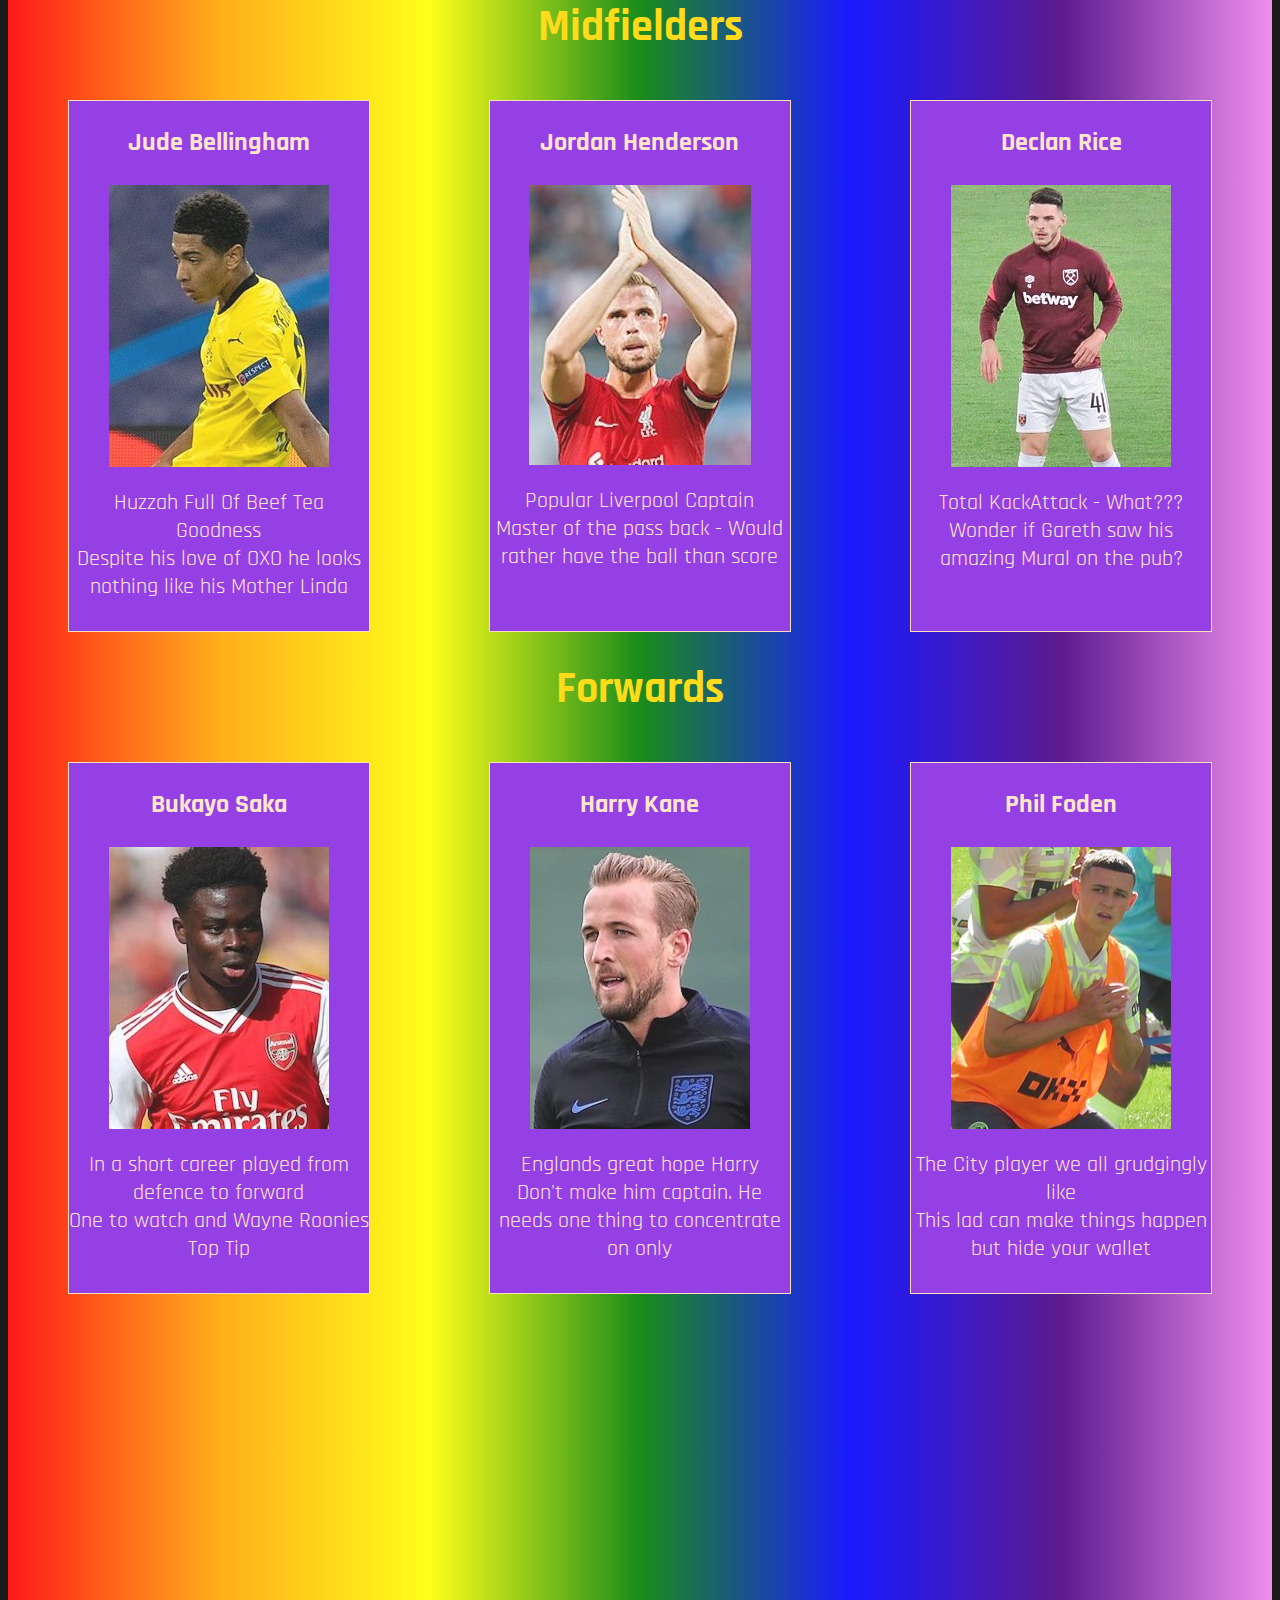
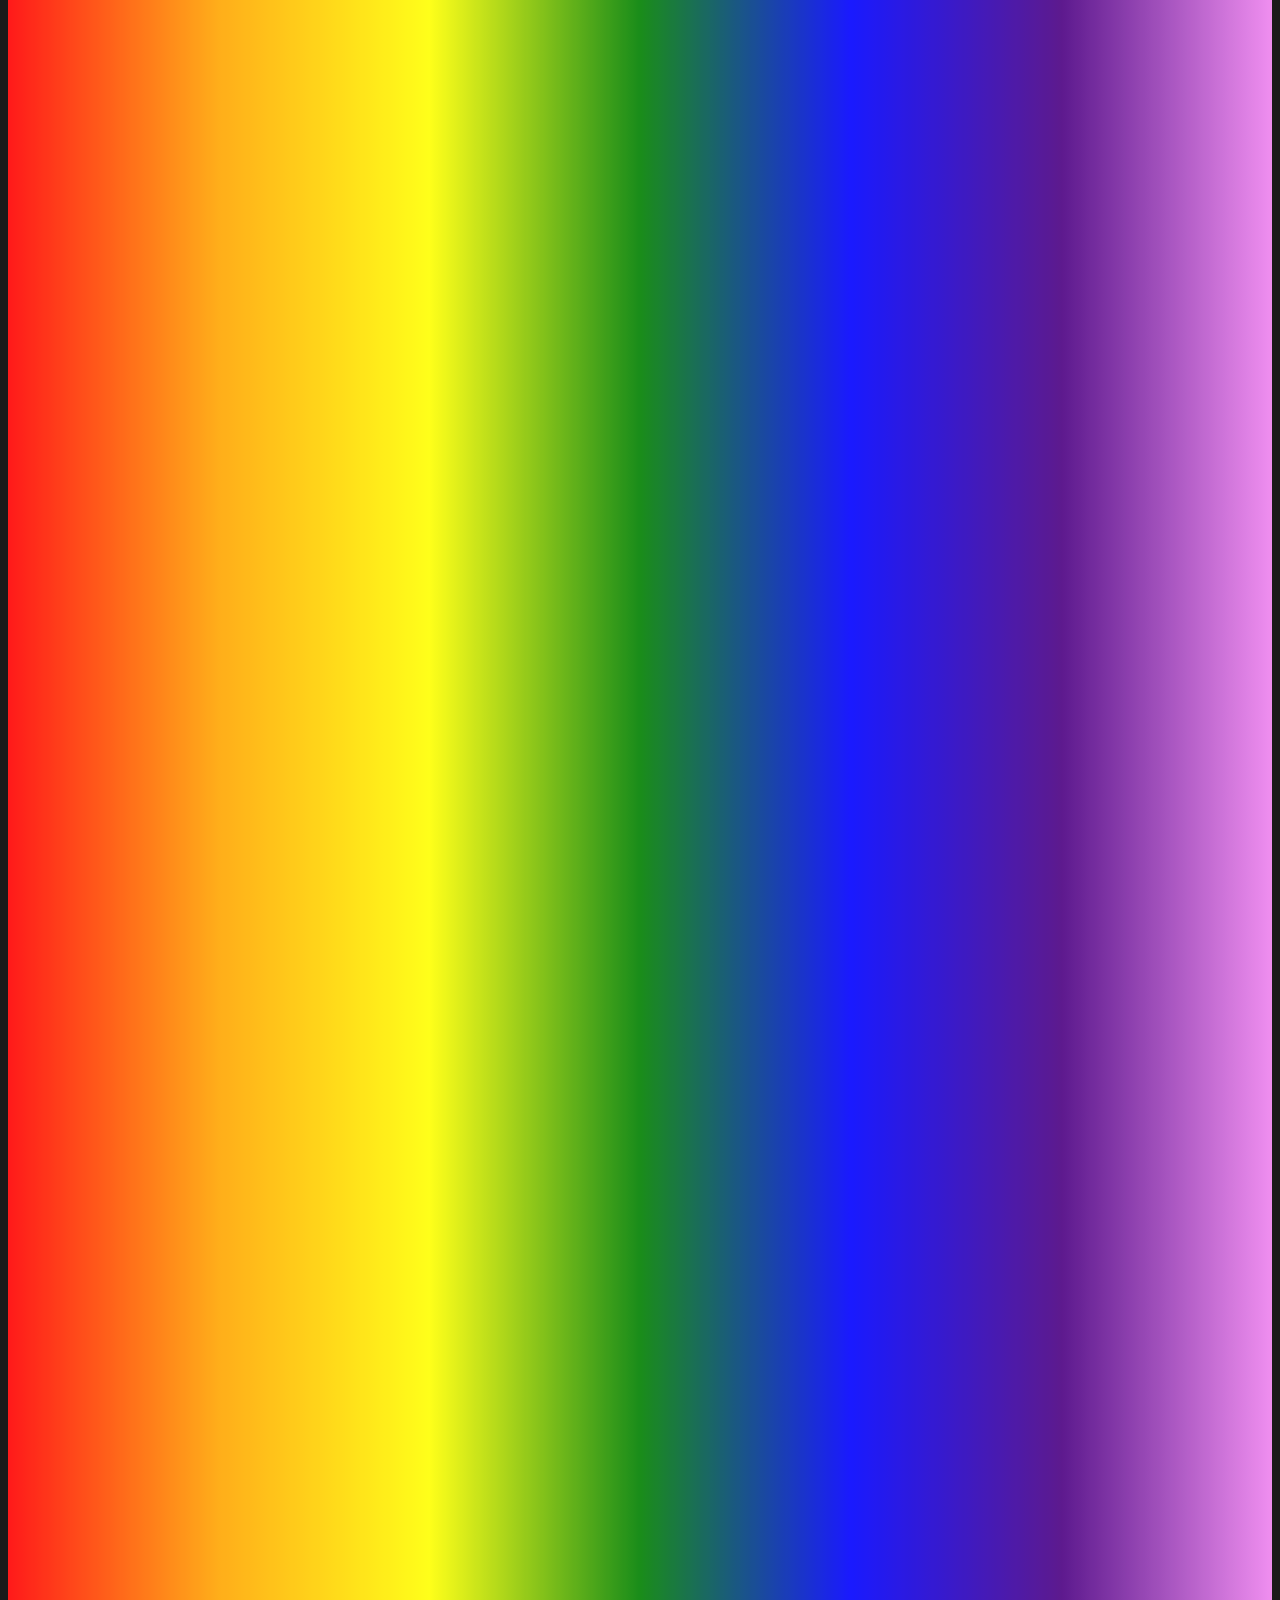
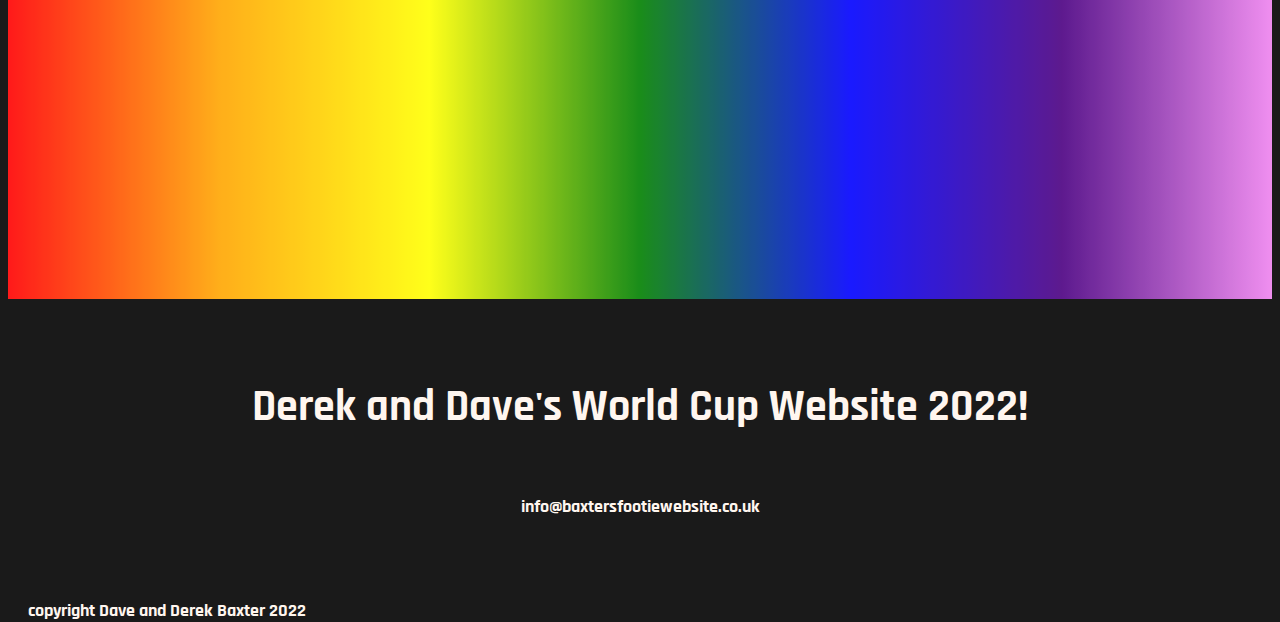
<file: squad.html>
<!DOCTYPE html>

<html>

<head>
    <title>
        Derek and Dave's Werld Cup Website 2022
    </title>
    <link rel="stylesheet" type="text/css" href="./resources/css/news.css" />
    <link rel="preconnect" href="https://fonts.googleapis.com">
    <link rel="preconnect" href="https://fonts.gstatic.com" crossorigin>
    <link href="https://fonts.googleapis.com/css2?family=Rajdhani:wght@400;700&display=swap" rel="stylesheet">
    <style>
        @import url('https://fonts.googleapis.com/css2?family=Rajdhani:wght@400;700&display=swap');
    </style>

</head>

<body>
    <header class="flex-container">
        <div id="logo">
            <img src="./resources/Pics/world-cup.jpg" alt="log" class="logo">
        </div>
        <div>
            <h1>Dave and Derek's World Cup Website</h1>
        </div>
        <div id="top-menu">
            <nav>
                <a class="link" href="./index.html">Home</a>
                <a class="link" href="./competition.html">Competition</a>
                <a class="link" href="./news.html">News</a>
                <a class="link" href="./results.html">Results</a>
            </nav>
        </div>
    </header>
    <main>

        <div id="center-text">
            <div class="Title">
                <h1>The Team to Face Senegal</h1>
                <p>Gareth names his squad. Rashford on the bench,</p>
                <h2>4-3-3</h2>
            </div>
            <h2 class="team">Goal Keepers</h2>
            <div id="Goal Keepers" class="flex-container">

                <div id="box2" class="player-box">
                    <h3>Jordan Pickford</h3>
                    <img src="./resources/Pics/players/jordon_pickford.jpg">
                    <p>Shouty Man In Goal.<br>Can throw a tantrum that would embarass a 2 year old!</p>
                </div>

            </div>
            <h2 class="team">Defenders</h2>
            <div id="defenders" class="flex-container">

                <div id="box8" class="player-box">
                    <h3>Luke Shaw</h3>
                    <img src="./resources/Pics/players/Luke_Shaw.jpg">
                    <p>Good Choice I Think<br>Upset Ronaldo by eating chocolate cake so not all bad!</p>
                </div>
                <div id="box7" class="player-box">
                    <h3>Harry Maguire</h3>
                    <img src="./resources/Pics/players/Harry_Maguire.jpg">
                    <p>Brave Call - Been so Bad all Season<br>As likely to end up in Qatar nick as in the last 16</p>
                </div>

                <div id="box9" class="player-box">
                    <h3>John Stones</h3>
                    <img src="./resources/Pics/players/john_stones.jpg">
                    <p>Man City Regular<br>Likely to sulk for a week and wave his arms like an pigeon if the opposition score.</p>
                </div>
                <div id="box11" class="player-box">
                    <h3>Kyle Walker</h3>
                    <img src="./resources/Pics/players/kyle_walker.jpg">
                    <p>Just in case we didn't have enough right-backs<br>Danger he may burst the ball in his pointy chin!</p>
                </div>


            </div>
            <h1>Midfielders</h1>
            <div id="midfielders" class="flex-container">
                <div id="box13" class="player-box">
                    <h3>Jude Bellingham</h3>
                    <img src="./resources/Pics/players/Jude_Bellingham.jpg">
                    <p>Huzzah Full Of Beef Tea Goodness<br>Despite his love of OXO he looks nothing like his Mother Linda</p>
                </div>
                <div id="box15" class="player-box">
                    <h3>Jordan Henderson</h3>
                    <img src="./resources/Pics/players/jordan_henderson.jpg">
                    <p>Popular Liverpool Captain<br>Master of the pass back - Would rather have the ball than score</p>
                </div>

                <div id="box18" class="player-box">
                    <h3>Declan Rice</h3>
                    <img src="./resources/Pics/players/Declan_Rice.jpg">
                    <p>Total KackAttack - What???<br>Wonder if Gareth saw his amazing Mural on the pub?</p>
                </div>
            </div>
            <h1>Forwards</h1>
            <div id="forwards" class="flex-container">

                <div id="box24" class="player-box">
                    <h3>Bukayo Saka</h3>
                    <img src="./resources/Pics/players/bukayo_saka.jpg">
                    <p>In a short career played from defence to forward<br>One to watch and Wayne Roonies Top Tip</p>
                </div>
                <div id="box21" class="player-box">
                    <h3>Harry Kane</h3>
                    <img src="./resources/Pics/players/Harry_Kane.jpg">
                    <p>Englands great hope Harry<br>Don't make him captain. He needs one thing to concentrate on only</p>
                </div>
                <div id="box19" class="player-box">
                    <h3>Phil Foden</h3>
                    <img src="./resources/Pics/players/Phil_Foden_2022.jpeg">
                    <p>The City player we all grudgingly like<br>This lad can make things happen but hide your wallet</p>
                </div>

            </div>
        </div>

    </main>





    <div id="bottom-section" class="flex-container">
        <h1>Derek and Dave's World Cup Website 2022!</h1>
        <h5>info@baxtersfootiewebsite.co.uk</h5>

    </div>
    <footer>
        <h5>copyright Dave and Derek Baxter 2022</h5>
    </footer>
</body>

</html>
</file>
<file: resources/css/style.css>
html {
    font-family: 'Rajdhani', sans-serif;
    font-size: 22px;
    color: seashell;
    background-color: black;
    opacity: 0.9;
    text-align: center;
}

header {
    position: fixed;
    top: 0;
    display: flex;
    color: gold;
    height: 80px;
    width: 100%;
    border-bottom: 1px solid seashell;
    justify-content: space-between;
    z-index: 5;
    background-color: black;
}

#logo {
    display: inline-flex;
}

header img {
    height: 50px;
    width: auto;
    padding-left: 10px;
    z-index: 5;
}

#top-menu {
    display: inline-flex;
    height: 69px;
}

.link {
    text-decoration: underline;
}

a {
    color: yellow;
}

a:hover {
    color: antiquewhite;
}

nav a {
    margin: auto 10px;
    padding: auto 10px;
}

.flex-container {
    display: flex;
    justify-content: space-around;
    align-content: space-around;
}

main {
    display: flex;
    position: relative;
    top: 90px;
    background-image: url('../Pics/Qatar\ D&D.jpg');
    background-size: cover;
    height: 900px;
    align-items: start;
    z-index: 2;
}

#center-text {
    color: Gold;
    background-color: black;
    align-items: space-around;
    height: 140px;
    width: 100%;
    z-index: 2;
}

#form1 {
    background-color: transparent;
    justify-content: center;
}
input[type="number"]{
    width: 40px;
} 

#mid-section {
    color: gold;
    position: relative;
    top: 70px;
}

#gallery {
    position: relative;
    top: 70px;
    display: flex;
    flex-wrap: wrap;
    min-width: 600px;
    justify-content: space-around;
}

.gallery-image img {
    border: 2px solid aliceblue;
    width: 300px;
    height: 200px;
}

#lower-section {
    position: relative;
    color: black;
    top: 70px;
    min-width: 600px;
    min-height: 1000px;
    background-image: url('../Pics/skysports-world-cup-qatar-2022_5921764.jpg');
    background-size: cover;
    flex-flow: column;
    margin-top: 20px;
    justify-content: start;
}

#addresses {
    flex-flow: row;
}

.address-box {
    color: bisque;
    border: 1px solid wheat;
    display: flex;
    flex-flow: column;
    height: 400px;
    width: 300px;
    background-color: blueviolet;
    align-items: center;
}

#bottom-section {
    position: relative;
    top: 70px;
    flex-flow: column;
    height: 200px;
    justify-content: center;
    margin-top: 50px;
}

footer {
    position: relative;
    top: 70px;
    margin-top: 50px;
    text-align: left;
    padding-left: 20px;
}
</file>
<file: resources/css/comp.css>
html {
    font-family: 'Rajdhani', sans-serif;
    font-size: 22px;
    color: seashell;
    background-color: black;
    opacity: 0.9;
    text-align: center;
}

header {
    position: fixed;
    top: 0;
    display: flex;
    color: gold;
    height: 80px;
    width: 100%;
    border-bottom: 1px solid seashell;
    justify-content: space-between;
    z-index: 5;
    background-color: black;
}

#logo {
    display: inline-flex;
}

header img {
    height: 50px;
    width: auto;
    padding-left: 10px;
    z-index: 5;
}

#top-menu {
    display: inline-flex;
    height: 69px;
}

.link {
    text-decoration: underline;
}

a {
    color: yellow;
}

a:hover {
    color: antiquewhite;
}

nav a {
    margin: auto 10px;
    padding: auto 10px;
}

.flex-container {
    display: flex;
    justify-content: space-around;
    align-content: space-around;
}

main {
    position: relative;
    top: 90px;
    background-size: cover;
    height: 4000px;
    align-items: start;
    z-index: 2;
}

#center-text {
    color: Gold;
    background-color: transparent;
    align-items: space-around;
    height: 140px;
    width: 100%;
    z-index: 2;
}

#ranking {
    margin-top: 200px;
}

#form1 {
    justify-content: center;
}

.rules-box {
    border: 1px ivory solid;
    width: 30%;
    min-width: 410px;
    height: fit-content;
    margin-top: 200px;
}

input[type="number"] {
    width: 40px;
}

#mid-section {
    color: gold;
    position: relative;
    top: 70px;
}

#gallery {
    position: relative;
    top: 70px;
    display: flex;
    flex-wrap: wrap;
    min-width: 600px;
    justify-content: space-around;
}

.gallery-image img {
    border: 2px solid aliceblue;
    width: 300px;
    height: 200px;
}

#lower-section {
    position: relative;
    color: black;
    top: 70px;
    min-width: 600px;
    min-height: 1000px;
    background-image: url('../Pics/skysports-world-cup-qatar-2022_5921764.jpg');
    background-size: cover;
    flex-flow: column;
    margin-top: 20px;
    justify-content: start;
}

#addresses {
    flex-flow: row;
}

.address-box {
    color: bisque;
    border: 1px solid wheat;
    display: flex;
    flex-flow: column;
    height: 400px;
    width: 300px;
    background-color: blueviolet;
    align-items: center;
}

#bottom-section {
    position: relative;
    top: 70px;
    flex-flow: column;
    height: 200px;
    justify-content: center;
    margin-top: 50px;
}

footer {
    position: relative;
    top: 70px;
    margin-top: 50px;
    text-align: left;
    padding-left: 20px;
}
</file>
<file: resources/css/news.css>
html {
    font-family: 'Rajdhani', sans-serif;
    font-size: 22px;
    color: seashell;
    background-color: black;
    opacity: 0.9;
    text-align: center;
}

header {
    position: fixed;
    display: flex;
    color: gold;
    height: 69px;
    width: 100%;
    border-bottom: 1px solid seashell;
    justify-content: space-between;
    z-index: 5;
    background-color: black;
}

#logo {
    display: inline-flex;
}

header img {
    height: 50px;
    width: auto;
    padding-left: 10px;
    z-index: 5;
}

#top-menu {
    display: inline-flex;
    height: 69px;
}

.link {
    text-decoration: underline;
}

a {
    color: yellow;
}

a:hover {
    color: antiquewhite;
}

nav a {
    margin: auto 10px;
    padding: auto 10px;
}

.flex-container {
    display: flex;
    flex-wrap: wrap;
    justify-content: space-around;
    align-content: space-around;
}

main {
    position: relative;
    top: 70px;
    background-image: url('../Pics/Qatar\ D&D.jpg');
    background-size: cover;
    height: 5000px;
    align-items: start;
    z-index: 2;
}

.Title {
    margin: 10px;
    background-color: black;
}

ul {
    list-style-type: none;
    margin: 0;
    padding: 0;
    width: 200px
}

li a{
    display: block;
    width: 150px;
}

li a:hover {
    color: black;
    background-color: aqua;
}

#center-text {
    color: Gold;
    background-color: black;
    background: linear-gradient(90deg, Red, Orange, Yellow, Green, Blue, Indigo, violet);
    width: 100%;
    height: 100%;
    align-items: space-around;
    z-index: 2;
}

.match-box {
    background-color: bisque;
    color: blue;
    width: 45%;
    border: 1px solid black
}

#mid-section {
    color: gold;
    position: relative;
    top: 70px;
}

#gallery {
    position: relative;
    top: 70px;
    display: flex;
    flex-wrap: wrap;
    min-width: 600px;
    justify-content: space-around;
}

.gallery-image img {
    border: 2px solid aliceblue;
    width: 300px;
    height: 200px;
}

#lower-section {
    position: relative;
    color: black;
    top: 70px;
    min-width: 600px;
    min-height: 1000px;
    background-image: url('../Pics/skysports-world-cup-qatar-2022_5921764.jpg');
    background-size: cover;
    flex-flow: column;
    margin-top: 20px;
    justify-content: start;
}

#addresses {
    flex-flow: row;
}

.player-box {
    color: bisque;
    border: 1px solid wheat;
    margin-top: 15px;
    display: flex;
    flex-flow: column;
    height: 530px;
    width: 300px;
    background-color: blueviolet;
    align-items: center;
}

#bottom-section {
    position: relative;
    top: 70px;
    flex-flow: column;
    height: 200px;
    justify-content: center;
    margin-top: 50px;
}

footer {
    position: relative;
    top: 70px;
    margin-top: 50px;
    text-align: left;
    padding-left: 20px;
}
</file>
<file: resources/css/news2.css>
html {
    font-family: 'Rajdhani', sans-serif;
    font-size: 22px;
    color: seashell;
    background-color: black;
    opacity: 0.9;
    text-align: center;
}

.title {
    Backround-color: Black;
    margin: 3px;
}

header {
    position: fixed;
    display: flex;
    color: gold;
    height: 69px;
    width: 100%;
    border-bottom: 1px solid seashell;
    justify-content: space-between;
    z-index: 5;
    background-color: black;
}

#logo {
    display: inline-flex;
}

header img {
    height: 50px;
    width: auto;
    padding-left: 10px;
    z-index: 5;
}

#top-menu {
    display: inline-flex;
    height: 69px;
}

.link {
    text-decoration: underline;
}

a {
    color: yellow;
}

a:hover {
    color: antiquewhite;
}

nav a {
    margin: auto 10px;
    padding: auto 10px;
}

ul {
    list-style-type: none;
    margin: 0;
    padding: 0;
    width: 200px
}

li a{
    display: block;
    width: 150px;
}

li a:hover {
    color: black;
    background-color: aqua;
}

.flex-container {
    display: flex;
    flex-direction: row;
    flex-wrap: wrap;
    justify-content: space-around;
    align-content: space-around;
}

main {
    position: relative;
    top: 70px;
    background-image: url('../Pics/Qatar\ D&D.jpg');
    background-size: cover;
    height: 5000px;
    align-items: start;
    z-index: 2;
}

#center-text {
    color: Gold;
    background-color: black;
    background: linear-gradient(90deg, Red, Orange, Yellow, Green, Blue, Indigo, violet);
    width: 100%;
    height: 100%;
    align-items: space-around;
    z-index: 2;
}

.news-box {
    color: blue;
    border: 1px solid wheat;
    margin: 10px;
    display: flex;
    flex-flow: column;
    width: 45%;
    background-color: burlywood;
    align-items: center;
}

.video-box {
    color: blue;
    border: 1px solid wheat;
    margin: 10px;
    display: flex;
    flex-flow: column;
    width: 430px;
    background-color: burlywood;
    align-items: center;
}

img{
    width: 100%;
    Margin: 10px;
}

#mid-section {
    color: gold;
    position: relative;
    top: 70px;
}



#lower-section {
    position: relative;
    color: black;
    top: 70px;
    min-width: 600px;
    min-height: 1000px;
    background-image: url('../Pics/skysports-world-cup-qatar-2022_5921764.jpg');
    background-size: cover;
    flex-flow: column;
    margin-top: 20px;
    justify-content: start;
}



#bottom-section {
    position: relative;
    top: 70px;
    flex-flow: column;
    height: 200px;
    justify-content: center;
    margin-top: 50px;
}

footer {
    position: relative;
    top: 70px;
    margin-top: 50px;
    text-align: left;
    padding-left: 20px;
}
</file>
<file: resources/css/results.css>
html {
    font-family: 'Rajdhani', sans-serif;
    font-size: 22px;
    color: seashell;
    background-color: black;
    opacity: 0.9;
    text-align: center;
}

header {
    position: fixed;
    display: flex;
    color: gold;
    height: 69px;
    width: 100%;
    border-bottom: 1px solid seashell;
    justify-content: space-between;
    z-index: 5;
    background-color: black;
}

#logo {
    display: inline-flex;
}

header img {
    height: 50px;
    width: auto;
    padding-left: 10px;
    z-index: 5;
}

#top-menu {
    display: inline-flex;
    height: 69px;
}

.link {
    text-decoration: underline;
}

a {
    color: yellow;
}

a:hover {
    color: antiquewhite;
}

nav a {
    margin: auto 10px;
    padding: auto 10px;
}

.flex-container {
    display: flex;
    flex-wrap: wrap;
    justify-content: space-around;
    align-content: space-around;
}

main {
    position: relative;
    top: 70px;
    background-image: url('../Pics/Qatar\ D&D.jpg');
    background-size: cover;
    height: 3000px;
    align-items: start;
    z-index: 2;
}

#center-text {
    color: Gold;
    background-color: black;
    background: linear-gradient(90deg, Red, Orange, Yellow, Green, Blue, Indigo, violet);
    width: 100%;
    height: 100%;
    align-items: space-around;
    z-index: 2;
}




#mid-section {
    color: gold;
    position: relative;
    top: 70px;
}





#lower-section {
    position: relative;
    color: black;
    top: 70px;
    min-width: 600px;
    min-height: 1000px;
    background-image: url('../Pics/skysports-world-cup-qatar-2022_5921764.jpg');
    background-size: cover;
    flex-flow: column;
    margin-top: 20px;
    justify-content: start;
}

#addresses {
    flex-flow: row;
}


table {
    background-color: blueviolet;
    width: 450px;
    margin: 10px;
}

table, th, td {
    border: 1px solid;
}

th, td {
    padding: 2px;
}
#bottom-section {
    position: relative;
    top: 70px;
    flex-flow: column;
    height: 200px;
    justify-content: center;
    margin-top: 50px;
}

footer {
    position: relative;
    top: 70px;
    margin-top: 50px;
    text-align: left;
    padding-left: 20px;
}
</file>
